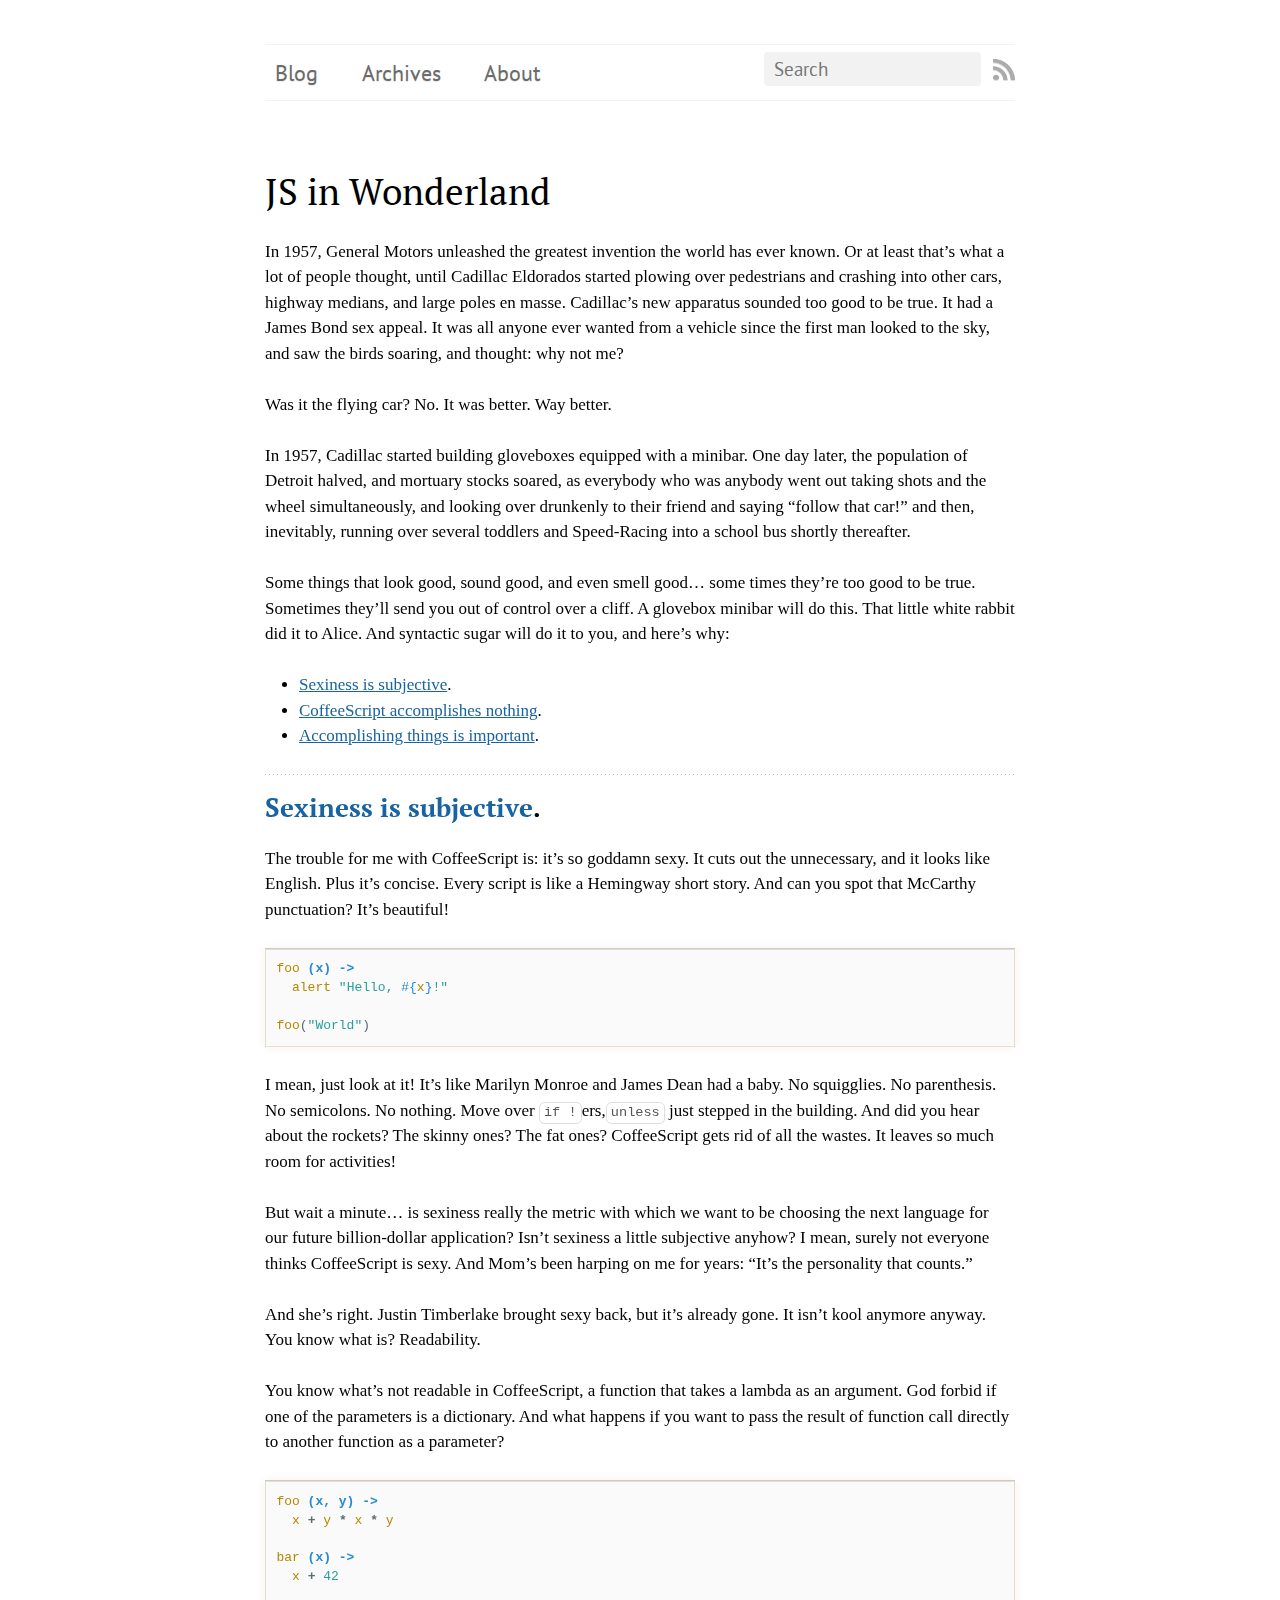
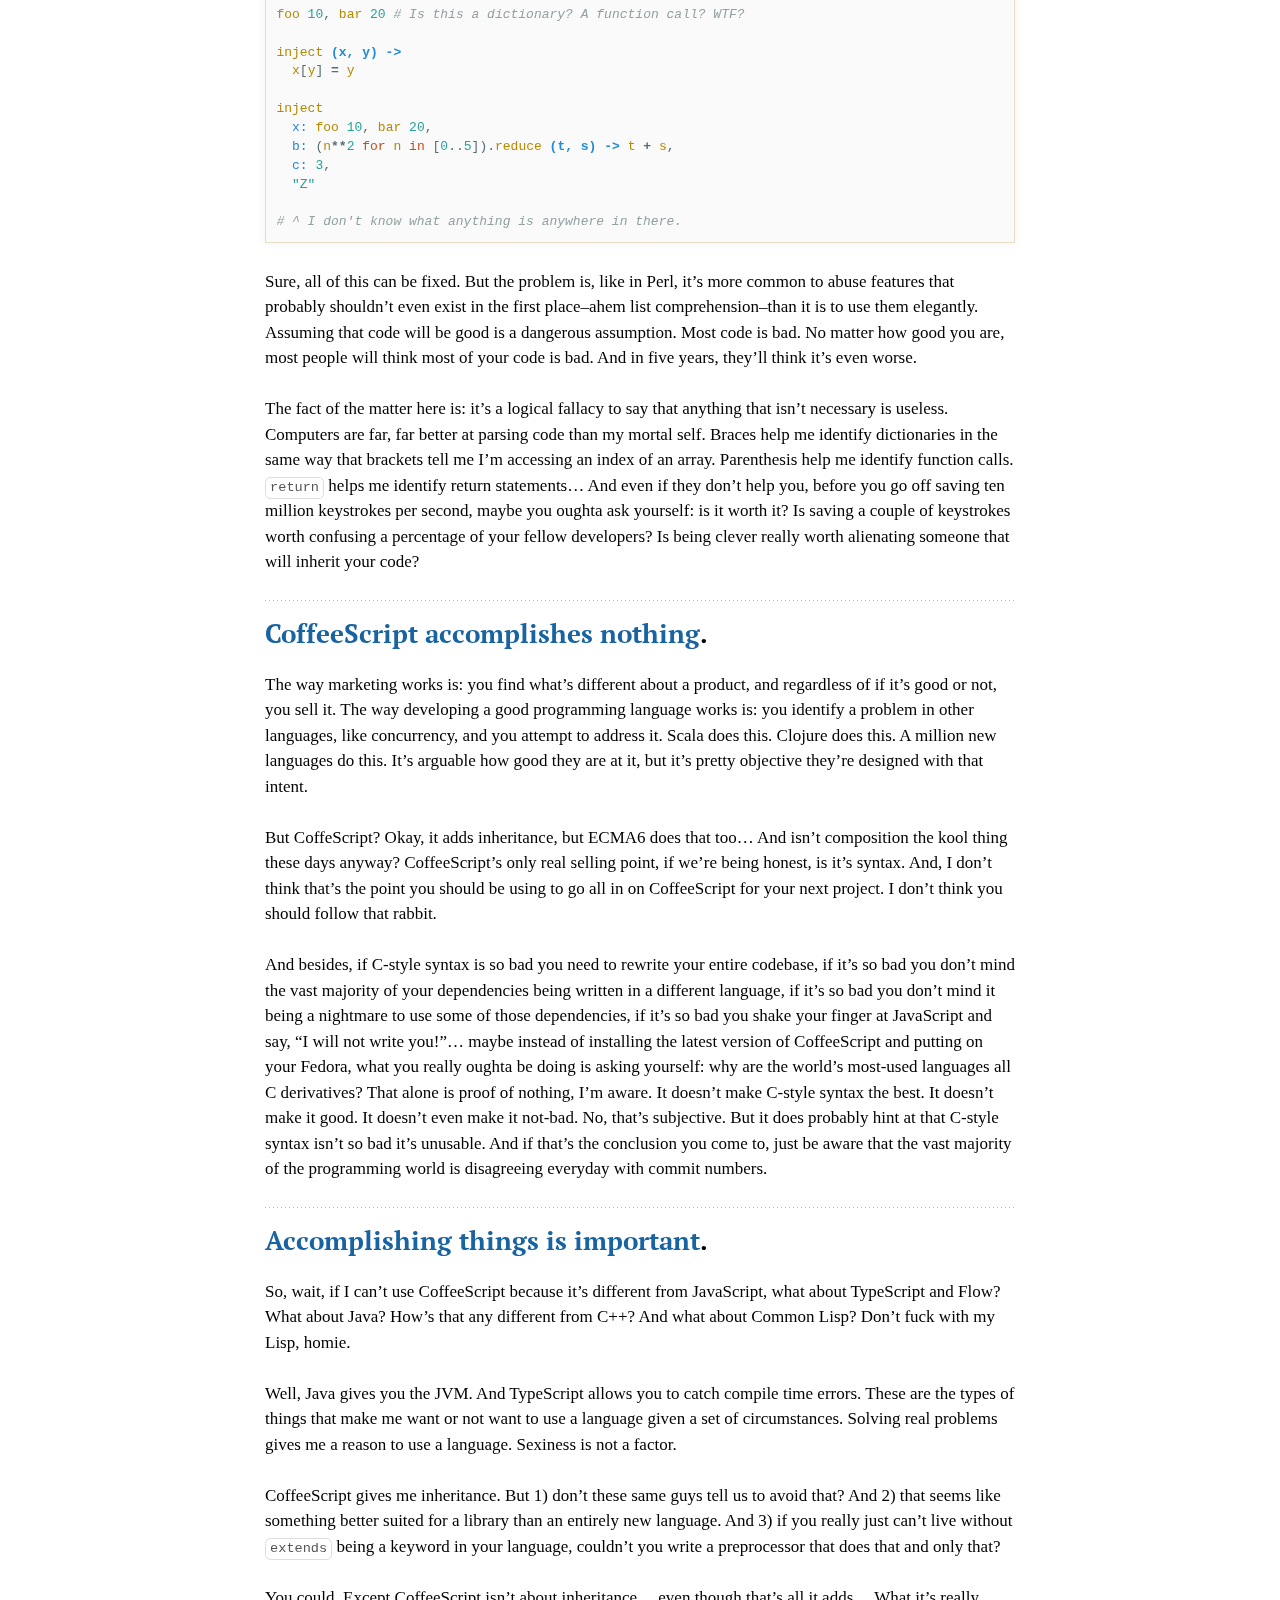
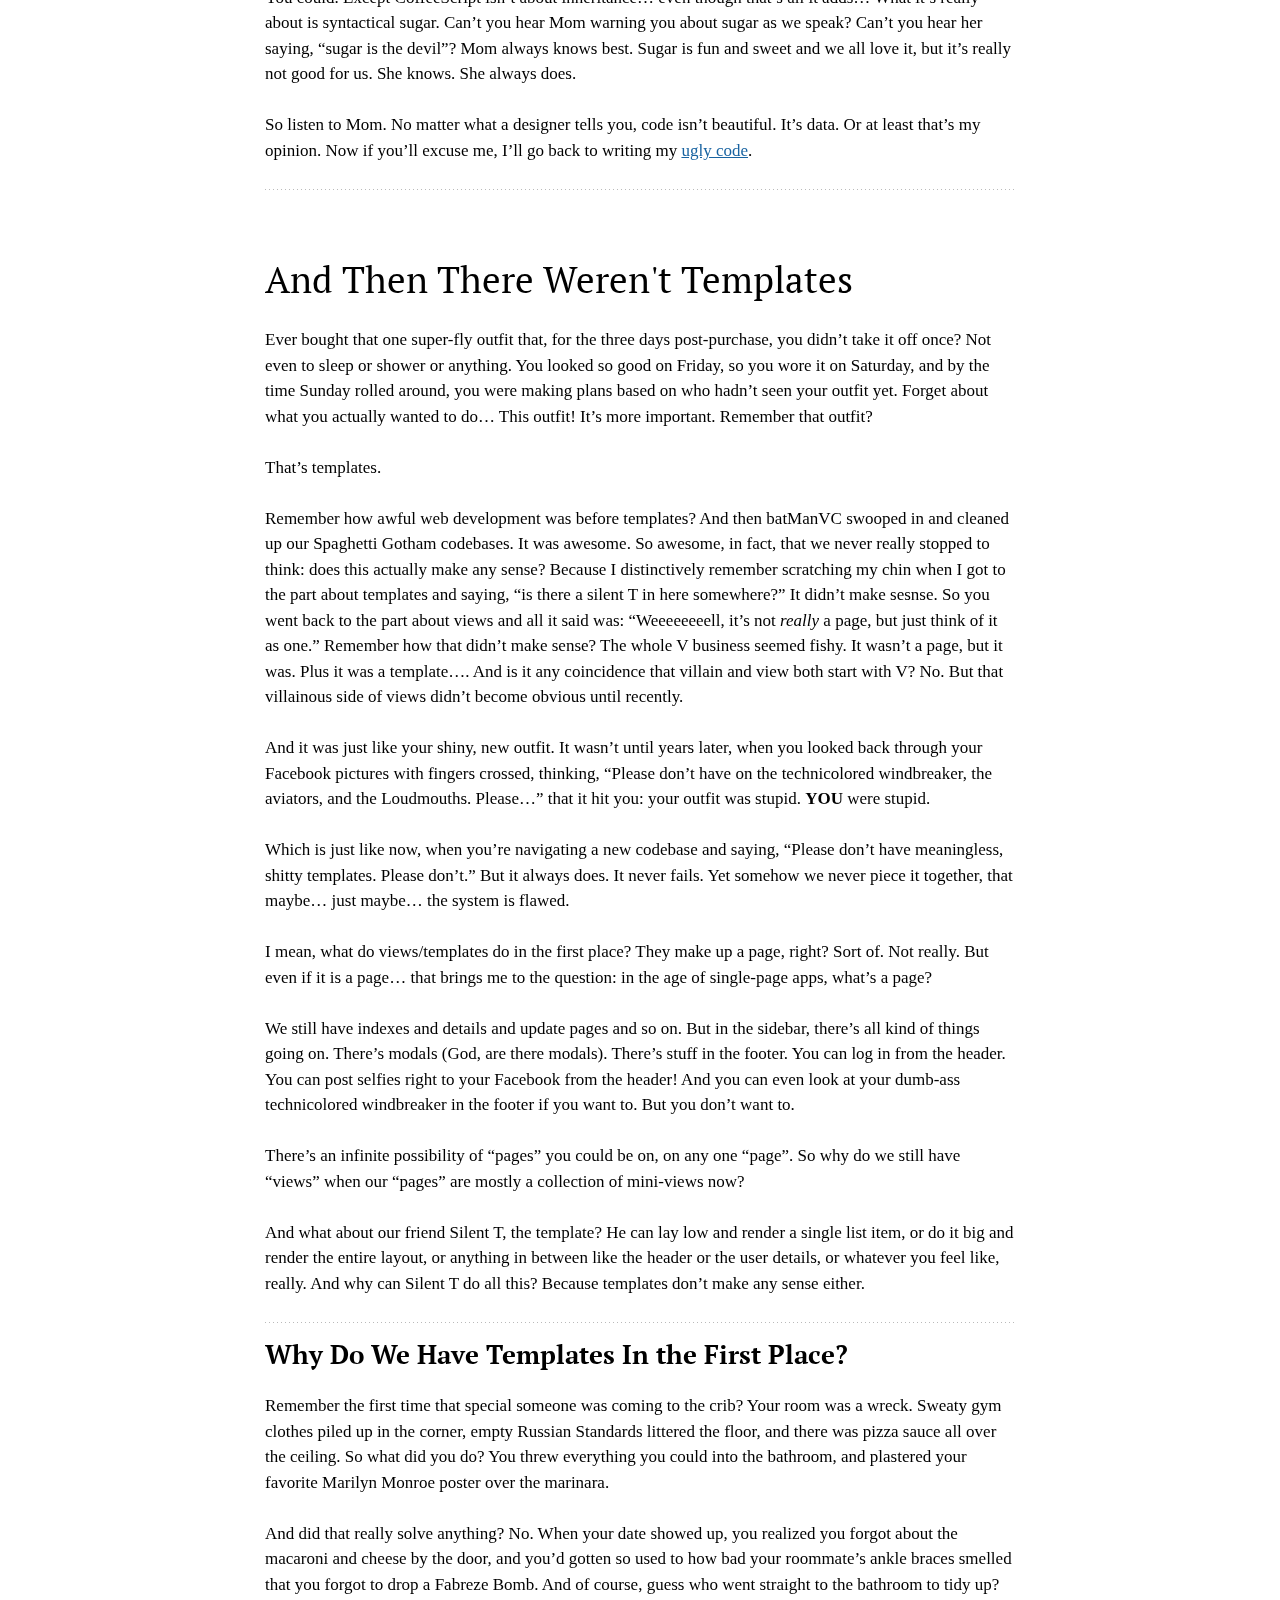
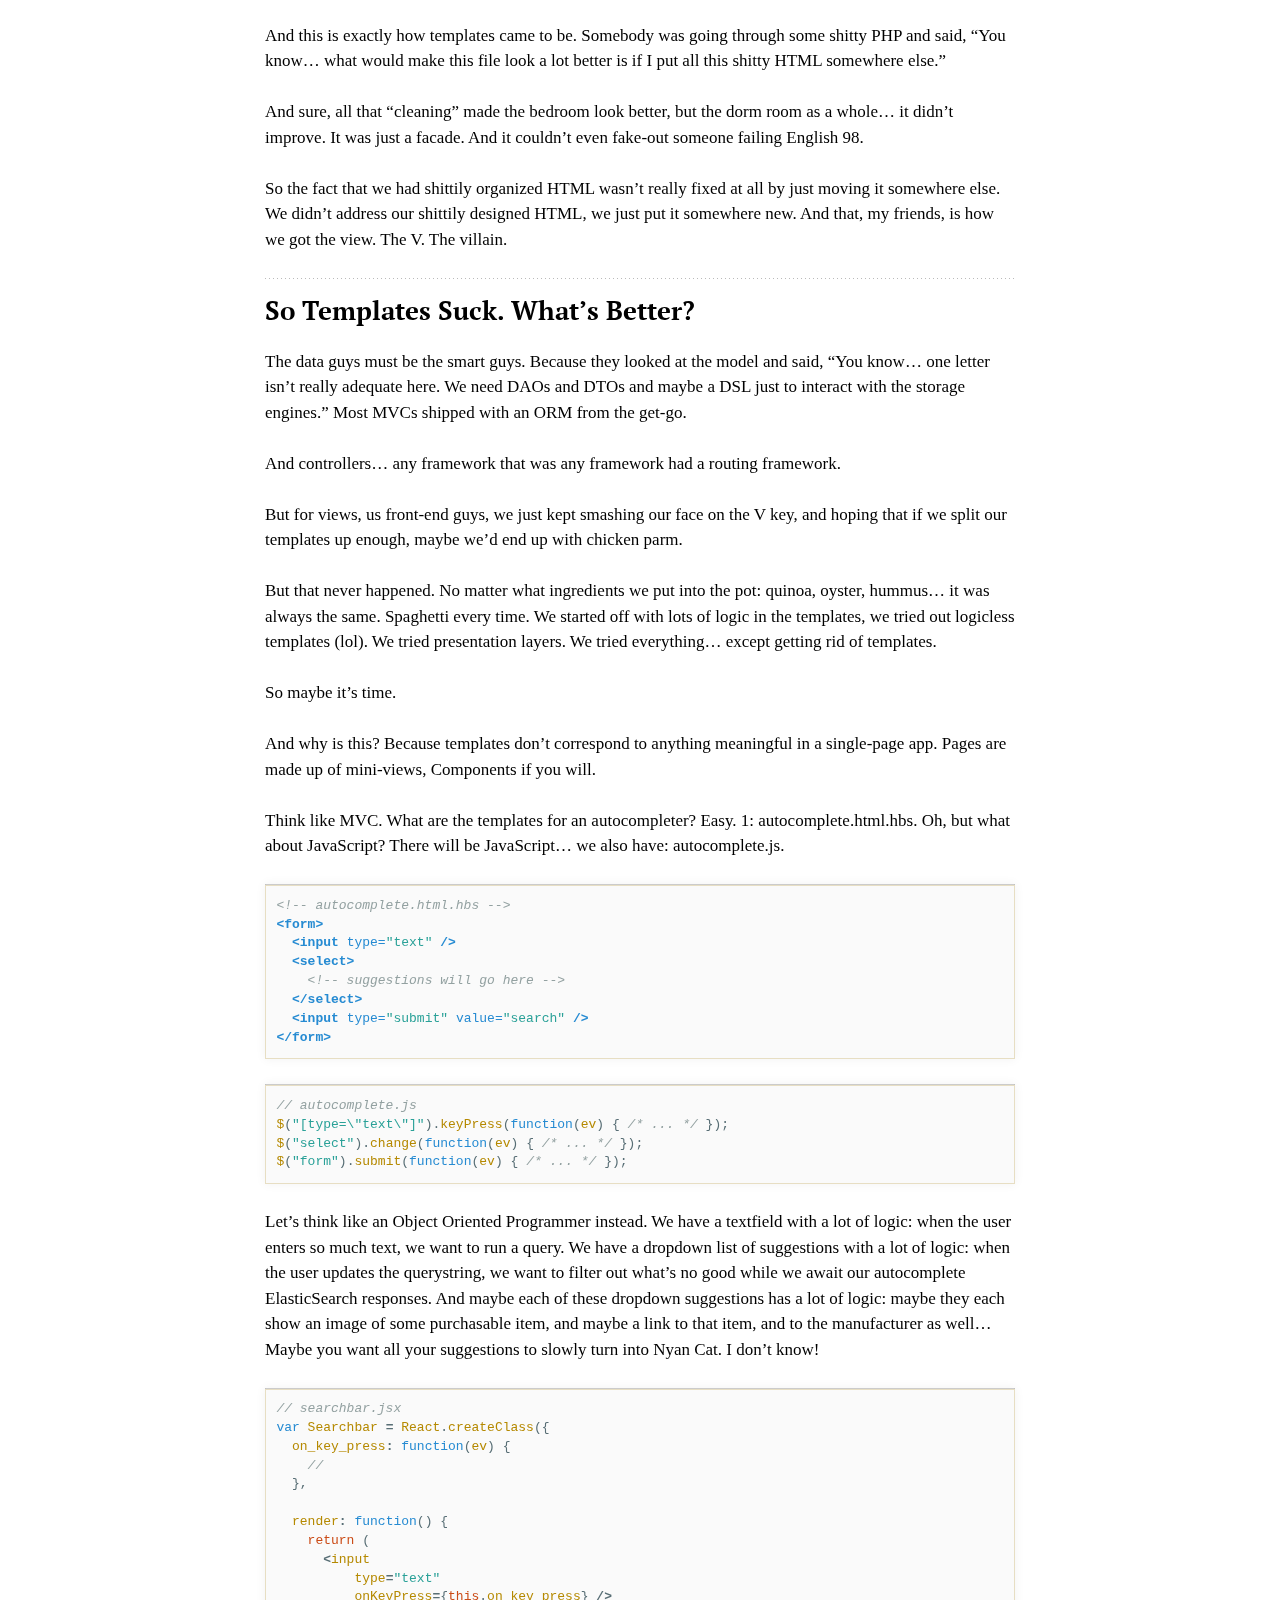
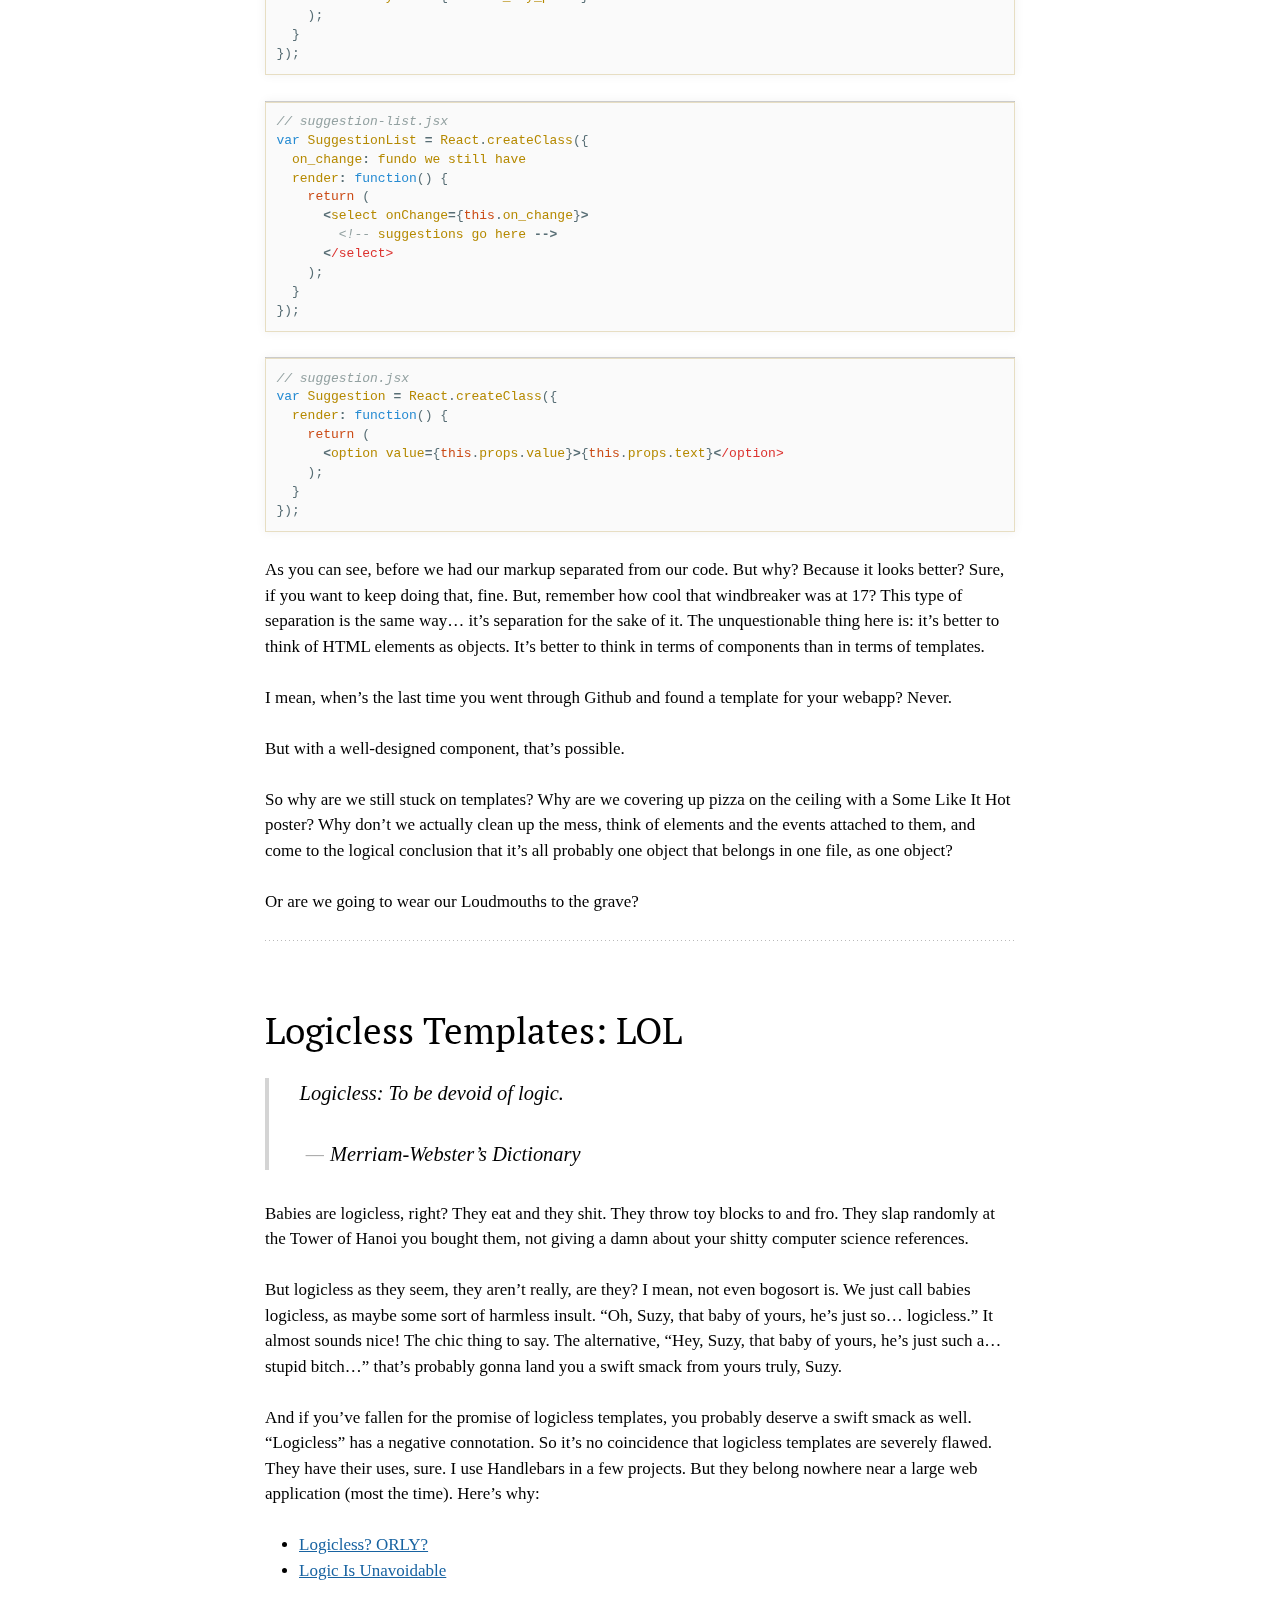
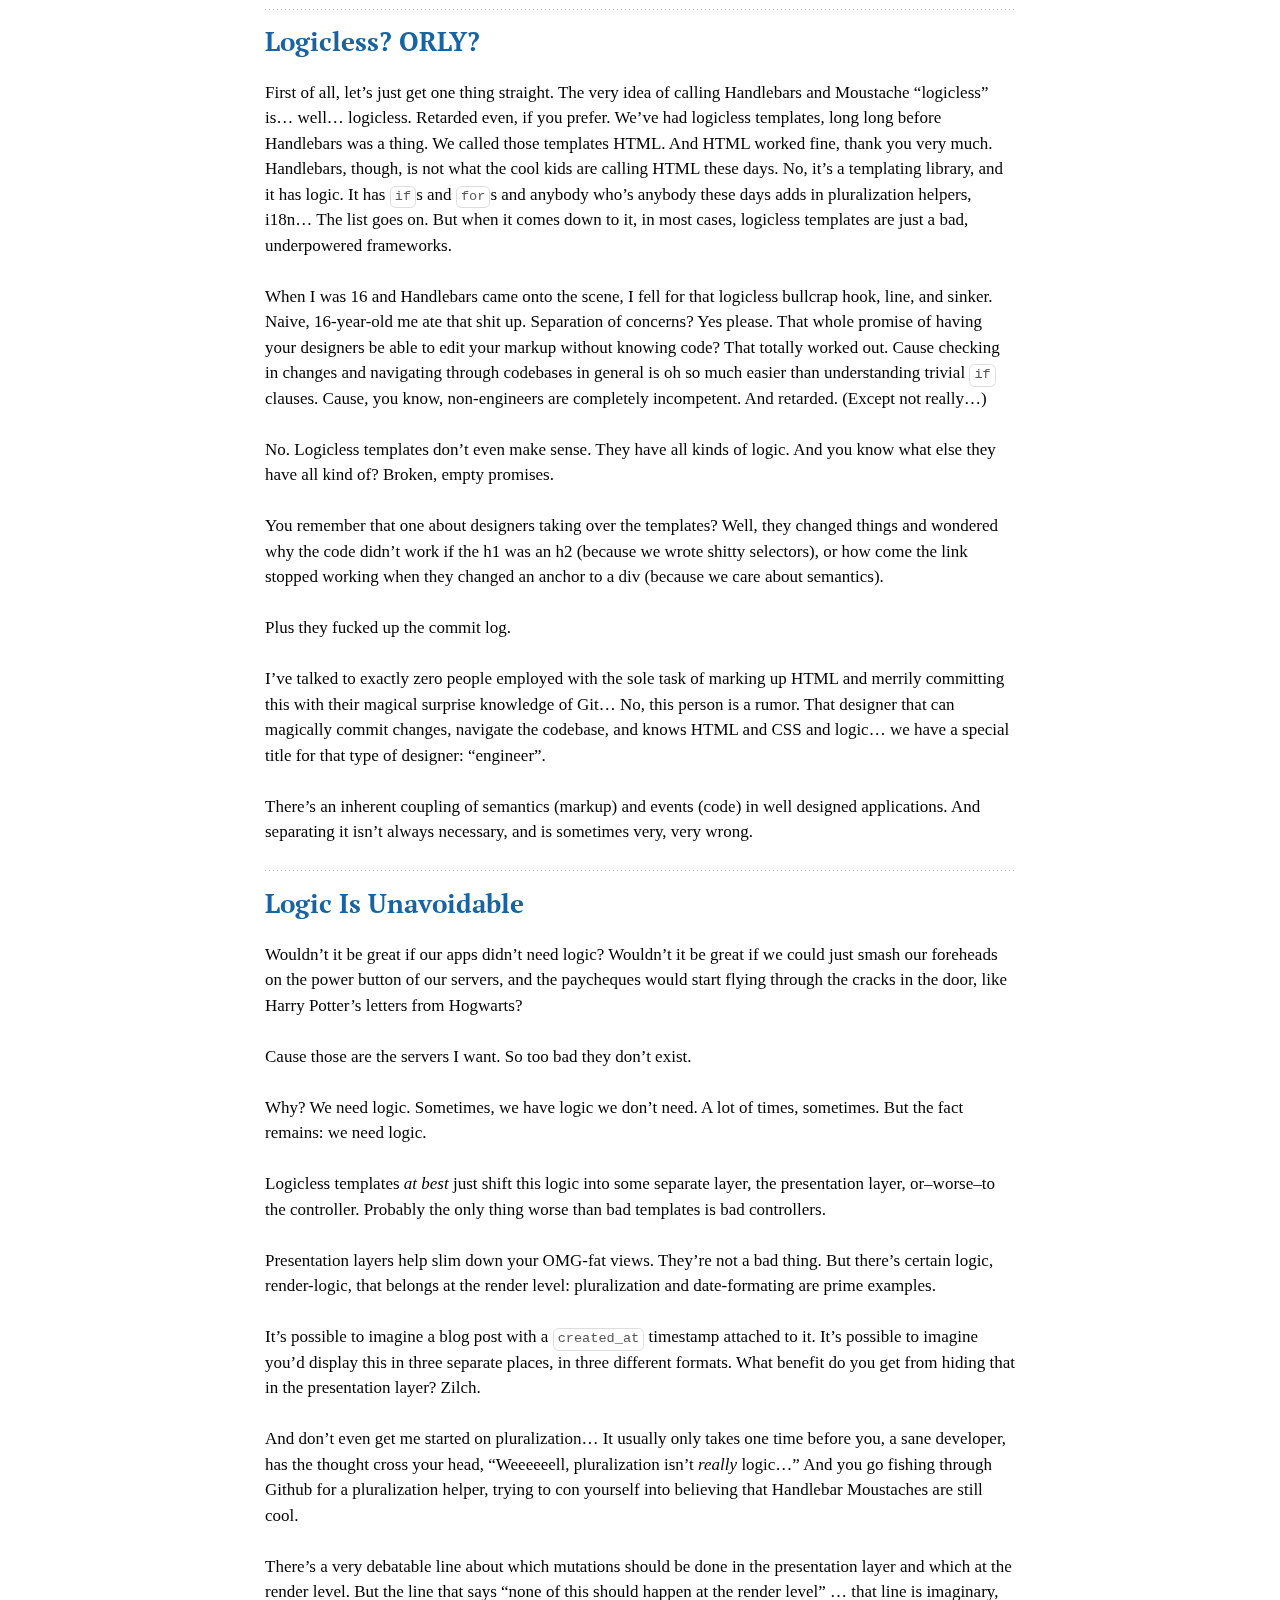
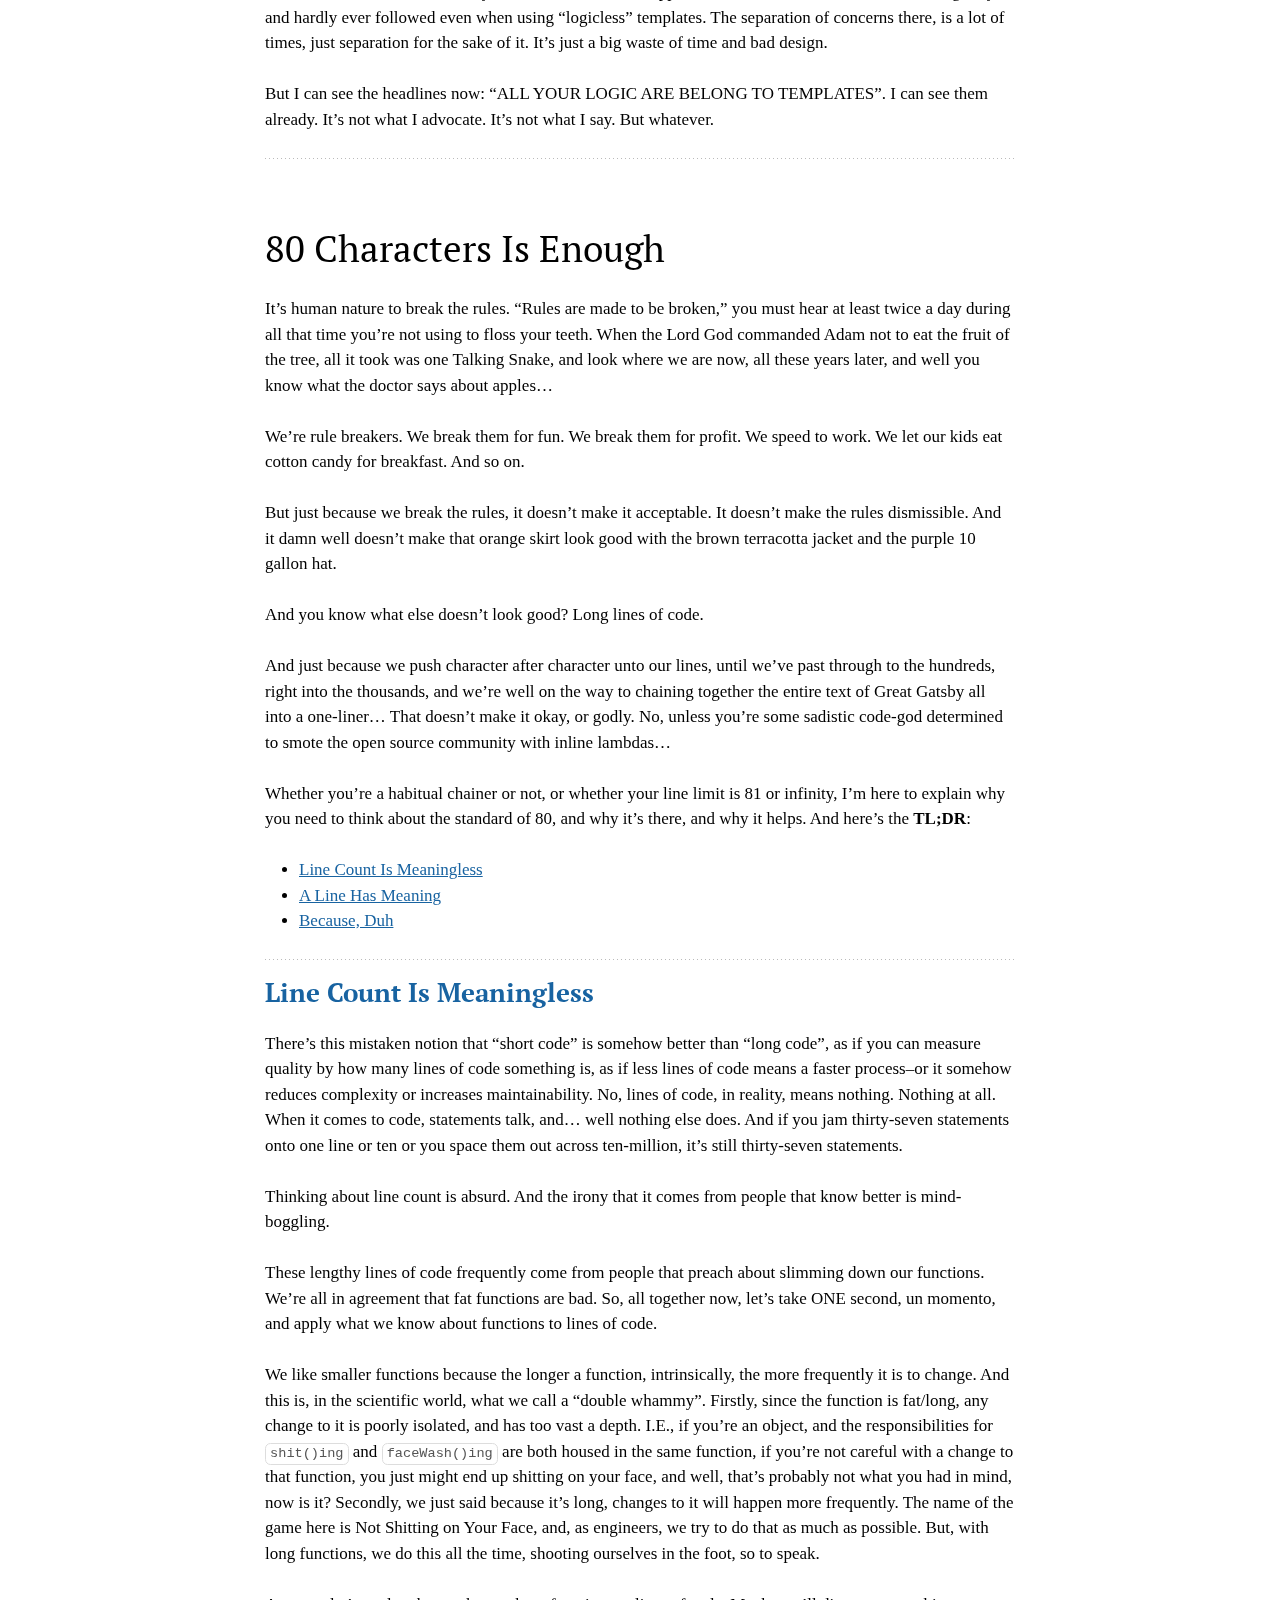
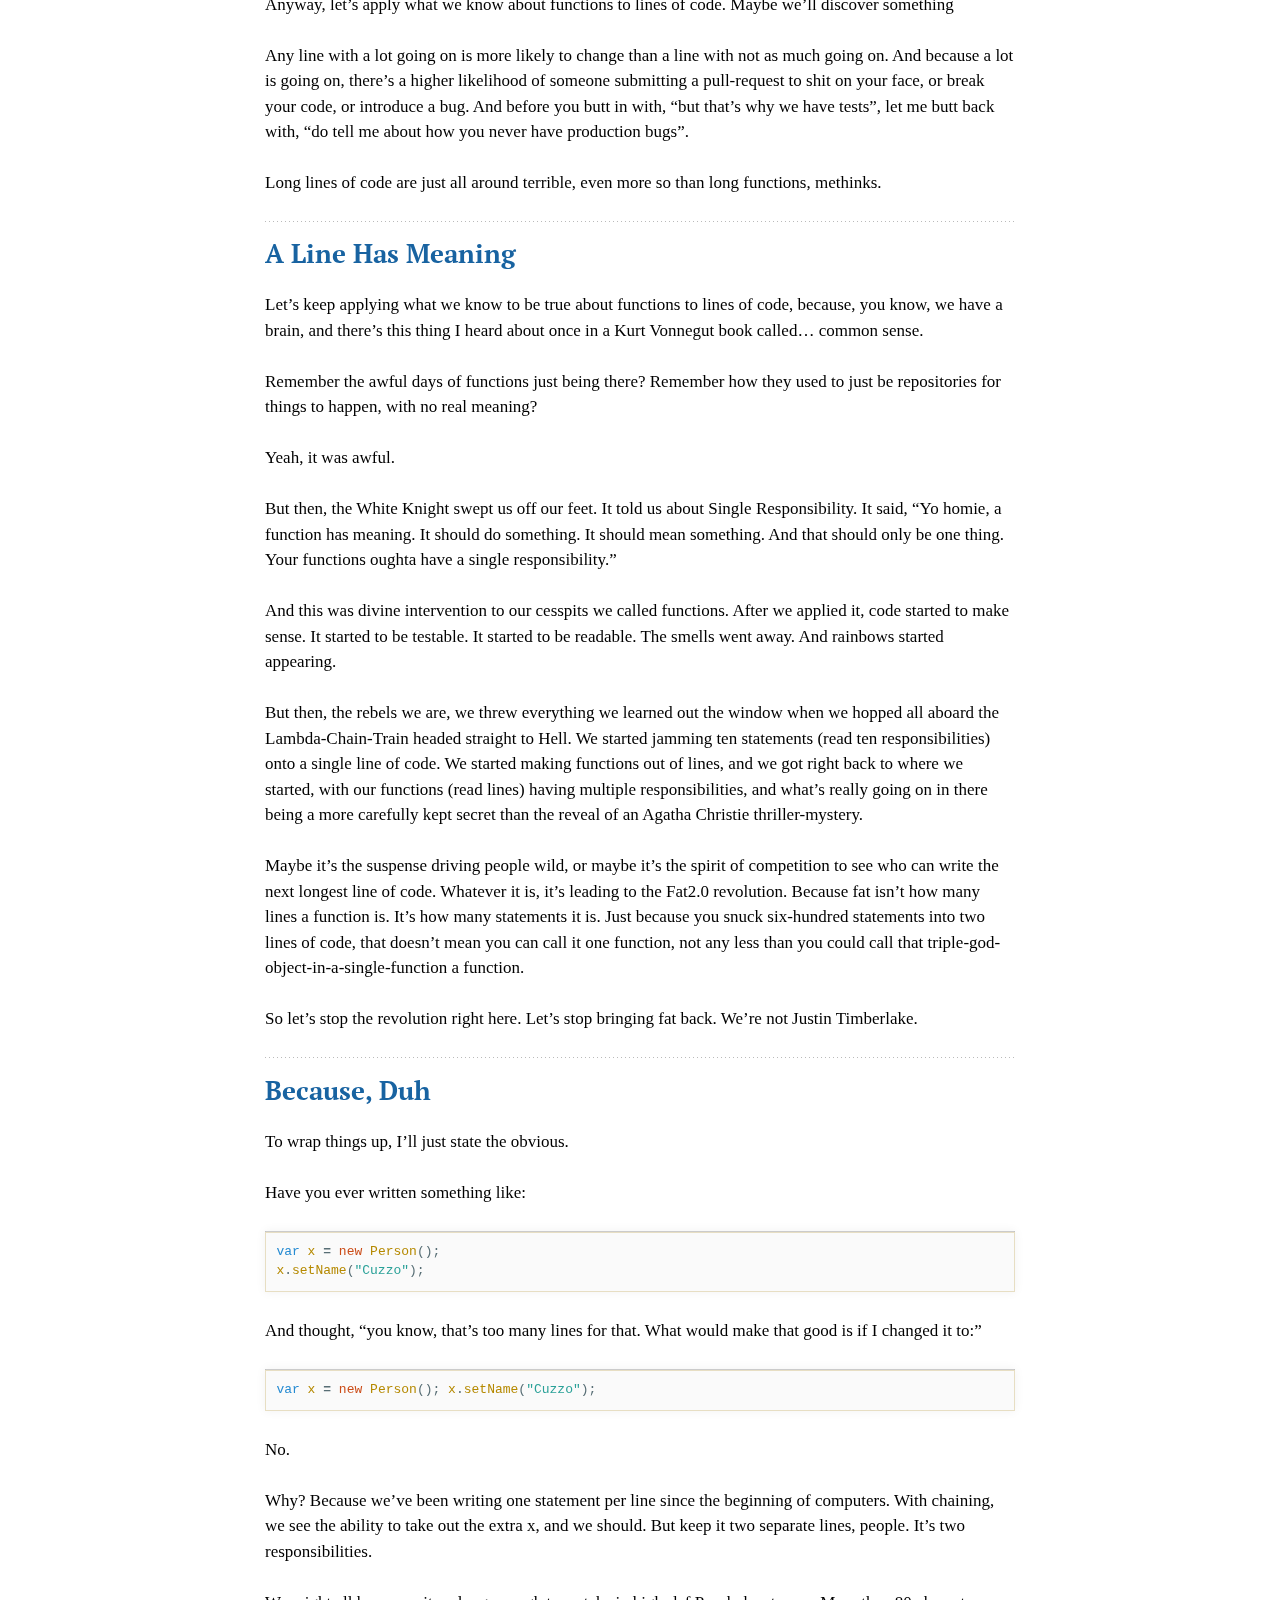
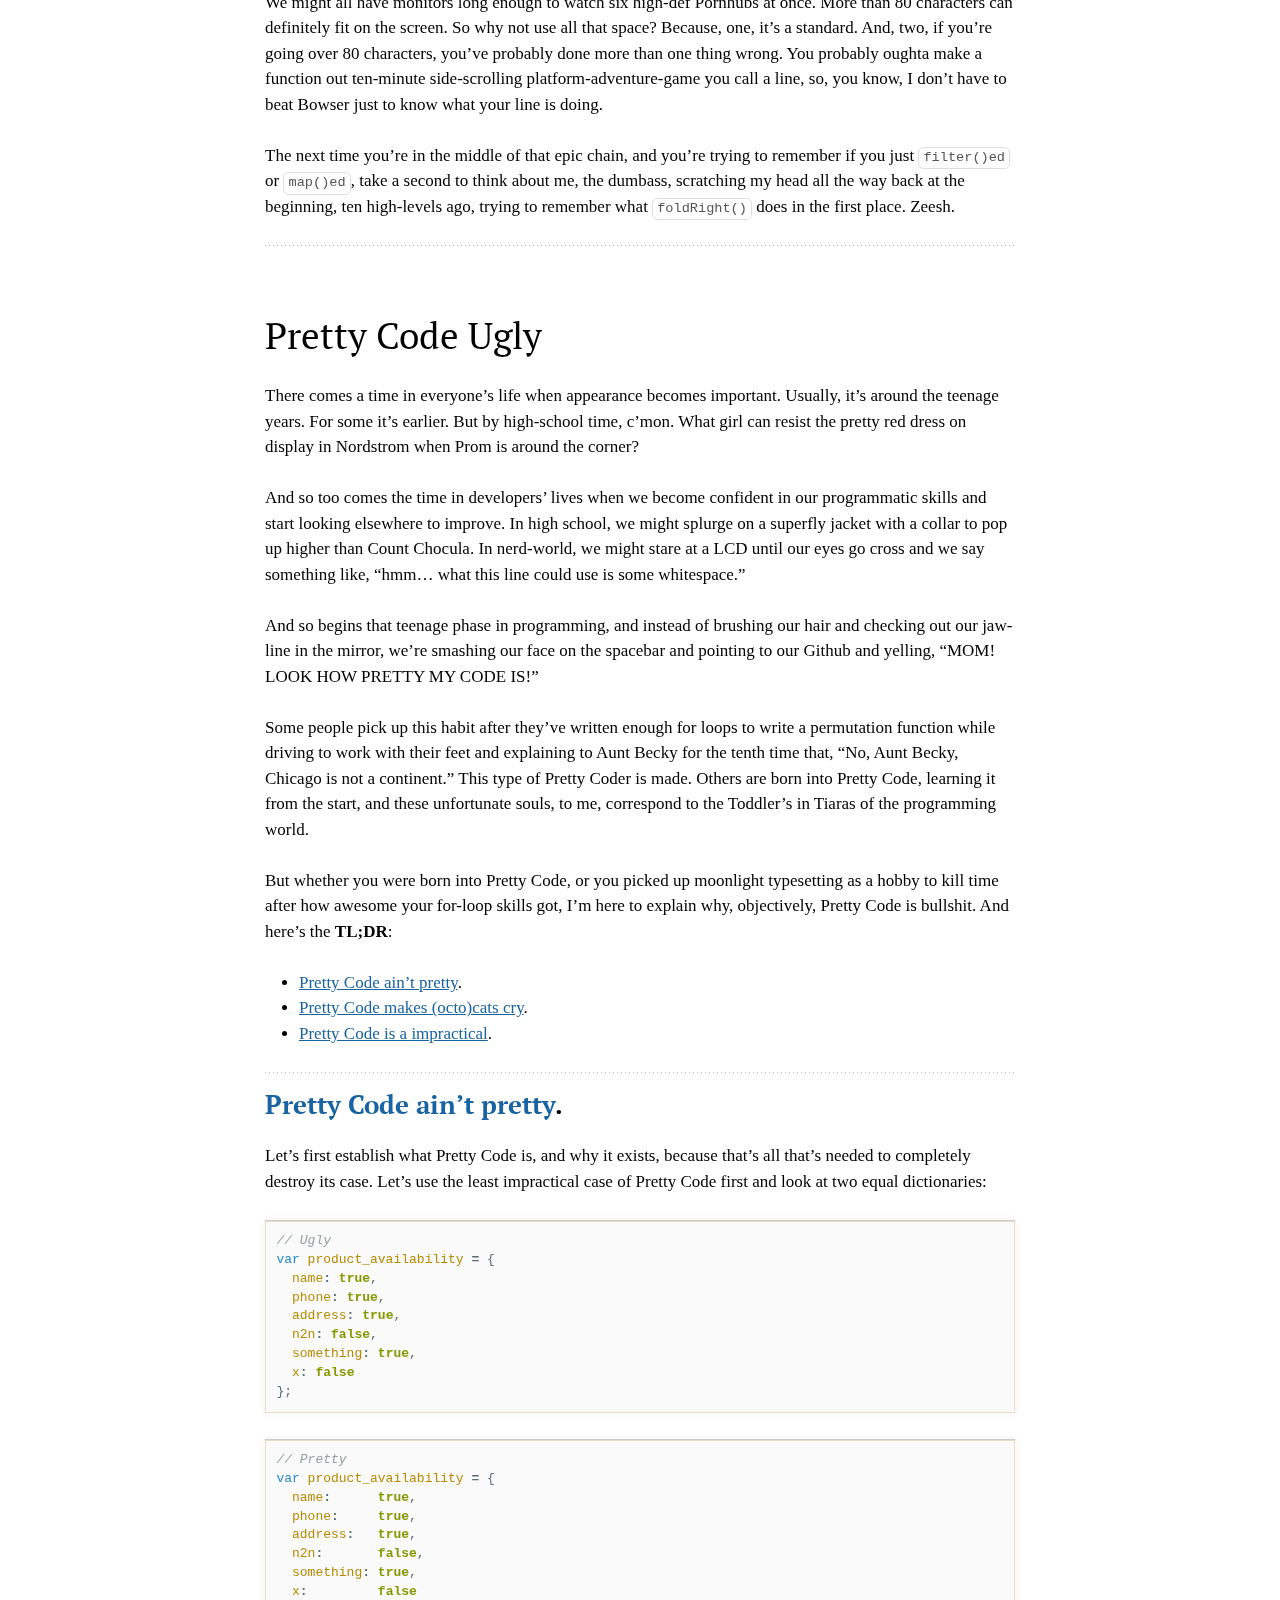
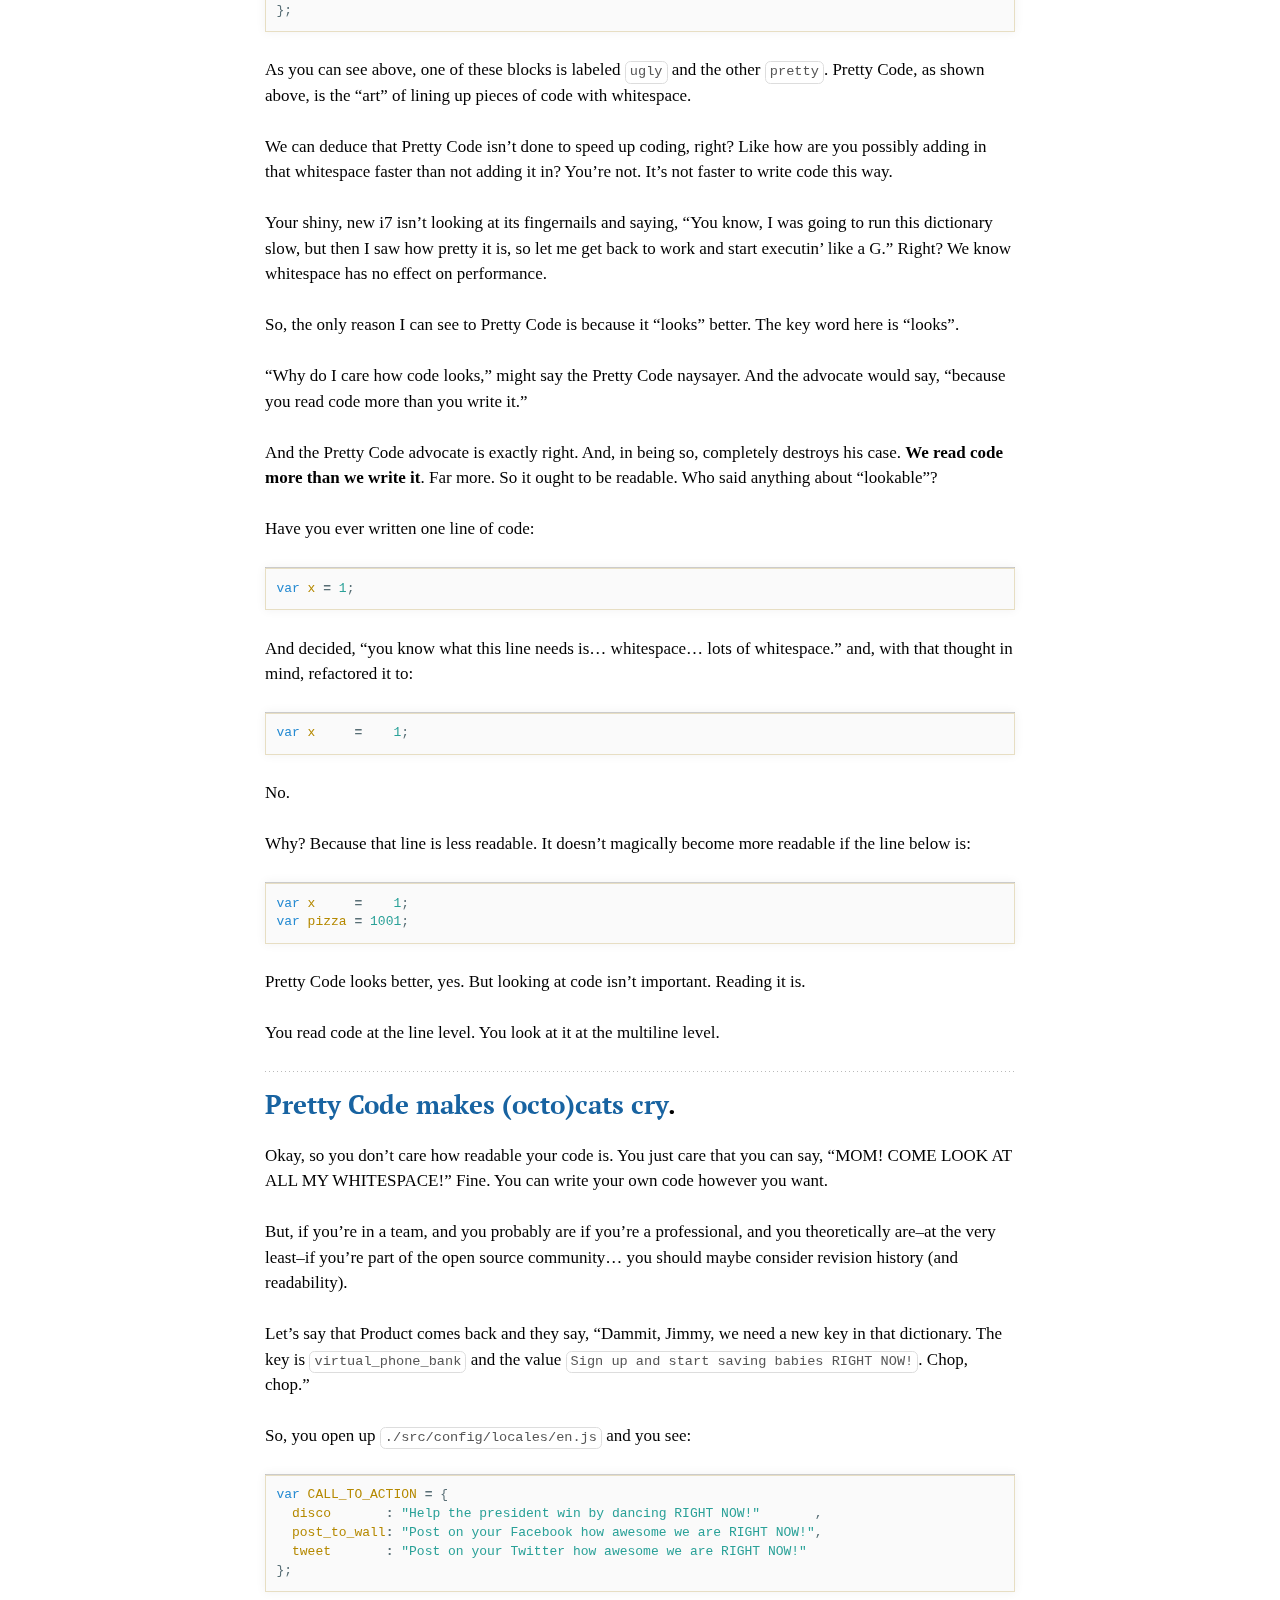
<file: index.html>
<!DOCTYPE html>
<!--[if IEMobile 7 ]><html class="no-js iem7"><![endif]-->
<!--[if lt IE 9]><html class="no-js lte-ie8"><![endif]-->
<!--[if (gt IE 8)|(gt IEMobile 7)|!(IEMobile)|!(IE)]><!--><html class="no-js" lang="en"><!--<![endif]-->
<head>
  <meta charset="utf-8">
  <title>Meditations</title>
  <meta name="author" content="Cuzzo">

  
  <meta name="description" content="In 1957, General Motors unleashed the greatest invention the world has ever known. Or at least that&rsquo;s what a lot of people thought, until &hellip;">
  

  <!-- http://t.co/dKP3o1e -->
  <meta name="HandheldFriendly" content="True">
  <meta name="MobileOptimized" content="320">
  <meta name="viewport" content="width=device-width, initial-scale=1">

  
  <link rel="canonical" href="http://cuzzo.github.io">
  <link href="/favicon.png" rel="icon">
  <link href="/stylesheets/screen.css" media="screen, projection" rel="stylesheet" type="text/css">
  <link href="/atom.xml" rel="alternate" title="Meditations" type="application/atom+xml">
  <script src="/javascripts/modernizr-2.0.js"></script>
  <script src="//ajax.googleapis.com/ajax/libs/jquery/1.9.1/jquery.min.js"></script>
  <script>!window.jQuery && document.write(unescape('%3Cscript src="./javascripts/lib/jquery.min.js"%3E%3C/script%3E'))</script>
  <script src="/javascripts/octopress.js" type="text/javascript"></script>
  <!--Fonts from Google"s Web font directory at http://google.com/webfonts -->
<link href="http://fonts.googleapis.com/css?family=PT+Serif:regular,italic,bold,bolditalic" rel="stylesheet" type="text/css">
<link href="http://fonts.googleapis.com/css?family=PT+Sans:regular,italic,bold,bolditalic" rel="stylesheet" type="text/css">
<link href='http://fonts.googleapis.com/css?family=Open+Sans' rel='stylesheet' type='text/css'>
<link href='http://fonts.googleapis.com/css?family=Fjalla+One' rel='stylesheet' type='text/css'>
  

</head>

<body   class="collapse-sidebar sidebar-footer" >
  <header role="banner">
</header>
  <nav role="navigation"><ul class="subscription" data-subscription="rss">
  <li><a href="/atom.xml" rel="subscribe-rss" title="subscribe via RSS">RSS</a></li>
  
</ul>
  
<form action="https://www.google.com/search" method="get">
  <fieldset role="search">
    <input type="hidden" name="q" value="site:cuzzo.github.io" />
    <input class="search" type="text" name="q" results="0" placeholder="Search"/>
  </fieldset>
</form>
  
<ul class="main-navigation">
  <li><a href="/">Blog</a></li>
  <li><a href="/blog/archives">Archives</a></li>
  <li><a href="/about">About</a></li>
</ul>

</nav>
  <div id="main">
    <div id="content">
      <div class="blog-index">
  
  
  
    <article>
      
  <header>
  
    
      <h1 class="entry-title"><a href="/blog/2014/11/20/js-in-wonderland/">JS in Wonderland</a></h1>
      
      
    
      <p class="meta">
        








  


<time datetime="2014-11-20T12:35:39-08:00" pubdate data-updated="true"></time>
        
      </p>
    
  </header>


  <div class="entry-content"><p>In 1957, General Motors unleashed the greatest invention the world has ever known. Or at least that&rsquo;s what a lot of people thought, until Cadillac Eldorados started plowing over pedestrians and crashing into other cars, highway medians, and large poles en masse. Cadillac&rsquo;s new apparatus sounded too good to be true. It had a James Bond sex appeal. It was all anyone ever wanted from a vehicle since the first man looked to the sky, and saw the birds soaring, and thought: why not me?</p>

<p>Was it the flying car? No. It was better. Way better.</p>

<p>In 1957, Cadillac started building gloveboxes equipped with a minibar. One day later, the population of Detroit halved, and mortuary stocks soared, as everybody who was anybody went out taking shots and the wheel simultaneously, and looking over drunkenly to their friend and saying &ldquo;follow that car!&rdquo; and then, inevitably, running over several toddlers and Speed-Racing into a school bus shortly thereafter.</p>

<p>Some things that look good, sound good, and even smell good&hellip; some times they&rsquo;re too good to be true. Sometimes they&rsquo;ll send you out of control over a cliff. A glovebox minibar will do this. That little white rabbit did it to Alice. And syntactic sugar will do it to you, and here&rsquo;s why:</p>

<ul>
<li><a href="#sexiness-is-subjective">Sexiness is subjective</a>.</li>
<li><a href="#coffeescript-accomplishes-nothing">CoffeeScript accomplishes nothing</a>.</li>
<li><a href="#accomplishing-things-is-important">Accomplishing things is important</a>.</li>
</ul>


<h2><a name="sexiness-is-subjective">Sexiness is subjective</a>.</h2>

<p>The trouble for me with CoffeeScript is: it&rsquo;s so goddamn sexy. It cuts out the unnecessary, and it looks like English. Plus it&rsquo;s concise. Every script is like a Hemingway short story. And can you spot that McCarthy punctuation? It&rsquo;s beautiful!</p>

<figure class='code'><figcaption><span></span></figcaption><div class="highlight"><table><tr><td class="gutter"><pre class="line-numbers"><span class='line-number'>1</span>
<span class='line-number'>2</span>
<span class='line-number'>3</span>
<span class='line-number'>4</span>
</pre></td><td class='code'><pre><code class='CoffeeScript'><span class='line'><span class="nx">foo</span> <span class="nf">(x) -&gt;</span>
</span><span class='line'>  <span class="nx">alert</span> <span class="s">&quot;Hello, </span><span class="si">#{</span><span class="nx">x</span><span class="si">}</span><span class="s">!&quot;</span>
</span><span class='line'>
</span><span class='line'><span class="nx">foo</span><span class="p">(</span><span class="s">&quot;World&quot;</span><span class="p">)</span>
</span></code></pre></td></tr></table></div></figure>


<p>I mean, just look at it! It&rsquo;s like Marilyn Monroe and James Dean had a baby. No squigglies. No parenthesis. No semicolons. No nothing. Move over <code>if !</code>ers,<code>unless</code> just stepped in the building. And did you hear about the rockets? The skinny ones? The fat ones? CoffeeScript gets rid of all the wastes. It leaves so much room for activities!</p>

<p>But wait a minute&hellip; is sexiness really the metric with which we want to be choosing the next language for our future billion-dollar application? Isn&rsquo;t sexiness a little subjective anyhow? I mean, surely not everyone thinks CoffeeScript is sexy. And Mom&rsquo;s been harping on me for years: &ldquo;It&rsquo;s the personality that counts.&rdquo;</p>

<p>And she&rsquo;s right. Justin Timberlake brought sexy back, but it&rsquo;s already gone. It isn&rsquo;t kool anymore anyway. You know what is? Readability.</p>

<p>You know what&rsquo;s not readable in CoffeeScript, a function that takes a lambda as an argument. God forbid if one of the parameters is a dictionary. And what happens if you want to pass the result of function call directly to another function as a parameter?</p>

<figure class='code'><figcaption><span></span></figcaption><div class="highlight"><table><tr><td class="gutter"><pre class="line-numbers"><span class='line-number'>1</span>
<span class='line-number'>2</span>
<span class='line-number'>3</span>
<span class='line-number'>4</span>
<span class='line-number'>5</span>
<span class='line-number'>6</span>
<span class='line-number'>7</span>
<span class='line-number'>8</span>
<span class='line-number'>9</span>
<span class='line-number'>10</span>
<span class='line-number'>11</span>
<span class='line-number'>12</span>
<span class='line-number'>13</span>
<span class='line-number'>14</span>
<span class='line-number'>15</span>
<span class='line-number'>16</span>
<span class='line-number'>17</span>
<span class='line-number'>18</span>
</pre></td><td class='code'><pre><code class='CoffeeScript'><span class='line'><span class="nx">foo</span> <span class="nf">(x, y) -&gt;</span>
</span><span class='line'>  <span class="nx">x</span> <span class="o">+</span> <span class="nx">y</span> <span class="o">*</span> <span class="nx">x</span> <span class="o">*</span> <span class="nx">y</span>
</span><span class='line'>
</span><span class='line'><span class="nx">bar</span> <span class="nf">(x) -&gt;</span>
</span><span class='line'>  <span class="nx">x</span> <span class="o">+</span> <span class="mi">42</span>
</span><span class='line'>
</span><span class='line'><span class="nx">foo</span> <span class="mi">10</span><span class="p">,</span> <span class="nx">bar</span> <span class="mi">20</span> <span class="c1"># Is this a dictionary? A function call? WTF?</span>
</span><span class='line'>
</span><span class='line'><span class="nx">inject</span> <span class="nf">(x, y) -&gt;</span>
</span><span class='line'>  <span class="nx">x</span><span class="p">[</span><span class="nx">y</span><span class="p">]</span> <span class="o">=</span> <span class="nx">y</span>
</span><span class='line'>
</span><span class='line'><span class="nx">inject</span>
</span><span class='line'>  <span class="nv">x: </span><span class="nx">foo</span> <span class="mi">10</span><span class="p">,</span> <span class="nx">bar</span> <span class="mi">20</span><span class="p">,</span>
</span><span class='line'>  <span class="nv">b: </span><span class="p">(</span><span class="nx">n</span><span class="o">**</span><span class="mi">2</span> <span class="k">for</span> <span class="nx">n</span> <span class="k">in</span> <span class="p">[</span><span class="mi">0</span><span class="p">..</span><span class="mi">5</span><span class="p">]).</span><span class="nx">reduce</span> <span class="nf">(t, s) -&gt;</span> <span class="nx">t</span> <span class="o">+</span> <span class="nx">s</span><span class="p">,</span>
</span><span class='line'>  <span class="nv">c: </span><span class="mi">3</span><span class="p">,</span>
</span><span class='line'>  <span class="s">&quot;Z&quot;</span>
</span><span class='line'>
</span><span class='line'><span class="c1"># ^ I don&#39;t know what anything is anywhere in there.</span>
</span></code></pre></td></tr></table></div></figure>


<p>Sure, all of this can be fixed. But the problem is, like in Perl, it&rsquo;s more common to abuse features that probably shouldn&rsquo;t even exist in the first place&ndash;ahem list comprehension&ndash;than it is to use them elegantly. Assuming that code will be good is a dangerous assumption. Most code is bad. No matter how good you are, most people will think most of your code is bad. And in five years, they&rsquo;ll think it&rsquo;s even worse.</p>

<p>The fact of the matter here is: it&rsquo;s a logical fallacy to say that anything that isn&rsquo;t necessary is useless. Computers are far, far better at parsing code than my mortal self. Braces help me identify dictionaries in the same way that brackets tell me I&rsquo;m accessing an index of an array. Parenthesis help me identify function calls. <code>return</code> helps me identify return statements&hellip; And even if they don&rsquo;t help you, before you go off saving ten million keystrokes per second, maybe you oughta ask yourself: is it worth it? Is saving a couple of keystrokes worth confusing a percentage of your fellow developers? Is being clever really worth alienating someone that will inherit your code?</p>

<h2><a name="coffeescript-accomplishes-nothing">CoffeeScript accomplishes nothing</a>.</h2>

<p>The way marketing works is: you find what&rsquo;s different about a product, and regardless of if it&rsquo;s good or not, you sell it. The way developing a good programming language works is: you identify a problem in other languages, like concurrency, and you attempt to address it. Scala does this. Clojure does this. A million new languages do this. It&rsquo;s arguable how good they are at it, but it&rsquo;s pretty objective they&rsquo;re designed with that intent.</p>

<p>But CoffeScript? Okay, it adds inheritance, but ECMA6 does that too&hellip; And isn&rsquo;t composition the kool thing these days anyway? CoffeeScript&rsquo;s only real selling point, if we&rsquo;re being honest, is it&rsquo;s syntax. And, I don&rsquo;t think that&rsquo;s the point you should be using to go all in on CoffeeScript for your next project. I don&rsquo;t think you should follow that rabbit.</p>

<p>And besides, if C-style syntax is so bad you need to rewrite your entire codebase, if it&rsquo;s so bad you don&rsquo;t mind the vast majority of your dependencies being written in a different language, if it&rsquo;s so bad you don&rsquo;t mind it being a nightmare to use some of those dependencies, if it&rsquo;s so bad you shake your finger at JavaScript and say, &ldquo;I will not write you!&rdquo;&hellip; maybe instead of installing the latest version of CoffeeScript and putting on your Fedora, what you really oughta be doing is asking yourself: why are the world&rsquo;s most-used languages all C derivatives? That alone is proof of nothing, I&rsquo;m aware. It doesn&rsquo;t make C-style syntax the best. It doesn&rsquo;t make it good. It doesn&rsquo;t even make it not-bad. No, that&rsquo;s subjective. But it does probably hint at that C-style syntax isn&rsquo;t so bad it&rsquo;s unusable. And if that&rsquo;s the conclusion you come to, just be aware that the vast majority of the programming world is disagreeing everyday with commit numbers.</p>

<h2><a name="accomplishing-things-is-important">Accomplishing things is important</a>.</h2>

<p>So, wait, if I can&rsquo;t use CoffeeScript because it&rsquo;s different from JavaScript, what about TypeScript and Flow? What about Java? How&rsquo;s that any different from C++? And what about Common Lisp? Don&rsquo;t fuck with my Lisp, homie.</p>

<p>Well, Java gives you the JVM. And TypeScript allows you to catch compile time errors. These are the types of things that make me want or not want to use a language given a set of circumstances. Solving real problems gives me a reason to use a language. Sexiness is not a factor.</p>

<p>CoffeeScript gives me inheritance. But 1) don&rsquo;t these same guys tell us to avoid that? And 2) that seems like something better suited for a library than an entirely new language. And 3) if you really just can&rsquo;t live without <code>extends</code> being a keyword in your language, couldn&rsquo;t you write a preprocessor that does that and only that?</p>

<p>You could. Except CoffeeScript isn&rsquo;t about inheritance&hellip; even though that&rsquo;s all it adds&hellip; What it&rsquo;s really about is syntactical sugar. Can&rsquo;t you hear Mom warning you about sugar as we speak? Can&rsquo;t you hear her saying, &ldquo;sugar is the devil&rdquo;? Mom always knows best. Sugar is fun and sweet and we all love it, but it&rsquo;s really not good for us. She knows. She always does.</p>

<p>So listen to Mom. No matter what a designer tells you, code isn&rsquo;t beautiful. It&rsquo;s data. Or at least that&rsquo;s my opinion. Now if you&rsquo;ll excuse me, I&rsquo;ll go back to writing my <a href="/blog/2014/08/25/pretty-code-ugly/">ugly code</a>.</p>
</div>
  
  


    </article>
  
  
    <article>
      
  <header>
  
    
      <h1 class="entry-title"><a href="/blog/2014/09/16/and-then-there-werent-templates/">And Then There Weren't Templates</a></h1>
      
      
    
      <p class="meta">
        








  


<time datetime="2014-09-16T23:41:41-07:00" pubdate data-updated="true"></time>
        
      </p>
    
  </header>


  <div class="entry-content"><p>Ever bought that one super-fly outfit that, for the three days post-purchase, you didn&rsquo;t take it off once? Not even to sleep or shower or anything. You looked so good on Friday, so you wore it on Saturday, and by the time Sunday rolled around, you were making plans based on who hadn&rsquo;t seen your outfit yet. Forget about what you actually wanted to do&hellip; This outfit! It&rsquo;s more important. Remember that outfit?</p>

<p>That&rsquo;s templates.</p>

<p>Remember how awful web development was before templates? And then batManVC swooped in and cleaned up our Spaghetti Gotham codebases. It was awesome. So awesome, in fact, that we never really stopped to think: does this actually make any sense? Because I distinctively remember scratching my chin when I got to the part about templates and saying, &ldquo;is there a silent T in here somewhere?&rdquo; It didn&rsquo;t make sesnse. So you went back to the part about views and all it said was: &ldquo;Weeeeeeeell, it&rsquo;s not <em>really</em> a page, but just think of it as one.&rdquo; Remember how that didn&rsquo;t make sense? The whole V business seemed fishy. It wasn&rsquo;t a page, but it was. Plus it was a template&hellip;. And is it any coincidence that villain and view both start with V? No. But that villainous side of views didn&rsquo;t become obvious until recently.</p>

<p>And it was just like your shiny, new outfit. It wasn&rsquo;t until years later, when you looked back through your Facebook pictures with fingers crossed, thinking, &ldquo;Please don&rsquo;t have on the technicolored windbreaker, the aviators, and the Loudmouths. Please&hellip;&rdquo; that it hit you: your outfit was stupid. <strong>YOU</strong> were stupid.</p>

<p>Which is just like now, when you&rsquo;re navigating a new codebase and saying, &ldquo;Please don&rsquo;t have meaningless, shitty templates. Please don&rsquo;t.&rdquo; But it always does. It never fails. Yet somehow we never piece it together, that maybe&hellip; just maybe&hellip; the system is flawed.</p>

<p>I mean, what do views/templates do in the first place? They make up a page, right? Sort of. Not really. But even if it is a page&hellip; that brings me to the question: in the age of single-page apps, what&rsquo;s a page?</p>

<p>We still have indexes and details and update pages and so on. But in the sidebar, there&rsquo;s all kind of things going on. There&rsquo;s modals (God, are there modals). There&rsquo;s stuff in the footer. You can log in from the header. You can post selfies right to your Facebook from the header! And you can even look at your dumb-ass technicolored windbreaker in the footer if you want to. But you don&rsquo;t want to.</p>

<p>There&rsquo;s an infinite possibility of &ldquo;pages&rdquo; you could be on, on any one &ldquo;page&rdquo;. So why do we still have &ldquo;views&rdquo; when our &ldquo;pages&rdquo; are mostly a collection of mini-views now?</p>

<p>And what about our friend Silent T, the template? He can lay low and render a single list item, or do it big and render the entire layout, or anything in between like the header or the user details, or whatever you feel like, really. And why can Silent T do all this? Because templates don&rsquo;t make any sense either.</p>

<h2>Why Do We Have Templates In the First Place?</h2>

<p>Remember the first time that special someone was coming to the crib? Your room was a wreck. Sweaty gym clothes piled up in the corner, empty Russian Standards littered the floor, and there was pizza sauce all over the ceiling. So what did you do? You threw everything you could into the bathroom, and plastered your favorite Marilyn Monroe poster over the marinara.</p>

<p>And did that really solve anything? No. When your date showed up, you realized you forgot about the macaroni and cheese by the door, and you&rsquo;d gotten so used to how bad your roommate&rsquo;s ankle braces smelled that you forgot to drop a Fabreze Bomb. And of course, guess who went straight to the bathroom to tidy up?</p>

<p>And this is exactly how templates came to be. Somebody was going through some shitty PHP and said, &ldquo;You know&hellip; what would make this file look a lot better is if I put all this shitty HTML somewhere else.&rdquo;</p>

<p>And sure, all that &ldquo;cleaning&rdquo; made the bedroom look better, but the dorm room as a whole&hellip; it didn&rsquo;t improve. It was just a facade. And it couldn&rsquo;t even fake-out someone failing English 98.</p>

<p>So the fact that we had shittily organized HTML wasn&rsquo;t really fixed at all by just moving it somewhere else. We didn&rsquo;t address our shittily designed HTML, we just put it somewhere new. And that, my friends, is how we got the view. The V. The villain.</p>

<h2>So Templates Suck. What&rsquo;s Better?</h2>

<p>The data guys must be the smart guys. Because they looked at the model and said, &ldquo;You know&hellip; one letter isn&rsquo;t really adequate here. We need DAOs and DTOs and maybe a DSL just to interact with the storage engines.&rdquo; Most MVCs shipped with an ORM from the get-go.</p>

<p>And controllers&hellip; any framework that was any framework had a routing framework.</p>

<p>But for views, us front-end guys, we just kept smashing our face on the V key, and hoping that if we split our templates up enough, maybe we&rsquo;d end up with chicken parm.</p>

<p>But that never happened. No matter what ingredients we put into the pot: quinoa, oyster, hummus&hellip; it was always the same. Spaghetti every time. We started off with lots of logic in the templates, we tried out logicless templates (lol). We tried presentation layers. We tried everything&hellip; except getting rid of templates.</p>

<p>So maybe it&rsquo;s time.</p>

<p>And why is this? Because templates don&rsquo;t correspond to anything meaningful in a single-page app. Pages are made up of mini-views, Components if you will.</p>

<p>Think like MVC. What are the templates for an autocompleter? Easy. 1: autocomplete.html.hbs. Oh, but what about JavaScript? There will be JavaScript&hellip; we also have: autocomplete.js.</p>

<figure class='code'><figcaption><span></span></figcaption><div class="highlight"><table><tr><td class="gutter"><pre class="line-numbers"><span class='line-number'>1</span>
<span class='line-number'>2</span>
<span class='line-number'>3</span>
<span class='line-number'>4</span>
<span class='line-number'>5</span>
<span class='line-number'>6</span>
<span class='line-number'>7</span>
<span class='line-number'>8</span>
</pre></td><td class='code'><pre><code class='html'><span class='line'><span class="c">&lt;!-- autocomplete.html.hbs --&gt;</span>
</span><span class='line'><span class="nt">&lt;form&gt;</span>
</span><span class='line'>  <span class="nt">&lt;input</span> <span class="na">type=</span><span class="s">&quot;text&quot;</span> <span class="nt">/&gt;</span>
</span><span class='line'>  <span class="nt">&lt;select&gt;</span>
</span><span class='line'>    <span class="c">&lt;!-- suggestions will go here --&gt;</span>
</span><span class='line'>  <span class="nt">&lt;/select&gt;</span>
</span><span class='line'>  <span class="nt">&lt;input</span> <span class="na">type=</span><span class="s">&quot;submit&quot;</span> <span class="na">value=</span><span class="s">&quot;search&quot;</span> <span class="nt">/&gt;</span>
</span><span class='line'><span class="nt">&lt;/form&gt;</span>
</span></code></pre></td></tr></table></div></figure>




<figure class='code'><figcaption><span></span></figcaption><div class="highlight"><table><tr><td class="gutter"><pre class="line-numbers"><span class='line-number'>1</span>
<span class='line-number'>2</span>
<span class='line-number'>3</span>
<span class='line-number'>4</span>
</pre></td><td class='code'><pre><code class='javascript'><span class='line'><span class="c1">// autocomplete.js</span>
</span><span class='line'><span class="nx">$</span><span class="p">(</span><span class="s2">&quot;[type=\&quot;text\&quot;]&quot;</span><span class="p">).</span><span class="nx">keyPress</span><span class="p">(</span><span class="kd">function</span><span class="p">(</span><span class="nx">ev</span><span class="p">)</span> <span class="p">{</span> <span class="cm">/* ... */</span> <span class="p">});</span>
</span><span class='line'><span class="nx">$</span><span class="p">(</span><span class="s2">&quot;select&quot;</span><span class="p">).</span><span class="nx">change</span><span class="p">(</span><span class="kd">function</span><span class="p">(</span><span class="nx">ev</span><span class="p">)</span> <span class="p">{</span> <span class="cm">/* ... */</span> <span class="p">});</span>
</span><span class='line'><span class="nx">$</span><span class="p">(</span><span class="s2">&quot;form&quot;</span><span class="p">).</span><span class="nx">submit</span><span class="p">(</span><span class="kd">function</span><span class="p">(</span><span class="nx">ev</span><span class="p">)</span> <span class="p">{</span> <span class="cm">/* ... */</span> <span class="p">});</span>
</span></code></pre></td></tr></table></div></figure>


<p>Let&rsquo;s think like an Object Oriented Programmer instead. We have a textfield with a lot of logic: when the user enters so much text, we want to run a query. We have a dropdown list of suggestions with a lot of logic: when the user updates the querystring, we want to filter out what&rsquo;s no good while we await our autocomplete ElasticSearch responses. And maybe each of these dropdown suggestions has a lot of logic: maybe they each show an image of some purchasable item, and maybe a link to that item, and to the manufacturer as well&hellip; Maybe you want all your suggestions to slowly turn into Nyan Cat. I don&rsquo;t know!</p>

<figure class='code'><figcaption><span></span></figcaption><div class="highlight"><table><tr><td class="gutter"><pre class="line-numbers"><span class='line-number'>1</span>
<span class='line-number'>2</span>
<span class='line-number'>3</span>
<span class='line-number'>4</span>
<span class='line-number'>5</span>
<span class='line-number'>6</span>
<span class='line-number'>7</span>
<span class='line-number'>8</span>
<span class='line-number'>9</span>
<span class='line-number'>10</span>
<span class='line-number'>11</span>
<span class='line-number'>12</span>
<span class='line-number'>13</span>
<span class='line-number'>14</span>
</pre></td><td class='code'><pre><code class='javascript'><span class='line'><span class="c1">// searchbar.jsx</span>
</span><span class='line'><span class="kd">var</span> <span class="nx">Searchbar</span> <span class="o">=</span> <span class="nx">React</span><span class="p">.</span><span class="nx">createClass</span><span class="p">({</span>
</span><span class='line'>  <span class="nx">on_key_press</span><span class="o">:</span> <span class="kd">function</span><span class="p">(</span><span class="nx">ev</span><span class="p">)</span> <span class="p">{</span>
</span><span class='line'>    <span class="c1">//</span>
</span><span class='line'>  <span class="p">},</span>
</span><span class='line'>
</span><span class='line'>  <span class="nx">render</span><span class="o">:</span> <span class="kd">function</span><span class="p">()</span> <span class="p">{</span>
</span><span class='line'>    <span class="k">return</span> <span class="p">(</span>
</span><span class='line'>      <span class="o">&lt;</span><span class="nx">input</span>
</span><span class='line'>          <span class="nx">type</span><span class="o">=</span><span class="s2">&quot;text&quot;</span>
</span><span class='line'>          <span class="nx">onKeyPress</span><span class="o">=</span><span class="p">{</span><span class="k">this</span><span class="p">.</span><span class="nx">on_key_press</span><span class="p">}</span> <span class="o">/&gt;</span>
</span><span class='line'>    <span class="p">);</span>
</span><span class='line'>  <span class="p">}</span>
</span><span class='line'><span class="p">});</span>
</span></code></pre></td></tr></table></div></figure>




<figure class='code'><figcaption><span></span></figcaption><div class="highlight"><table><tr><td class="gutter"><pre class="line-numbers"><span class='line-number'>1</span>
<span class='line-number'>2</span>
<span class='line-number'>3</span>
<span class='line-number'>4</span>
<span class='line-number'>5</span>
<span class='line-number'>6</span>
<span class='line-number'>7</span>
<span class='line-number'>8</span>
<span class='line-number'>9</span>
<span class='line-number'>10</span>
<span class='line-number'>11</span>
</pre></td><td class='code'><pre><code class='javascript'><span class='line'><span class="c1">// suggestion-list.jsx</span>
</span><span class='line'><span class="kd">var</span> <span class="nx">SuggestionList</span> <span class="o">=</span> <span class="nx">React</span><span class="p">.</span><span class="nx">createClass</span><span class="p">({</span>
</span><span class='line'>  <span class="nx">on_change</span><span class="o">:</span> <span class="nx">fundo</span> <span class="nx">we</span> <span class="nx">still</span> <span class="nx">have</span>
</span><span class='line'>  <span class="nx">render</span><span class="o">:</span> <span class="kd">function</span><span class="p">()</span> <span class="p">{</span>
</span><span class='line'>    <span class="k">return</span> <span class="p">(</span>
</span><span class='line'>      <span class="o">&lt;</span><span class="nx">select</span> <span class="nx">onChange</span><span class="o">=</span><span class="p">{</span><span class="k">this</span><span class="p">.</span><span class="nx">on_change</span><span class="p">}</span><span class="o">&gt;</span>
</span><span class='line'>        <span class="c">&lt;!--</span> <span class="nx">suggestions</span> <span class="nx">go</span> <span class="nx">here</span> <span class="o">--&gt;</span>
</span><span class='line'>      <span class="o">&lt;</span><span class="err">/select&gt;</span>
</span><span class='line'>    <span class="p">);</span>
</span><span class='line'>  <span class="p">}</span>
</span><span class='line'><span class="p">});</span>
</span></code></pre></td></tr></table></div></figure>




<figure class='code'><figcaption><span></span></figcaption><div class="highlight"><table><tr><td class="gutter"><pre class="line-numbers"><span class='line-number'>1</span>
<span class='line-number'>2</span>
<span class='line-number'>3</span>
<span class='line-number'>4</span>
<span class='line-number'>5</span>
<span class='line-number'>6</span>
<span class='line-number'>7</span>
<span class='line-number'>8</span>
</pre></td><td class='code'><pre><code class='javascript'><span class='line'><span class="c1">// suggestion.jsx</span>
</span><span class='line'><span class="kd">var</span> <span class="nx">Suggestion</span> <span class="o">=</span> <span class="nx">React</span><span class="p">.</span><span class="nx">createClass</span><span class="p">({</span>
</span><span class='line'>  <span class="nx">render</span><span class="o">:</span> <span class="kd">function</span><span class="p">()</span> <span class="p">{</span>
</span><span class='line'>    <span class="k">return</span> <span class="p">(</span>
</span><span class='line'>      <span class="o">&lt;</span><span class="nx">option</span> <span class="nx">value</span><span class="o">=</span><span class="p">{</span><span class="k">this</span><span class="p">.</span><span class="nx">props</span><span class="p">.</span><span class="nx">value</span><span class="p">}</span><span class="o">&gt;</span><span class="p">{</span><span class="k">this</span><span class="p">.</span><span class="nx">props</span><span class="p">.</span><span class="nx">text</span><span class="p">}</span><span class="o">&lt;</span><span class="err">/option&gt;</span>
</span><span class='line'>    <span class="p">);</span>
</span><span class='line'>  <span class="p">}</span>
</span><span class='line'><span class="p">});</span>
</span></code></pre></td></tr></table></div></figure>


<p>As you can see, before we had our markup separated from our code. But why? Because it looks better? Sure, if you want to keep doing that, fine. But, remember how cool that windbreaker was at 17? This type of separation is the same way&hellip; it&rsquo;s separation for the sake of it. The unquestionable thing here is: it&rsquo;s better to think of HTML elements as objects. It&rsquo;s better to think in terms of components than in terms of templates.</p>

<p>I mean, when&rsquo;s the last time you went through Github and found a template for your webapp? Never.</p>

<p>But with a well-designed component, that&rsquo;s possible.</p>

<p>So why are we still stuck on templates? Why are we covering up pizza on the ceiling with a Some Like It Hot poster? Why don&rsquo;t we actually clean up the mess, think of elements and the events attached to them, and come to the logical conclusion that it&rsquo;s all probably one object that belongs in one file, as one object?</p>

<p>Or are we going to wear our Loudmouths to the grave?</p>
</div>
  
  


    </article>
  
  
    <article>
      
  <header>
  
    
      <h1 class="entry-title"><a href="/blog/2014/09/14/logicless-templates-lol/">Logicless Templates: LOL</a></h1>
      
      
    
      <p class="meta">
        








  


<time datetime="2014-09-14T22:02:24-07:00" pubdate data-updated="true"></time>
        
      </p>
    
  </header>


  <div class="entry-content"><blockquote><p>Logicless: To be devoid of logic.</p>

<p><cite>Merriam-Webster&rsquo;s Dictionary</cite></p></blockquote>

<p>Babies are logicless, right? They eat and they shit. They throw toy blocks to and fro. They slap randomly at the Tower of Hanoi you bought them, not giving a damn about your shitty computer science references.</p>

<p>But logicless as they seem, they aren&rsquo;t really, are they? I mean, not even bogosort is. We just call babies logicless, as maybe some sort of harmless insult. &ldquo;Oh, Suzy, that baby of yours, he&rsquo;s just so&hellip; logicless.&rdquo; It almost sounds nice! The chic thing to say. The alternative, &ldquo;Hey, Suzy, that baby of yours, he&rsquo;s just such a&hellip; stupid bitch&hellip;&rdquo; that&rsquo;s probably gonna land you a swift smack from yours truly, Suzy.</p>

<p>And if you&rsquo;ve fallen for the promise of logicless templates, you probably deserve a swift smack as well. &ldquo;Logicless&rdquo; has a negative connotation. So it&rsquo;s no coincidence that logicless templates are severely flawed. They have their uses, sure. I use Handlebars in a few projects. But they belong nowhere near a large web application (most the time). Here&rsquo;s why:</p>

<ul>
<li><a href="#logicless-orly">Logicless? ORLY?</a></li>
<li><a href="#logic-is-unavoidable">Logic Is Unavoidable</a></li>
</ul>


<h2><a name="logicless-orly">Logicless? ORLY?</a></h2>

<p>First of all, let&rsquo;s just get one thing straight. The very idea of calling Handlebars and Moustache &ldquo;logicless&rdquo; is&hellip; well&hellip; logicless. Retarded even, if you prefer. We&rsquo;ve had logicless templates, long long before Handlebars was a thing. We called those templates HTML. And HTML worked fine, thank you very much. Handlebars, though, is not what the cool kids are calling HTML these days. No, it&rsquo;s a templating library, and it has logic. It has <code>if</code>s and <code>for</code>s and anybody who&rsquo;s anybody these days adds in pluralization helpers, i18n&hellip; The list goes on. But when it comes down to it, in most cases, logicless templates are just a bad, underpowered frameworks.</p>

<p>When I was 16 and Handlebars came onto the scene, I fell for that logicless bullcrap hook, line, and sinker. Naive, 16-year-old me ate that shit up. Separation of concerns? Yes please. That whole promise of having your designers be able to edit your markup without knowing code? That totally worked out. Cause checking in changes and navigating through codebases in general is oh so much easier than understanding trivial <code>if</code> clauses. Cause, you know, non-engineers are completely incompetent. And retarded. (Except not really&hellip;)</p>

<p>No. Logicless templates don&rsquo;t even make sense. They have all kinds of logic. And you know what else they have all kind of? Broken, empty promises.</p>

<p>You remember that one about designers taking over the templates? Well, they changed things and wondered why the code didn&rsquo;t work if the h1 was an h2 (because we wrote shitty selectors), or how come the link stopped working when they changed an anchor to a div (because we care about semantics).</p>

<p>Plus they fucked up the commit log.</p>

<p>I&rsquo;ve talked to exactly zero people employed with the sole task of marking up HTML and merrily committing this with their magical surprise knowledge of Git&hellip; No, this person is a rumor. That designer that can magically commit changes, navigate the codebase, and knows HTML and CSS and logic&hellip; we have a special title for that type of designer: &ldquo;engineer&rdquo;.</p>

<p>There&rsquo;s an inherent coupling of semantics (markup) and events (code) in well designed applications. And separating it isn&rsquo;t always necessary, and is sometimes very, very wrong.</p>

<h2><a name="logic-is-unavoidable">Logic Is Unavoidable</a></h2>

<p>Wouldn&rsquo;t it be great if our apps didn&rsquo;t need logic? Wouldn&rsquo;t it be great if we could just smash our foreheads on the power button of our servers, and the paycheques would start flying through the cracks in the door, like Harry Potter&rsquo;s letters from Hogwarts?</p>

<p>Cause those are the servers I want. So too bad they don&rsquo;t exist.</p>

<p>Why? We need logic. Sometimes, we have logic we don&rsquo;t need. A lot of times, sometimes. But the fact remains: we need logic.</p>

<p>Logicless templates <em>at best</em> just shift this logic into some separate layer, the presentation layer, or&ndash;worse&ndash;to the controller. Probably the only thing worse than bad templates is bad controllers.</p>

<p>Presentation layers help slim down your OMG-fat views. They&rsquo;re not a bad thing. But there&rsquo;s certain logic, render-logic, that belongs at the render level: pluralization and date-formating are prime examples.</p>

<p>It&rsquo;s possible to imagine a blog post with a <code>created_at</code> timestamp attached to it. It&rsquo;s possible to imagine you&rsquo;d display this in three separate places, in three different formats. What benefit do you get from hiding that in the presentation layer? Zilch.</p>

<p>And don&rsquo;t even get me started on pluralization&hellip; It usually only takes one time before you, a sane developer, has the thought cross your head, &ldquo;Weeeeeell, pluralization isn&rsquo;t <em>really</em> logic&hellip;&rdquo; And you go fishing through Github for a pluralization helper, trying to con yourself into believing that Handlebar Moustaches are still cool.</p>

<p>There&rsquo;s a very debatable line about which mutations should be done in the presentation layer and which at the render level. But the line that says &ldquo;none of this should happen at the render level&rdquo; &hellip; that line is imaginary, and hardly ever followed even when using &ldquo;logicless&rdquo; templates. The separation of concerns there, is a lot of times, just separation for the sake of it. It&rsquo;s just a big waste of time and bad design.</p>

<p>But I can see the headlines now: &ldquo;ALL YOUR LOGIC ARE BELONG TO TEMPLATES&rdquo;. I can see them already. It&rsquo;s not what I advocate. It&rsquo;s not what I say. But whatever.</p>
</div>
  
  


    </article>
  
  
    <article>
      
  <header>
  
    
      <h1 class="entry-title"><a href="/blog/2014/08/29/80-characters-is-enough/">80 Characters Is Enough</a></h1>
      
      
    
      <p class="meta">
        








  


<time datetime="2014-08-29T10:44:33-07:00" pubdate data-updated="true"></time>
        
      </p>
    
  </header>


  <div class="entry-content"><p>It&rsquo;s human nature to break the rules. &ldquo;Rules are made to be broken,&rdquo; you must hear at least twice a day during all that time you&rsquo;re not using to floss your teeth. When the Lord God commanded Adam not to eat the fruit of the tree, all it took was one Talking Snake, and look where we are now, all these years later, and well you know what the doctor says about apples&hellip;</p>

<p>We&rsquo;re rule breakers. We break them for fun. We break them for profit. We speed to work. We let our kids eat cotton candy for breakfast. And so on.</p>

<p>But just because we break the rules, it doesn&rsquo;t make it acceptable. It doesn&rsquo;t make the rules dismissible. And it damn well doesn&rsquo;t make that orange skirt look good with the brown terracotta jacket and the purple 10 gallon hat.</p>

<p>And you know what else doesn&rsquo;t look good? Long lines of code.</p>

<p>And just because we push character after character unto our lines, until we&rsquo;ve past through to the hundreds, right into the thousands, and we&rsquo;re well on the way to chaining together the entire text of Great Gatsby all into a one-liner&hellip; That doesn&rsquo;t make it okay, or godly. No, unless you&rsquo;re some sadistic code-god determined to smote the open source community with inline lambdas&hellip;</p>

<p>Whether you&rsquo;re a habitual chainer or not, or whether your line limit is 81 or infinity, I&rsquo;m here to explain why you need to think about the standard of 80, and why it&rsquo;s there, and why it helps. And here&rsquo;s the <strong>TL;DR</strong>:</p>

<ul>
<li><a href="#line-count-means-nothing">Line Count Is Meaningless</a></li>
<li><a href="#a-line-means-something">A Line Has Meaning</a></li>
<li><a href="#because-duh">Because, Duh</a></li>
</ul>


<h2><a name="line-count-means-nothing">Line Count Is Meaningless</a></h2>

<p>There&rsquo;s this mistaken notion that &ldquo;short code&rdquo; is somehow better than &ldquo;long code&rdquo;, as if you can measure quality by how many lines of code something is, as if less lines of code means a faster process&ndash;or it somehow reduces complexity or increases maintainability. No, lines of code, in reality, means nothing. Nothing at all. When it comes to code, statements talk, and&hellip; well nothing else does. And if you jam thirty-seven statements onto one line or ten or you space them out across ten-million, it&rsquo;s still thirty-seven statements.</p>

<p>Thinking about line count is absurd. And the irony that it comes from people that know better is mind-boggling.</p>

<p>These lengthy lines of code frequently come from people that preach about slimming down our functions. We&rsquo;re all in agreement that fat functions are bad. So, all together now, let&rsquo;s take ONE second, un momento, and apply what we know about functions to lines of code.</p>

<p>We like smaller functions because the longer a function, intrinsically, the more frequently it is to change. And this is, in the scientific world, what we call a &ldquo;double whammy&rdquo;. Firstly, since the function is fat/long, any change to it is poorly isolated, and has too vast a depth. I.E., if you&rsquo;re an object, and the responsibilities for <code>shit()ing</code> and <code>faceWash()ing</code> are both housed in the same function, if you&rsquo;re not careful with a change to that function, you just might end up shitting on your face, and well, that&rsquo;s probably not what you had in mind, now is it? Secondly, we just said because it&rsquo;s long, changes to it will happen more frequently. The name of the game here is Not Shitting on Your Face, and, as engineers, we try to do that as much as possible. But, with long functions, we do this all the time, shooting ourselves in the foot, so to speak.</p>

<p>Anyway, let&rsquo;s apply what we know about functions to lines of code. Maybe we&rsquo;ll discover something</p>

<p>Any line with a lot going on is more likely to change than a line with not as much going on. And because a lot is going on, there&rsquo;s a higher likelihood of someone submitting a pull-request to shit on your face, or break your code, or introduce a bug. And before you butt in with, &ldquo;but that&rsquo;s why we have tests&rdquo;, let me butt back with, &ldquo;do tell me about how you never have production bugs&rdquo;.</p>

<p>Long lines of code are just all around terrible, even more so than long functions, methinks.</p>

<h2><a name="a-line-means-something">A Line Has Meaning</a></h2>

<p>Let&rsquo;s keep applying what we know to be true about functions to lines of code, because, you know, we have a brain, and there&rsquo;s this thing I heard about once in a Kurt Vonnegut book called&hellip; common sense.</p>

<p>Remember the awful days of functions just being there? Remember how they used to just be repositories for things to happen, with no real meaning?</p>

<p>Yeah, it was awful.</p>

<p>But then, the White Knight swept us off our feet. It told us about Single Responsibility. It said, &ldquo;Yo homie, a function has meaning. It should do something. It should mean something. And that should only be one thing. Your functions oughta have a single responsibility.&rdquo;</p>

<p>And this was divine intervention to our cesspits we called functions. After we applied it, code started to make sense. It started to be testable. It started to be readable. The smells went away. And rainbows started appearing.</p>

<p>But then, the rebels we are, we threw everything we learned out the window when we hopped all aboard the Lambda-Chain-Train headed straight to Hell. We started jamming ten statements (read ten responsibilities) onto a single line of code. We started making functions out of lines, and we got right back to where we started, with our functions (read lines) having multiple responsibilities, and what&rsquo;s really going on in there being a more carefully kept secret than the reveal of an Agatha Christie thriller-mystery.</p>

<p>Maybe it&rsquo;s the suspense driving people wild, or maybe it&rsquo;s the spirit of competition to see who can write the next longest line of code. Whatever it is, it&rsquo;s leading to the Fat2.0 revolution. Because fat isn&rsquo;t how many lines a function is. It&rsquo;s how many statements it is. Just because you snuck six-hundred statements into two lines of code, that doesn&rsquo;t mean you can call it one function, not any less than you could call that triple-god-object-in-a-single-function a function.</p>

<p>So let&rsquo;s stop the revolution right here. Let&rsquo;s stop bringing fat back. We&rsquo;re not Justin Timberlake.</p>

<h2><a name="because-duh">Because, Duh</a></h2>

<p>To wrap things up, I&rsquo;ll just state the obvious.</p>

<p>Have you ever written something like:</p>

<figure class='code'><figcaption><span></span></figcaption><div class="highlight"><table><tr><td class="gutter"><pre class="line-numbers"><span class='line-number'>1</span>
<span class='line-number'>2</span>
</pre></td><td class='code'><pre><code class='javascript'><span class='line'><span class="kd">var</span> <span class="nx">x</span> <span class="o">=</span> <span class="k">new</span> <span class="nx">Person</span><span class="p">();</span>
</span><span class='line'><span class="nx">x</span><span class="p">.</span><span class="nx">setName</span><span class="p">(</span><span class="s2">&quot;Cuzzo&quot;</span><span class="p">);</span>
</span></code></pre></td></tr></table></div></figure>


<p>And thought, &ldquo;you know, that&rsquo;s too many lines for that. What would make that good is if I changed it to:&rdquo;</p>

<figure class='code'><figcaption><span></span></figcaption><div class="highlight"><table><tr><td class="gutter"><pre class="line-numbers"><span class='line-number'>1</span>
</pre></td><td class='code'><pre><code class='javascript'><span class='line'><span class="kd">var</span> <span class="nx">x</span> <span class="o">=</span> <span class="k">new</span> <span class="nx">Person</span><span class="p">();</span> <span class="nx">x</span><span class="p">.</span><span class="nx">setName</span><span class="p">(</span><span class="s2">&quot;Cuzzo&quot;</span><span class="p">);</span>
</span></code></pre></td></tr></table></div></figure>


<p>No.</p>

<p>Why? Because we&rsquo;ve been writing one statement per line since the beginning of computers. With chaining, we see the ability to take out the extra x, and we should. But keep it two separate lines, people. It&rsquo;s two responsibilities.</p>

<p>We might all have monitors long enough to watch six high-def Pornhubs at once. More than 80 characters can definitely fit on the screen. So why not use all that space? Because, one, it&rsquo;s a standard. And, two, if you&rsquo;re going over 80 characters, you&rsquo;ve probably done more than one thing wrong. You probably oughta make a function out ten-minute side-scrolling platform-adventure-game you call a line, so, you know, I don&rsquo;t have to beat Bowser just to know what your line is doing.</p>

<p>The next time you&rsquo;re in the middle of that epic chain, and you&rsquo;re trying to remember if you just <code>filter()ed</code> or <code>map()ed</code>, take a second to think about me, the dumbass, scratching my head all the way back at the beginning, ten high-levels ago, trying to remember what <code>foldRight()</code> does in the first place. Zeesh.</p>
</div>
  
  


    </article>
  
  
    <article>
      
  <header>
  
    
      <h1 class="entry-title"><a href="/blog/2014/08/25/pretty-code-ugly/">Pretty Code Ugly</a></h1>
      
      
    
      <p class="meta">
        








  


<time datetime="2014-08-25T12:02:50-07:00" pubdate data-updated="true"></time>
        
      </p>
    
  </header>


  <div class="entry-content"><p>There comes a time in everyone&rsquo;s life when appearance becomes important. Usually, it&rsquo;s around the teenage years. For some it&rsquo;s earlier. But by high-school time, c&#8217;mon. What girl can resist the pretty red dress on display in Nordstrom when Prom is around the corner?</p>

<p>And so too comes the time in developers&#8217; lives when we become confident in our programmatic skills and start looking elsewhere to improve. In high school, we might splurge on a superfly jacket with a collar to pop up higher than Count Chocula. In nerd-world, we might stare at a LCD until our eyes go cross and we say something like, &ldquo;hmm&hellip; what this line could use is some whitespace.&rdquo;</p>

<p>And so begins that teenage phase in programming, and instead of brushing our hair and checking out our jaw-line in the mirror, we&rsquo;re smashing our face on the spacebar and pointing to our Github and yelling, &ldquo;MOM! LOOK HOW PRETTY MY CODE IS!&rdquo;</p>

<p>Some people pick up this habit after they&rsquo;ve written enough for loops to write a permutation function while driving to work with their feet and explaining to Aunt Becky for the tenth time that, &ldquo;No, Aunt Becky, Chicago is not a continent.&rdquo; This type of Pretty Coder is made. Others are born into Pretty Code, learning it from the start, and these unfortunate souls, to me, correspond to the Toddler&rsquo;s in Tiaras of the programming world.</p>

<p>But whether you were born into Pretty Code, or you picked up moonlight typesetting as a hobby to kill time after how awesome your for-loop skills got, I&rsquo;m here to explain why, objectively, Pretty Code is bullshit. And here&rsquo;s the <strong>TL;DR</strong>:</p>

<ul>
<li><a href="#pretty-code-is-unreadable">Pretty Code ain&rsquo;t pretty</a>.</li>
<li><a href="#pretty-code-ruins-revision-history">Pretty Code makes (octo)cats cry</a>.</li>
<li><a href="#pretty-code-is-impractical">Pretty Code is a impractical</a>.</li>
</ul>


<h2><a name="pretty-code-is-unreadable">Pretty Code ain&rsquo;t pretty</a>.</h2>

<p>Let&rsquo;s first establish what Pretty Code is, and why it exists, because that&rsquo;s all that&rsquo;s needed to completely destroy its case. Let&rsquo;s use the least impractical case of Pretty Code first and look at two equal dictionaries:</p>

<figure class='code'><figcaption><span></span></figcaption><div class="highlight"><table><tr><td class="gutter"><pre class="line-numbers"><span class='line-number'>1</span>
<span class='line-number'>2</span>
<span class='line-number'>3</span>
<span class='line-number'>4</span>
<span class='line-number'>5</span>
<span class='line-number'>6</span>
<span class='line-number'>7</span>
<span class='line-number'>8</span>
<span class='line-number'>9</span>
</pre></td><td class='code'><pre><code class='javascript'><span class='line'><span class="c1">// Ugly</span>
</span><span class='line'><span class="kd">var</span> <span class="nx">product_availability</span> <span class="o">=</span> <span class="p">{</span>
</span><span class='line'>  <span class="nx">name</span><span class="o">:</span> <span class="kc">true</span><span class="p">,</span>
</span><span class='line'>  <span class="nx">phone</span><span class="o">:</span> <span class="kc">true</span><span class="p">,</span>
</span><span class='line'>  <span class="nx">address</span><span class="o">:</span> <span class="kc">true</span><span class="p">,</span>
</span><span class='line'>  <span class="nx">n2n</span><span class="o">:</span> <span class="kc">false</span><span class="p">,</span>
</span><span class='line'>  <span class="nx">something</span><span class="o">:</span> <span class="kc">true</span><span class="p">,</span>
</span><span class='line'>  <span class="nx">x</span><span class="o">:</span> <span class="kc">false</span>
</span><span class='line'><span class="p">};</span>
</span></code></pre></td></tr></table></div></figure>




<figure class='code'><figcaption><span></span></figcaption><div class="highlight"><table><tr><td class="gutter"><pre class="line-numbers"><span class='line-number'>1</span>
<span class='line-number'>2</span>
<span class='line-number'>3</span>
<span class='line-number'>4</span>
<span class='line-number'>5</span>
<span class='line-number'>6</span>
<span class='line-number'>7</span>
<span class='line-number'>8</span>
<span class='line-number'>9</span>
</pre></td><td class='code'><pre><code class='javascript'><span class='line'><span class="c1">// Pretty</span>
</span><span class='line'><span class="kd">var</span> <span class="nx">product_availability</span> <span class="o">=</span> <span class="p">{</span>
</span><span class='line'>  <span class="nx">name</span><span class="o">:</span>      <span class="kc">true</span><span class="p">,</span>
</span><span class='line'>  <span class="nx">phone</span><span class="o">:</span>     <span class="kc">true</span><span class="p">,</span>
</span><span class='line'>  <span class="nx">address</span><span class="o">:</span>   <span class="kc">true</span><span class="p">,</span>
</span><span class='line'>  <span class="nx">n2n</span><span class="o">:</span>       <span class="kc">false</span><span class="p">,</span>
</span><span class='line'>  <span class="nx">something</span><span class="o">:</span> <span class="kc">true</span><span class="p">,</span>
</span><span class='line'>  <span class="nx">x</span><span class="o">:</span>         <span class="kc">false</span>
</span><span class='line'><span class="p">};</span>
</span></code></pre></td></tr></table></div></figure>


<p>As you can see above, one of these blocks is labeled <code>ugly</code> and the other <code>pretty</code>. Pretty Code, as shown above, is the &ldquo;art&rdquo; of lining up pieces of code with whitespace.</p>

<p>We can deduce that Pretty Code isn&rsquo;t done to speed up coding, right? Like how are you possibly adding in that whitespace faster than not adding it in? You&rsquo;re not. It&rsquo;s not faster to write code this way.</p>

<p>Your shiny, new i7 isn&rsquo;t looking at its fingernails and saying, &ldquo;You know, I was going to run this dictionary slow, but then I saw how pretty it is, so let me get back to work and start executin&#8217; like a G.&rdquo; Right? We know whitespace has no effect on performance.</p>

<p>So, the only reason I can see to Pretty Code is because it &ldquo;looks&rdquo; better. The key word here is &ldquo;looks&rdquo;.</p>

<p>&ldquo;Why do I care how code looks,&rdquo; might say the Pretty Code naysayer. And the advocate would say, &ldquo;because you read code more than you write it.&rdquo;</p>

<p>And the Pretty Code advocate is exactly right. And, in being so, completely destroys his case. <strong>We read code more than we write it</strong>. Far more. So it ought to be readable. Who said anything about &ldquo;lookable&rdquo;?</p>

<p>Have you ever written one line of code:</p>

<figure class='code'><figcaption><span></span></figcaption><div class="highlight"><table><tr><td class="gutter"><pre class="line-numbers"><span class='line-number'>1</span>
</pre></td><td class='code'><pre><code class='javascript'><span class='line'><span class="kd">var</span> <span class="nx">x</span> <span class="o">=</span> <span class="mi">1</span><span class="p">;</span>
</span></code></pre></td></tr></table></div></figure>


<p>And decided, &ldquo;you know what this line needs is&hellip; whitespace&hellip; lots of whitespace.&rdquo; and, with that thought in mind, refactored it to:</p>

<figure class='code'><figcaption><span></span></figcaption><div class="highlight"><table><tr><td class="gutter"><pre class="line-numbers"><span class='line-number'>1</span>
</pre></td><td class='code'><pre><code class='javascript'><span class='line'><span class="kd">var</span> <span class="nx">x</span>     <span class="o">=</span>    <span class="mi">1</span><span class="p">;</span>
</span></code></pre></td></tr></table></div></figure>


<p>No.</p>

<p>Why? Because that line is less readable. It doesn&rsquo;t magically become more readable if the line below is:</p>

<figure class='code'><figcaption><span></span></figcaption><div class="highlight"><table><tr><td class="gutter"><pre class="line-numbers"><span class='line-number'>1</span>
<span class='line-number'>2</span>
</pre></td><td class='code'><pre><code class='javascript'><span class='line'><span class="kd">var</span> <span class="nx">x</span>     <span class="o">=</span>    <span class="mi">1</span><span class="p">;</span>
</span><span class='line'><span class="kd">var</span> <span class="nx">pizza</span> <span class="o">=</span> <span class="mi">1001</span><span class="p">;</span>
</span></code></pre></td></tr></table></div></figure>


<p>Pretty Code looks better, yes. But looking at code isn&rsquo;t important. Reading it is.</p>

<p>You read code at the line level. You look at it at the multiline level.</p>

<h2><a name="pretty-code-ruins-revision-history">Pretty Code makes (octo)cats cry</a>.</h2>

<p>Okay, so you don&rsquo;t care how readable your code is. You just care that you can say, &ldquo;MOM! COME LOOK AT ALL MY WHITESPACE!&rdquo; Fine. You can write your own code however you want.</p>

<p>But, if you&rsquo;re in a team, and you probably are if you&rsquo;re a professional, and you theoretically are&ndash;at the very least&ndash;if you&rsquo;re part of the open source community&hellip; you should maybe consider revision history (and readability).</p>

<p>Let&rsquo;s say that Product comes back and they say, &ldquo;Dammit, Jimmy, we need a new key in that dictionary. The key is <code>virtual_phone_bank</code> and the value <code>Sign up and start saving babies RIGHT NOW!</code>. Chop, chop.&rdquo;</p>

<p>So, you open up <code>./src/config/locales/en.js</code> and you see:</p>

<figure class='code'><figcaption><span></span></figcaption><div class="highlight"><table><tr><td class="gutter"><pre class="line-numbers"><span class='line-number'>1</span>
<span class='line-number'>2</span>
<span class='line-number'>3</span>
<span class='line-number'>4</span>
<span class='line-number'>5</span>
</pre></td><td class='code'><pre><code class='javascript'><span class='line'><span class="kd">var</span> <span class="nx">CALL_TO_ACTION</span> <span class="o">=</span> <span class="p">{</span>
</span><span class='line'>  <span class="nx">disco</span>       <span class="o">:</span> <span class="s2">&quot;Help the president win by dancing RIGHT NOW!&quot;</span>       <span class="p">,</span>
</span><span class='line'>  <span class="nx">post_to_wall</span><span class="o">:</span> <span class="s2">&quot;Post on your Facebook how awesome we are RIGHT NOW!&quot;</span><span class="p">,</span>
</span><span class='line'>  <span class="nx">tweet</span>       <span class="o">:</span> <span class="s2">&quot;Post on your Twitter how awesome we are RIGHT NOW!&quot;</span>
</span><span class='line'><span class="p">};</span>
</span></code></pre></td></tr></table></div></figure>


<p>And you stop for a second to admire how beautiful it is, and then you press <code>i</code> and get to work. But quickly, you&rsquo;re stumped:</p>

<figure class='code'><figcaption><span></span></figcaption><div class="highlight"><table><tr><td class="gutter"><pre class="line-numbers"><span class='line-number'>1</span>
<span class='line-number'>2</span>
<span class='line-number'>3</span>
<span class='line-number'>4</span>
<span class='line-number'>5</span>
<span class='line-number'>6</span>
</pre></td><td class='code'><pre><code class='javascript'><span class='line'><span class="kd">var</span> <span class="nx">CALL_TO_ACTION</span> <span class="o">=</span> <span class="p">{</span>
</span><span class='line'>  <span class="nx">disco</span>       <span class="o">:</span> <span class="s2">&quot;Help the president win by dancing RIGHT NOW!&quot;</span>       <span class="p">,</span>
</span><span class='line'>  <span class="nx">post_to_wall</span><span class="o">:</span> <span class="s2">&quot;Post on your Facebook how awesome we are RIGHT NOW!&quot;</span><span class="p">,</span>
</span><span class='line'>  <span class="nx">tweet</span>       <span class="o">:</span> <span class="s2">&quot;Post on your Twitter how awesome we are RIGHT NOW!&quot;</span> <span class="p">,</span>
</span><span class='line'>  <span class="nx">virtual_phone_bank</span><span class="o">:</span> <span class="s2">&quot;Sign up and start saving babies RIGHT NOW!&quot;</span>
</span><span class='line'><span class="p">};</span>
</span></code></pre></td></tr></table></div></figure>


<p>&ldquo;Oh, no!&rdquo; you think, &ldquo;it&rsquo;s so ugly!&rdquo; and after your eyeballs are black and your nose is bloody and you&rsquo;ve slammed your face on the spacebar a grand total of 18 times, you can go back to saying &ldquo;Mirror, Mirror, on the wall, who has the most whitespace of them all?&rdquo; And you&rsquo;ll know the answer is you, because your code now look like:</p>

<figure class='code'><figcaption><span></span></figcaption><div class="highlight"><table><tr><td class="gutter"><pre class="line-numbers"><span class='line-number'>1</span>
<span class='line-number'>2</span>
<span class='line-number'>3</span>
<span class='line-number'>4</span>
<span class='line-number'>5</span>
<span class='line-number'>6</span>
</pre></td><td class='code'><pre><code class='javascript'><span class='line'><span class="kd">var</span> <span class="nx">CALL_TO_ACTION</span> <span class="o">=</span> <span class="p">{</span>
</span><span class='line'>  <span class="nx">disco</span>             <span class="o">:</span> <span class="s2">&quot;Help the president win by dancing RIGHT NOW!&quot;</span>       <span class="p">,</span>
</span><span class='line'>  <span class="nx">post_to_wall</span>      <span class="o">:</span> <span class="s2">&quot;Post on your Facebook how awesome we are RIGHT NOW!&quot;</span><span class="p">,</span>
</span><span class='line'>  <span class="nx">tweet</span>             <span class="o">:</span> <span class="s2">&quot;Post on your Twitter how awesome we are RIGHT NOW!&quot;</span> <span class="p">,</span>
</span><span class='line'>  <span class="nx">virtual_phone_bank</span><span class="o">:</span> <span class="s2">&quot;Sign up and start saving babies RIGHT NOW!&quot;</span>
</span><span class='line'><span class="p">};</span>
</span></code></pre></td></tr></table></div></figure>


<p>And, now that you&rsquo;ve worked your typesetting wonders, not only is there the problem that by the time my eyes get to &ldquo;Help the president&hellip;&rdquo; that they&rsquo;re so far removed from &ldquo;disco&rdquo; that I have to look back to remember what I&rsquo;m even assigning to what&hellip; but also, you&rsquo;ve just changed that line of code, and when Teddy from Product goes through to figure out who to fire for putting a joke line in the code, you&rsquo;re going to have to say, &ldquo;But I didn&rsquo;t even write that line! Swear! I just made it pretty is all!&rdquo;</p>

<p>Yes, modern tools make it easy to see the entire revision history of a line. But, yes, revision history is still important anyway. How code &ldquo;looks&rdquo; is not. How it reads is very important, and this does not read well. No, it does read well at all.</p>

<h2><a name="pretty-code-is-impractical">Pretty Code is impractical</a>.</h2>

<p>Finally, let&rsquo;s explore why pretty code isn&rsquo;t even practical in the first place. Because if you&rsquo;ve gotten this far, and you&rsquo;re still on board the Pretty Code Express, maybe this can totally derail your world.</p>

<figure class='code'><figcaption><span></span></figcaption><div class="highlight"><table><tr><td class="gutter"><pre class="line-numbers"><span class='line-number'>1</span>
<span class='line-number'>2</span>
<span class='line-number'>3</span>
</pre></td><td class='code'><pre><code class='javascript'><span class='line'><span class="nx">render</span><span class="p">(</span><span class="s2">&quot;/views/homepage/header&quot;</span><span class="p">,</span> <span class="p">{</span><span class="nx">title</span><span class="o">:</span> <span class="s2">&quot;Obama for America&quot;</span><span class="p">,</span> <span class="nx">subtitle</span><span class="o">:</span> <span class="s2">&quot;Yes We Can!&quot;</span><span class="p">},</span> <span class="p">{</span><span class="nx">layout</span><span class="o">:</span> <span class="kc">false</span><span class="p">})</span>
</span><span class='line'><span class="nx">render</span><span class="p">(</span><span class="s2">&quot;/views/homepage/hero&quot;</span><span class="p">,</span> <span class="p">{</span><span class="nx">img</span><span class="o">:</span> <span class="s2">&quot;/assets/heros/denver-rally.png&quot;</span><span class="p">,</span> <span class="nx">caption</span><span class="o">:</span> <span class="s2">&quot;A Better America Starts Today.&quot;</span><span class="p">},</span> <span class="p">{</span><span class="nx">layout</span><span class="o">:</span> <span class="kc">true</span><span class="p">})</span>
</span><span class='line'><span class="nx">render</span><span class="p">(</span><span class="s2">&quot;/views/footer&quot;</span><span class="p">,</span> <span class="p">{</span><span class="nx">links</span><span class="o">:</span> <span class="p">[{</span><span class="nx">title</span><span class="o">:</span> <span class="s2">&quot;about&quot;</span><span class="p">,</span> <span class="nx">url</span><span class="o">:</span> <span class="s2">&quot;/about&quot;</span><span class="p">},</span> <span class="p">{</span><span class="nx">title</span><span class="o">:</span> <span class="s2">&quot;privacy&quot;</span><span class="p">,</span> <span class="nx">url</span><span class="o">:</span> <span class="s2">&quot;/privacy&quot;</span><span class="p">}]},</span> <span class="p">{</span><span class="nx">layout</span><span class="o">:</span> <span class="kc">false</span><span class="p">})</span>
</span></code></pre></td></tr></table></div></figure>


<p>If you&rsquo;re not the type of Pretty Coder that lines up similar functions, thank Stroustrup. But let&rsquo;s assume you are, and let&rsquo;s assume you also don&rsquo;t care about character line limits, and all you care about is how your code &ldquo;looks&rdquo;.</p>

<p>You&rsquo;d end up with:</p>

<figure class='code'><figcaption><span></span></figcaption><div class="highlight"><table><tr><td class="gutter"><pre class="line-numbers"><span class='line-number'>1</span>
<span class='line-number'>2</span>
<span class='line-number'>3</span>
</pre></td><td class='code'><pre><code class='javascript'><span class='line'><span class="nx">render</span><span class="p">(</span><span class="s2">&quot;/views/homepage/header&quot;</span><span class="p">,</span> <span class="p">{</span><span class="nx">title</span><span class="o">:</span> <span class="s2">&quot;Obama for America&quot;</span><span class="p">,</span> <span class="nx">subtitle</span><span class="o">:</span> <span class="s2">&quot;Yes We Can!&quot;</span><span class="p">}</span>                             <span class="p">,</span> <span class="p">{</span><span class="nx">layout</span><span class="o">:</span> <span class="kc">false</span><span class="p">})</span>
</span><span class='line'><span class="nx">render</span><span class="p">(</span><span class="s2">&quot;/views/homepage/hero&quot;</span>  <span class="p">,</span> <span class="p">{</span><span class="nx">img</span><span class="o">:</span> <span class="s2">&quot;/assets/heros/denver-rally.png&quot;</span><span class="p">,</span> <span class="nx">caption</span><span class="o">:</span> <span class="s2">&quot;A Better America Starts Today.&quot;</span><span class="p">},</span> <span class="p">{</span><span class="nx">layout</span><span class="o">:</span> <span class="kc">true</span><span class="p">})</span>
</span><span class='line'><span class="nx">render</span><span class="p">(</span><span class="s2">&quot;/views/footer&quot;</span>         <span class="p">,</span> <span class="p">{</span><span class="nx">links</span><span class="o">:</span> <span class="p">[{</span><span class="nx">title</span><span class="o">:</span> <span class="s2">&quot;about&quot;</span><span class="p">,</span> <span class="nx">url</span><span class="o">:</span> <span class="s2">&quot;/about&quot;</span><span class="p">},</span> <span class="p">{</span><span class="nx">title</span><span class="o">:</span> <span class="s2">&quot;privacy&quot;</span><span class="p">,</span> <span class="nx">url</span><span class="o">:</span> <span class="s2">&quot;/privacy&quot;</span><span class="p">}]}</span>   <span class="p">,</span> <span class="p">{</span><span class="nx">layout</span><span class="o">:</span> <span class="kc">false</span><span class="p">})</span>
</span></code></pre></td></tr></table></div></figure>


<p>Which, A) reading that now makes me want to cry, and B) writing that made me want to punch a baby. I mean, I <strong>literally</strong> have three black eyes and two broken noses and my spacebar key doesn&rsquo;t even work anymore. I had to remap it to &ldquo;CAPS LOCK&rdquo; because I already broke all the other ones pretty coding with my face so hard.</p>

<p>Anyway, back on topic&hellip; Imagine adding two more links to the <code>links</code> property in the third <code>render</code>:</p>

<figure class='code'><figcaption><span></span></figcaption><div class="highlight"><table><tr><td class="gutter"><pre class="line-numbers"><span class='line-number'>1</span>
<span class='line-number'>2</span>
<span class='line-number'>3</span>
</pre></td><td class='code'><pre><code class='javascript'><span class='line'><span class="nx">render</span><span class="p">(</span><span class="s2">&quot;/views/homepage/header&quot;</span><span class="p">,</span> <span class="p">{</span><span class="nx">title</span><span class="o">:</span> <span class="s2">&quot;Obama for America&quot;</span><span class="p">,</span> <span class="nx">subtitle</span><span class="o">:</span> <span class="s2">&quot;Yes We Can!&quot;</span><span class="p">}</span>                                                                                               <span class="p">,</span> <span class="p">{</span><span class="nx">layout</span><span class="o">:</span> <span class="kc">false</span><span class="p">})</span>
</span><span class='line'><span class="nx">render</span><span class="p">(</span><span class="s2">&quot;/views/homepage/hero&quot;</span>  <span class="p">,</span> <span class="p">{</span><span class="nx">img</span><span class="o">:</span> <span class="s2">&quot;/assets/heros/denver-rally.png&quot;</span><span class="p">,</span> <span class="nx">caption</span><span class="o">:</span> <span class="s2">&quot;A Better America Starts Today.&quot;</span><span class="p">}</span>                                                                  <span class="p">,</span> <span class="p">{</span><span class="nx">layout</span><span class="o">:</span> <span class="kc">true</span><span class="p">})</span>
</span><span class='line'><span class="nx">render</span><span class="p">(</span><span class="s2">&quot;/views/footer&quot;</span>         <span class="p">,</span> <span class="p">{</span><span class="nx">links</span><span class="o">:</span> <span class="p">[{</span><span class="nx">title</span><span class="o">:</span> <span class="s2">&quot;about&quot;</span><span class="p">,</span> <span class="nx">url</span><span class="o">:</span> <span class="s2">&quot;/about&quot;</span><span class="p">},</span> <span class="p">{</span><span class="nx">title</span><span class="o">:</span> <span class="s2">&quot;privacy&quot;</span><span class="p">,</span> <span class="nx">url</span><span class="o">:</span> <span class="s2">&quot;/privacy&quot;</span><span class="p">},</span> <span class="p">{</span><span class="nx">title</span><span class="o">:</span> <span class="s2">&quot;terms&quot;</span><span class="p">,</span> <span class="nx">url</span><span class="o">:</span> <span class="s2">&quot;/terms&quot;</span><span class="p">},</span> <span class="p">{</span><span class="nx">title</span><span class="o">:</span> <span class="s2">&quot;jobs&quot;</span><span class="p">,</span> <span class="nx">url</span><span class="o">:</span> <span class="s2">&quot;/careers&quot;</span><span class="p">}]}</span>  <span class="p">,</span> <span class="p">{</span><span class="nx">layout</span><span class="o">:</span> <span class="kc">false</span><span class="p">})</span>
</span></code></pre></td></tr></table></div></figure>


<p>Not only can I not read a single line of that code, not only have you shitted on the revision history with gusto (twice now), but&ndash;also&ndash;it looks absurd! And that&rsquo;s what the whole point of Pretty Code is, making code look good.</p>

<p>The bottom line is, <strong>Pretty Code isn&rsquo;t practical</strong>. You can add all the whitespace you want to your dictionaries. But, please, no matter what a typesetter tells you, there is no unnecessary whitespace in the open source world.</p>

<p>So the next time you&rsquo;re bored out of your mind, and you&rsquo;ve got out your hair brush, and you&rsquo;re talking to your mirror, and you&rsquo;re about to Pretty Code&hellip; think about us, the ones reading your code. And, think about the spacebar, poor old Mr. Spacebar.</p>
</div>
  
  


    </article>
  
  <div class="pagination">
    
    <a href="/blog/archives">Blog Archives</a>
    
  </div>
</div>
<aside class="sidebar">
  
    <section>
  <h1>Recent Posts</h1>
  <ul id="recent_posts">
    
      <li class="post">
        <a href="/blog/2014/11/20/js-in-wonderland/">JS in Wonderland</a>
      </li>
    
      <li class="post">
        <a href="/blog/2014/09/16/and-then-there-werent-templates/">And Then There Weren't Templates</a>
      </li>
    
      <li class="post">
        <a href="/blog/2014/09/14/logicless-templates-lol/">Logicless Templates: LOL</a>
      </li>
    
      <li class="post">
        <a href="/blog/2014/08/29/80-characters-is-enough/">80 Characters Is Enough</a>
      </li>
    
      <li class="post">
        <a href="/blog/2014/08/25/pretty-code-ugly/">Pretty Code Ugly</a>
      </li>
    
  </ul>
</section>





  
</aside>

    </div>
  </div>
  <footer role="contentinfo"><p>
  Copyright &copy; 2014 - Cuzzo <br/>
  <span class="credit">Powered by <a href="http://octopress.org">Octopress</a>, customized with <a href="https://github.com/mjhea0/whiterspace">whiterspace</a>.</span>
</p>

</footer>
  







  <script type="text/javascript">
    (function(){
      var twitterWidgets = document.createElement('script');
      twitterWidgets.type = 'text/javascript';
      twitterWidgets.async = true;
      twitterWidgets.src = 'http://platform.twitter.com/widgets.js';
      document.getElementsByTagName('head')[0].appendChild(twitterWidgets);
    })();
  </script>





</body>
</html>
</file>
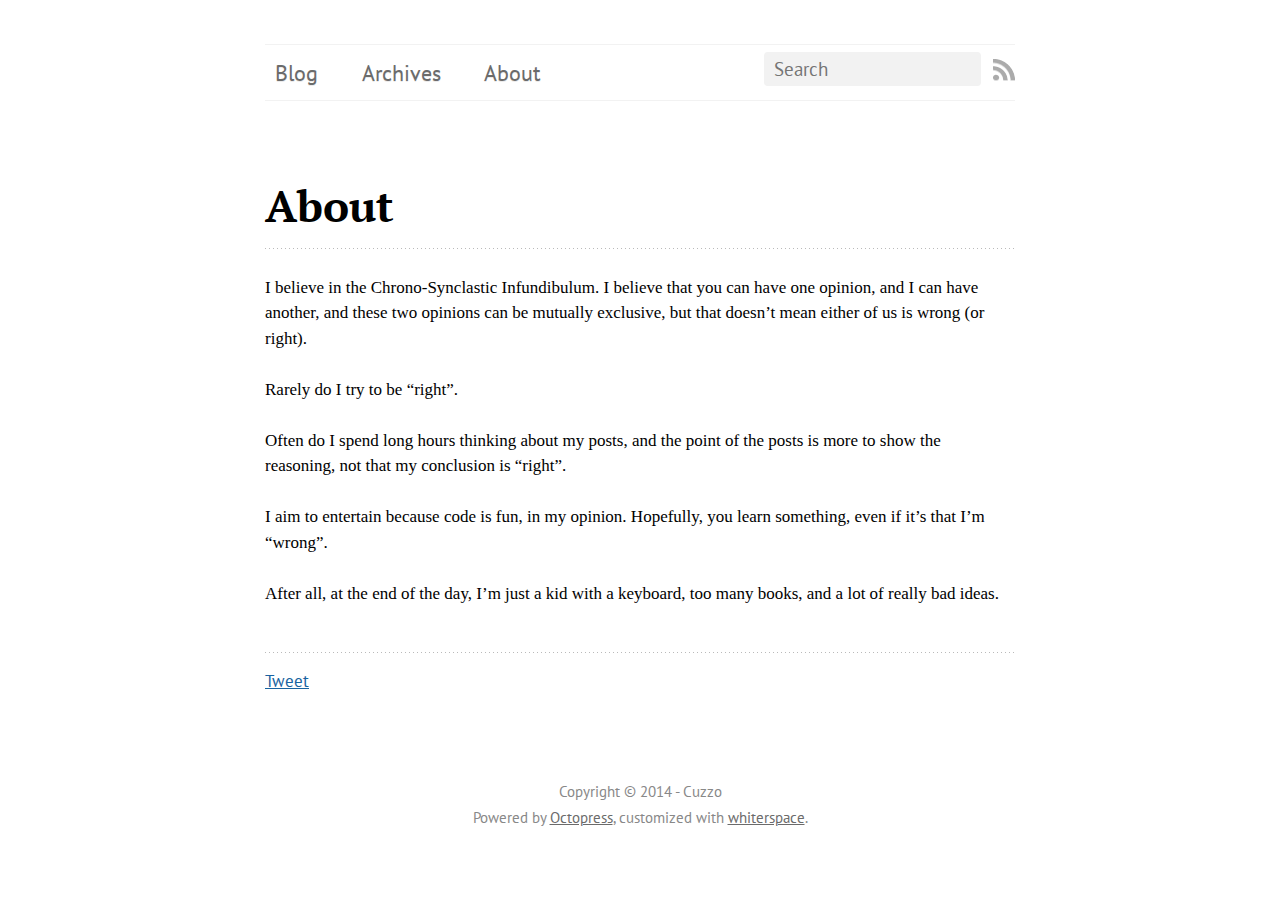
<file: about/index.html>
<!DOCTYPE html>
<!--[if IEMobile 7 ]><html class="no-js iem7"><![endif]-->
<!--[if lt IE 9]><html class="no-js lte-ie8"><![endif]-->
<!--[if (gt IE 8)|(gt IEMobile 7)|!(IEMobile)|!(IE)]><!--><html class="no-js" lang="en"><!--<![endif]-->
<head>
  <meta charset="utf-8">
  <title>About - Meditations</title>
  <meta name="author" content="Cuzzo">

  
  <meta name="description" content="About I believe in the Chrono-Synclastic Infundibulum. I believe that you can have one opinion, and I can have another, and these two opinions can &hellip;">
  

  <!-- http://t.co/dKP3o1e -->
  <meta name="HandheldFriendly" content="True">
  <meta name="MobileOptimized" content="320">
  <meta name="viewport" content="width=device-width, initial-scale=1">

  
  <link rel="canonical" href="http://cuzzo.github.io/about">
  <link href="/favicon.png" rel="icon">
  <link href="/stylesheets/screen.css" media="screen, projection" rel="stylesheet" type="text/css">
  <link href="/atom.xml" rel="alternate" title="Meditations" type="application/atom+xml">
  <script src="/javascripts/modernizr-2.0.js"></script>
  <script src="//ajax.googleapis.com/ajax/libs/jquery/1.9.1/jquery.min.js"></script>
  <script>!window.jQuery && document.write(unescape('%3Cscript src="./javascripts/lib/jquery.min.js"%3E%3C/script%3E'))</script>
  <script src="/javascripts/octopress.js" type="text/javascript"></script>
  <!--Fonts from Google"s Web font directory at http://google.com/webfonts -->
<link href="http://fonts.googleapis.com/css?family=PT+Serif:regular,italic,bold,bolditalic" rel="stylesheet" type="text/css">
<link href="http://fonts.googleapis.com/css?family=PT+Sans:regular,italic,bold,bolditalic" rel="stylesheet" type="text/css">
<link href='http://fonts.googleapis.com/css?family=Open+Sans' rel='stylesheet' type='text/css'>
<link href='http://fonts.googleapis.com/css?family=Fjalla+One' rel='stylesheet' type='text/css'>
  

</head>

<body   class="collapse-sidebar sidebar-footer" >
  <header role="banner">
</header>
  <nav role="navigation"><ul class="subscription" data-subscription="rss">
  <li><a href="/atom.xml" rel="subscribe-rss" title="subscribe via RSS">RSS</a></li>
  
</ul>
  
<form action="https://www.google.com/search" method="get">
  <fieldset role="search">
    <input type="hidden" name="q" value="site:cuzzo.github.io" />
    <input class="search" type="text" name="q" results="0" placeholder="Search"/>
  </fieldset>
</form>
  
<ul class="main-navigation">
  <li><a href="/">Blog</a></li>
  <li><a href="/blog/archives">Archives</a></li>
  <li><a href="/about">About</a></li>
</ul>

</nav>
  <div id="main">
    <div id="content">
      <div>
<article role="article">
  
  <header>
    <h1 class="entry-title">About</h1>
    <p class="meta">








  


<time datetime="2014-09-02T00:16:00-07:00" pubdate data-updated="true"></time></p>
  </header>
  
  <p>I believe in the Chrono-Synclastic Infundibulum. I believe that you can have one opinion, and I can have another, and these two opinions can be mutually exclusive, but that doesn&rsquo;t mean either of us is wrong (or right).</p>

<p>Rarely do I try to be &ldquo;right&rdquo;.</p>

<p>Often do I spend long hours thinking about my posts, and the point of the posts is more to show the reasoning, not that my conclusion is &ldquo;right&rdquo;.</p>

<p>I aim to entertain because code is fun, in my opinion. Hopefully, you learn something, even if it&rsquo;s that I&rsquo;m &ldquo;wrong&rdquo;.</p>

<p>After all, at the end of the day, I&rsquo;m just a kid with a keyboard, too many books, and a lot of really bad ideas.</p>

  
    <footer>
      <p class="meta">
        
        








  


<time datetime="2014-09-02T00:16:00-07:00" pubdate data-updated="true"></time>
        
      </p>
      
        <div class="sharing">
  
  <a href="http://twitter.com/share" class="twitter-share-button" data-url="http://cuzzo.github.io/about/index.html" data-via="" data-counturl="http://cuzzo.github.io/about/index.html" >Tweet</a>
  
  
  
</div>

      
    </footer>
  
</article>

</div>

<aside class="sidebar">
  
    <section>
  <h1>Recent Posts</h1>
  <ul id="recent_posts">
    
      <li class="post">
        <a href="/blog/2014/11/20/js-in-wonderland/">JS in Wonderland</a>
      </li>
    
      <li class="post">
        <a href="/blog/2014/09/16/and-then-there-werent-templates/">And Then There Weren't Templates</a>
      </li>
    
      <li class="post">
        <a href="/blog/2014/09/14/logicless-templates-lol/">Logicless Templates: LOL</a>
      </li>
    
      <li class="post">
        <a href="/blog/2014/08/29/80-characters-is-enough/">80 Characters Is Enough</a>
      </li>
    
      <li class="post">
        <a href="/blog/2014/08/25/pretty-code-ugly/">Pretty Code Ugly</a>
      </li>
    
  </ul>
</section>





  
</aside>


    </div>
  </div>
  <footer role="contentinfo"><p>
  Copyright &copy; 2014 - Cuzzo <br/>
  <span class="credit">Powered by <a href="http://octopress.org">Octopress</a>, customized with <a href="https://github.com/mjhea0/whiterspace">whiterspace</a>.</span>
</p>

</footer>
  





</body>
</html>
</file>
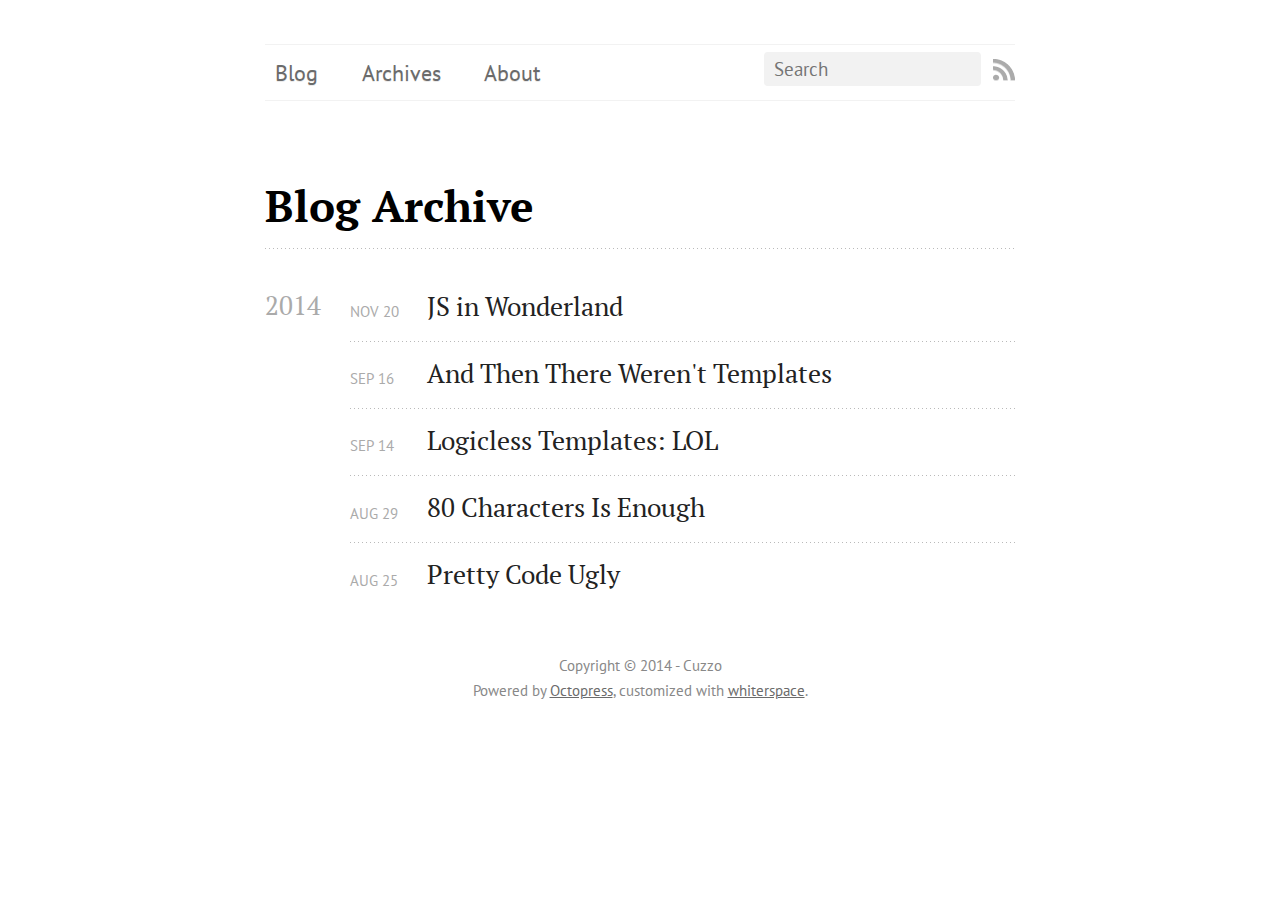
<file: blog/archives/index.html>
<!DOCTYPE html>
<!--[if IEMobile 7 ]><html class="no-js iem7"><![endif]-->
<!--[if lt IE 9]><html class="no-js lte-ie8"><![endif]-->
<!--[if (gt IE 8)|(gt IEMobile 7)|!(IEMobile)|!(IE)]><!--><html class="no-js" lang="en"><!--<![endif]-->
<head>
  <meta charset="utf-8">
  <title>Blog Archive - Meditations</title>
  <meta name="author" content="Cuzzo">

  
  <meta name="description" content="Blog Archive 2014 JS in Wonderland
Nov 20 2014 And Then There Weren't Templates
Sep 16 2014 Logicless Templates: LOL
Sep 14 2014 80 Characters Is &hellip;">
  

  <!-- http://t.co/dKP3o1e -->
  <meta name="HandheldFriendly" content="True">
  <meta name="MobileOptimized" content="320">
  <meta name="viewport" content="width=device-width, initial-scale=1">

  
  <link rel="canonical" href="http://cuzzo.github.io/blog/archives">
  <link href="/favicon.png" rel="icon">
  <link href="/stylesheets/screen.css" media="screen, projection" rel="stylesheet" type="text/css">
  <link href="/atom.xml" rel="alternate" title="Meditations" type="application/atom+xml">
  <script src="/javascripts/modernizr-2.0.js"></script>
  <script src="//ajax.googleapis.com/ajax/libs/jquery/1.9.1/jquery.min.js"></script>
  <script>!window.jQuery && document.write(unescape('%3Cscript src="./javascripts/lib/jquery.min.js"%3E%3C/script%3E'))</script>
  <script src="/javascripts/octopress.js" type="text/javascript"></script>
  <!--Fonts from Google"s Web font directory at http://google.com/webfonts -->
<link href="http://fonts.googleapis.com/css?family=PT+Serif:regular,italic,bold,bolditalic" rel="stylesheet" type="text/css">
<link href="http://fonts.googleapis.com/css?family=PT+Sans:regular,italic,bold,bolditalic" rel="stylesheet" type="text/css">
<link href='http://fonts.googleapis.com/css?family=Open+Sans' rel='stylesheet' type='text/css'>
<link href='http://fonts.googleapis.com/css?family=Fjalla+One' rel='stylesheet' type='text/css'>
  

</head>

<body   class="collapse-sidebar sidebar-footer" >
  <header role="banner">
</header>
  <nav role="navigation"><ul class="subscription" data-subscription="rss">
  <li><a href="/atom.xml" rel="subscribe-rss" title="subscribe via RSS">RSS</a></li>
  
</ul>
  
<form action="https://www.google.com/search" method="get">
  <fieldset role="search">
    <input type="hidden" name="q" value="site:cuzzo.github.io" />
    <input class="search" type="text" name="q" results="0" placeholder="Search"/>
  </fieldset>
</form>
  
<ul class="main-navigation">
  <li><a href="/">Blog</a></li>
  <li><a href="/blog/archives">Archives</a></li>
  <li><a href="/about">About</a></li>
</ul>

</nav>
  <div id="main">
    <div id="content">
      <div>
<article role="article">
  
  <header>
    <h1 class="entry-title">Blog Archive</h1>
    
  </header>
  
  <div id="blog-archives">



  
  <h2>2014</h2>

<article>
  
<h1><a href="/blog/2014/11/20/js-in-wonderland/">JS in Wonderland</a></h1>
<time datetime="2014-11-20T12:35:39-08:00" pubdate><span class='month'>Nov</span> <span class='day'>20</span> <span class='year'>2014</span></time>

</article>



<article>
  
<h1><a href="/blog/2014/09/16/and-then-there-werent-templates/">And Then There Weren't Templates</a></h1>
<time datetime="2014-09-16T23:41:41-07:00" pubdate><span class='month'>Sep</span> <span class='day'>16</span> <span class='year'>2014</span></time>

</article>



<article>
  
<h1><a href="/blog/2014/09/14/logicless-templates-lol/">Logicless Templates: LOL</a></h1>
<time datetime="2014-09-14T22:02:24-07:00" pubdate><span class='month'>Sep</span> <span class='day'>14</span> <span class='year'>2014</span></time>

</article>



<article>
  
<h1><a href="/blog/2014/08/29/80-characters-is-enough/">80 Characters Is Enough</a></h1>
<time datetime="2014-08-29T10:44:33-07:00" pubdate><span class='month'>Aug</span> <span class='day'>29</span> <span class='year'>2014</span></time>

</article>



<article>
  
<h1><a href="/blog/2014/08/25/pretty-code-ugly/">Pretty Code Ugly</a></h1>
<time datetime="2014-08-25T12:02:50-07:00" pubdate><span class='month'>Aug</span> <span class='day'>25</span> <span class='year'>2014</span></time>

</article>

</div>

  
</article>

</div>

<aside class="sidebar">
  
    <section>
  <h1>Recent Posts</h1>
  <ul id="recent_posts">
    
      <li class="post">
        <a href="/blog/2014/11/20/js-in-wonderland/">JS in Wonderland</a>
      </li>
    
      <li class="post">
        <a href="/blog/2014/09/16/and-then-there-werent-templates/">And Then There Weren't Templates</a>
      </li>
    
      <li class="post">
        <a href="/blog/2014/09/14/logicless-templates-lol/">Logicless Templates: LOL</a>
      </li>
    
      <li class="post">
        <a href="/blog/2014/08/29/80-characters-is-enough/">80 Characters Is Enough</a>
      </li>
    
      <li class="post">
        <a href="/blog/2014/08/25/pretty-code-ugly/">Pretty Code Ugly</a>
      </li>
    
  </ul>
</section>





  
</aside>


    </div>
  </div>
  <footer role="contentinfo"><p>
  Copyright &copy; 2014 - Cuzzo <br/>
  <span class="credit">Powered by <a href="http://octopress.org">Octopress</a>, customized with <a href="https://github.com/mjhea0/whiterspace">whiterspace</a>.</span>
</p>

</footer>
  







  <script type="text/javascript">
    (function(){
      var twitterWidgets = document.createElement('script');
      twitterWidgets.type = 'text/javascript';
      twitterWidgets.async = true;
      twitterWidgets.src = 'http://platform.twitter.com/widgets.js';
      document.getElementsByTagName('head')[0].appendChild(twitterWidgets);
    })();
  </script>





</body>
</html>
</file>
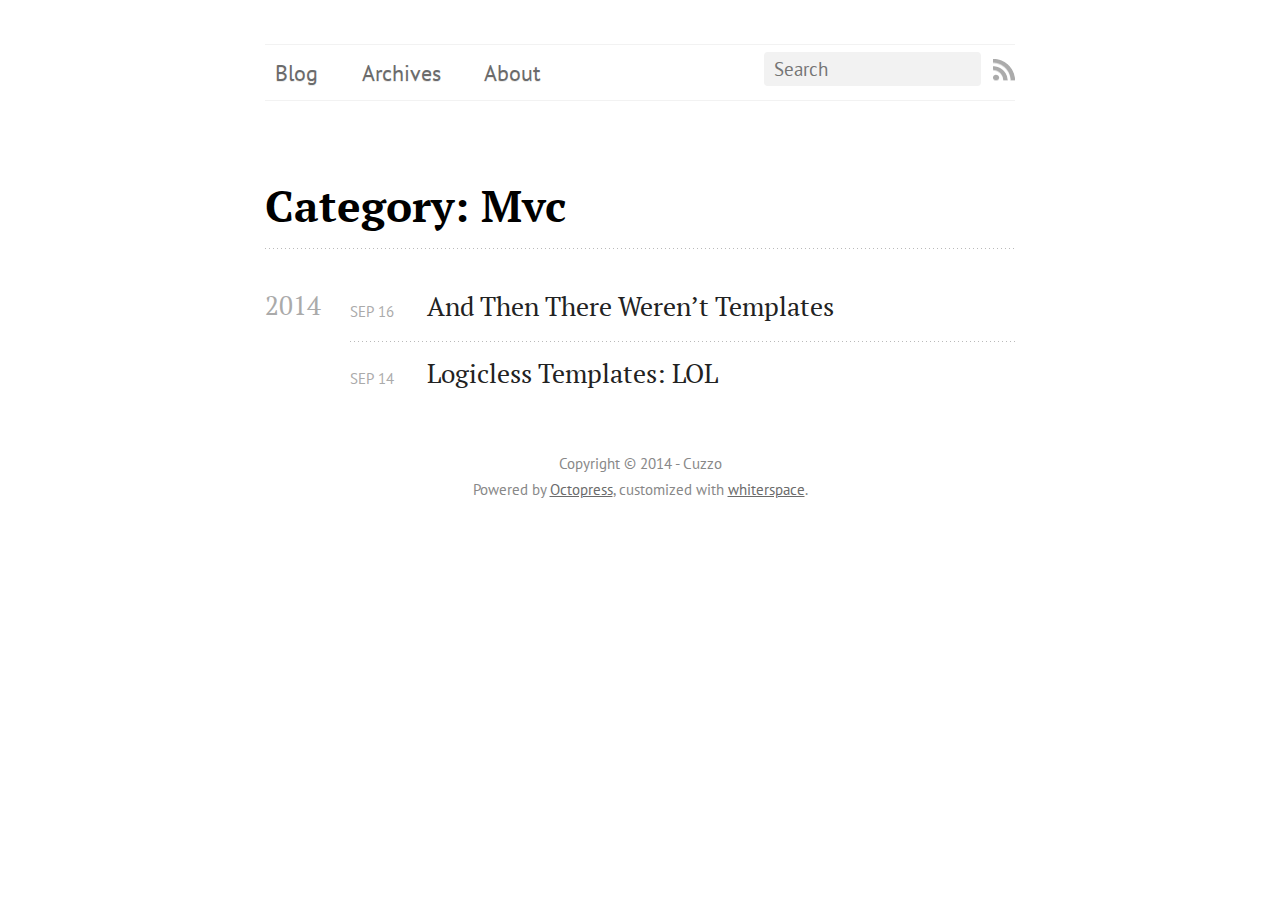
<file: blog/categories/mvc/index.html>
<!DOCTYPE html>
<!--[if IEMobile 7 ]><html class="no-js iem7"><![endif]-->
<!--[if lt IE 9]><html class="no-js lte-ie8"><![endif]-->
<!--[if (gt IE 8)|(gt IEMobile 7)|!(IEMobile)|!(IE)]><!--><html class="no-js" lang="en"><!--<![endif]-->
<head>
  <meta charset="utf-8">
  <title>Category: mvc - Meditations</title>
  <meta name="author" content="Cuzzo">

  
  <meta name="description" content="Category: mvc">
  

  <!-- http://t.co/dKP3o1e -->
  <meta name="HandheldFriendly" content="True">
  <meta name="MobileOptimized" content="320">
  <meta name="viewport" content="width=device-width, initial-scale=1">

  
  <link rel="canonical" href="http://cuzzo.github.io/blog/categories/mvc">
  <link href="/favicon.png" rel="icon">
  <link href="/stylesheets/screen.css" media="screen, projection" rel="stylesheet" type="text/css">
  <link href="/atom.xml" rel="alternate" title="Meditations" type="application/atom+xml">
  <script src="/javascripts/modernizr-2.0.js"></script>
  <script src="//ajax.googleapis.com/ajax/libs/jquery/1.9.1/jquery.min.js"></script>
  <script>!window.jQuery && document.write(unescape('%3Cscript src="./javascripts/lib/jquery.min.js"%3E%3C/script%3E'))</script>
  <script src="/javascripts/octopress.js" type="text/javascript"></script>
  <!--Fonts from Google"s Web font directory at http://google.com/webfonts -->
<link href="http://fonts.googleapis.com/css?family=PT+Serif:regular,italic,bold,bolditalic" rel="stylesheet" type="text/css">
<link href="http://fonts.googleapis.com/css?family=PT+Sans:regular,italic,bold,bolditalic" rel="stylesheet" type="text/css">
<link href='http://fonts.googleapis.com/css?family=Open+Sans' rel='stylesheet' type='text/css'>
<link href='http://fonts.googleapis.com/css?family=Fjalla+One' rel='stylesheet' type='text/css'>
  

</head>

<body   class="collapse-sidebar sidebar-footer" >
  <header role="banner">
</header>
  <nav role="navigation"><ul class="subscription" data-subscription="rss">
  <li><a href="/atom.xml" rel="subscribe-rss" title="subscribe via RSS">RSS</a></li>
  
</ul>
  
<form action="https://www.google.com/search" method="get">
  <fieldset role="search">
    <input type="hidden" name="q" value="site:cuzzo.github.io" />
    <input class="search" type="text" name="q" results="0" placeholder="Search"/>
  </fieldset>
</form>
  
<ul class="main-navigation">
  <li><a href="/">Blog</a></li>
  <li><a href="/blog/archives">Archives</a></li>
  <li><a href="/about">About</a></li>
</ul>

</nav>
  <div id="main">
    <div id="content">
      <div>
<article role="article">
  
  <header>
    <h1 class="entry-title">Category: Mvc</h1>
    
  </header>
  
  <div id="blog-archives" class="category">



  
  <h2>2014</h2>

<article>
  
<h1><a href="/blog/2014/09/16/and-then-there-werent-templates/">And Then There Weren&#8217;t Templates</a></h1>
<time datetime="2014-09-16T23:41:41-07:00" pubdate><span class='month'>Sep</span> <span class='day'>16</span> <span class='year'>2014</span></time>

</article>



<article>
  
<h1><a href="/blog/2014/09/14/logicless-templates-lol/">Logicless Templates: LOL</a></h1>
<time datetime="2014-09-14T22:02:24-07:00" pubdate><span class='month'>Sep</span> <span class='day'>14</span> <span class='year'>2014</span></time>

</article>

</div>

  
</article>

</div>

<aside class="sidebar">
  
    <section>
  <h1>Recent Posts</h1>
  <ul id="recent_posts">
    
      <li class="post">
        <a href="/blog/2014/11/20/js-in-wonderland/">JS in Wonderland</a>
      </li>
    
      <li class="post">
        <a href="/blog/2014/09/16/and-then-there-werent-templates/">And Then There Weren't Templates</a>
      </li>
    
      <li class="post">
        <a href="/blog/2014/09/14/logicless-templates-lol/">Logicless Templates: LOL</a>
      </li>
    
      <li class="post">
        <a href="/blog/2014/08/29/80-characters-is-enough/">80 Characters Is Enough</a>
      </li>
    
      <li class="post">
        <a href="/blog/2014/08/25/pretty-code-ugly/">Pretty Code Ugly</a>
      </li>
    
  </ul>
</section>





  
</aside>


    </div>
  </div>
  <footer role="contentinfo"><p>
  Copyright &copy; 2014 - Cuzzo <br/>
  <span class="credit">Powered by <a href="http://octopress.org">Octopress</a>, customized with <a href="https://github.com/mjhea0/whiterspace">whiterspace</a>.</span>
</p>

</footer>
  







  <script type="text/javascript">
    (function(){
      var twitterWidgets = document.createElement('script');
      twitterWidgets.type = 'text/javascript';
      twitterWidgets.async = true;
      twitterWidgets.src = 'http://platform.twitter.com/widgets.js';
      document.getElementsByTagName('head')[0].appendChild(twitterWidgets);
    })();
  </script>





</body>
</html>
</file>
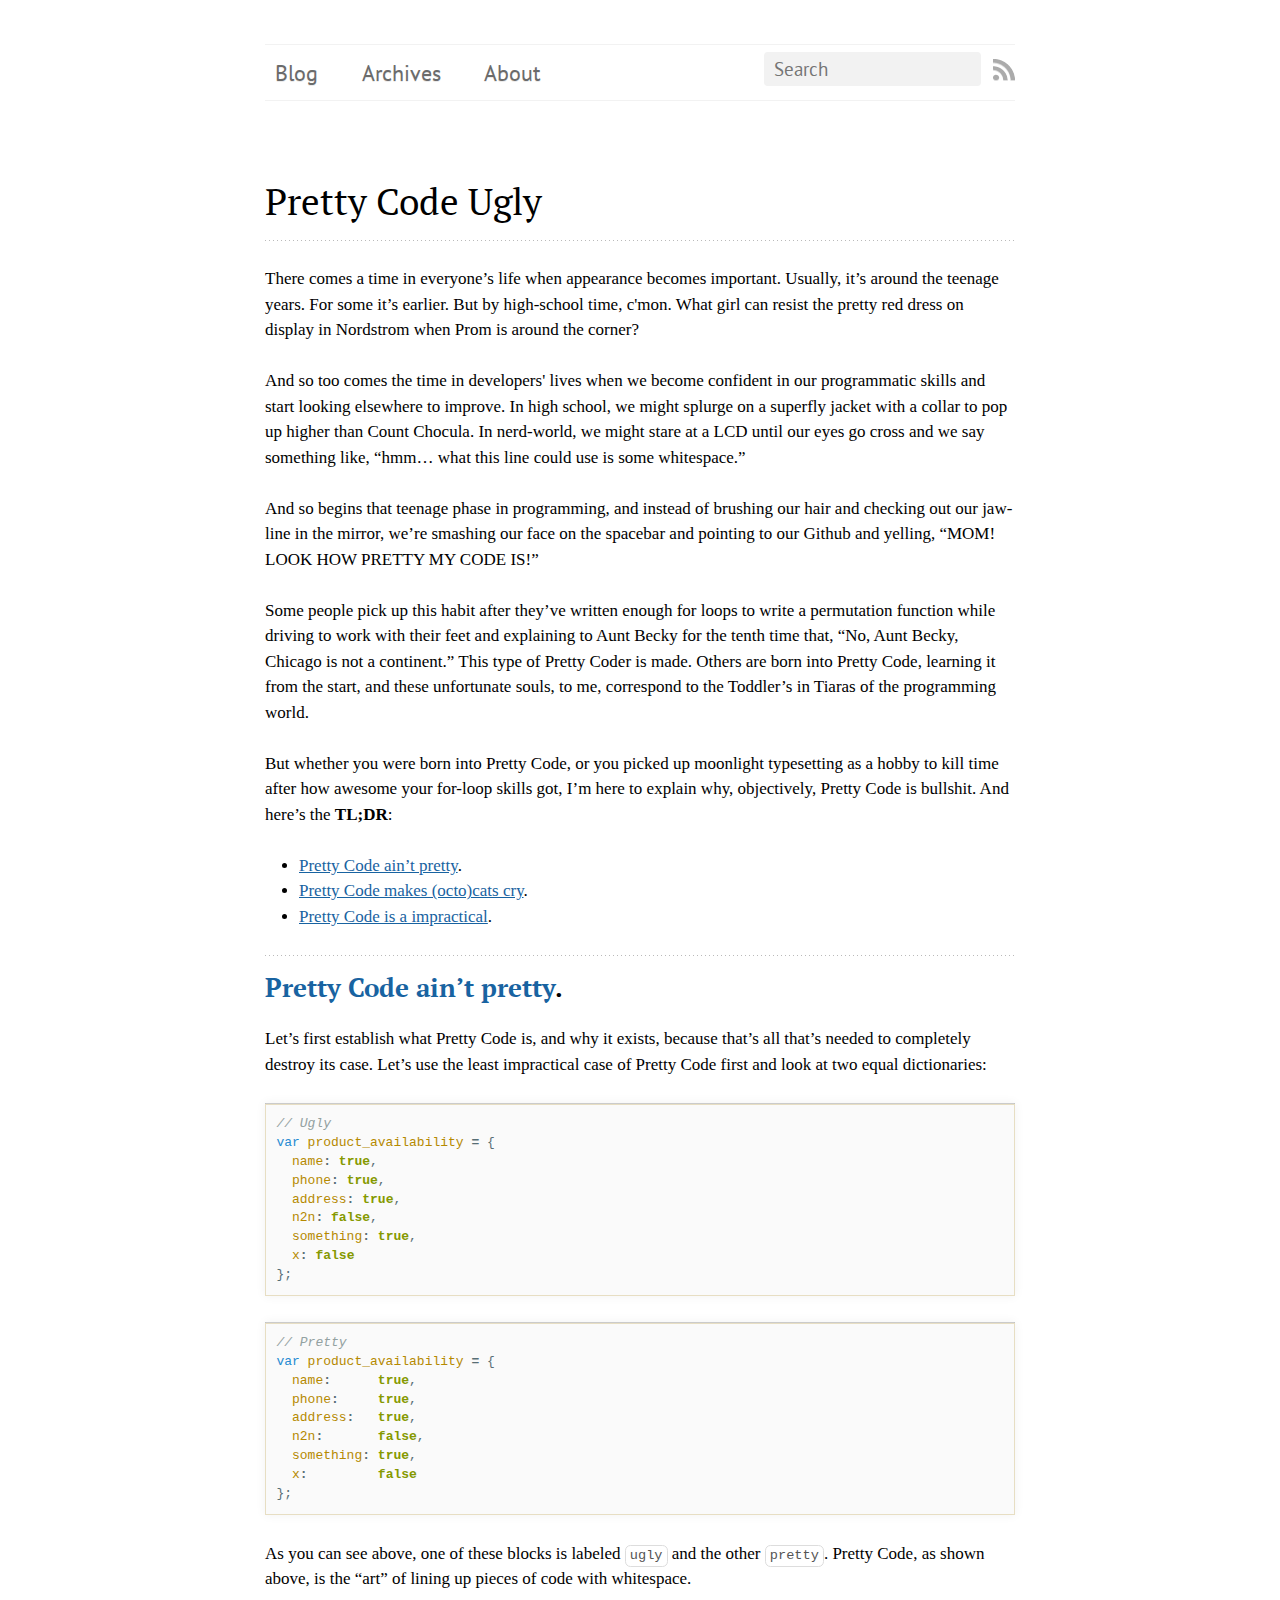
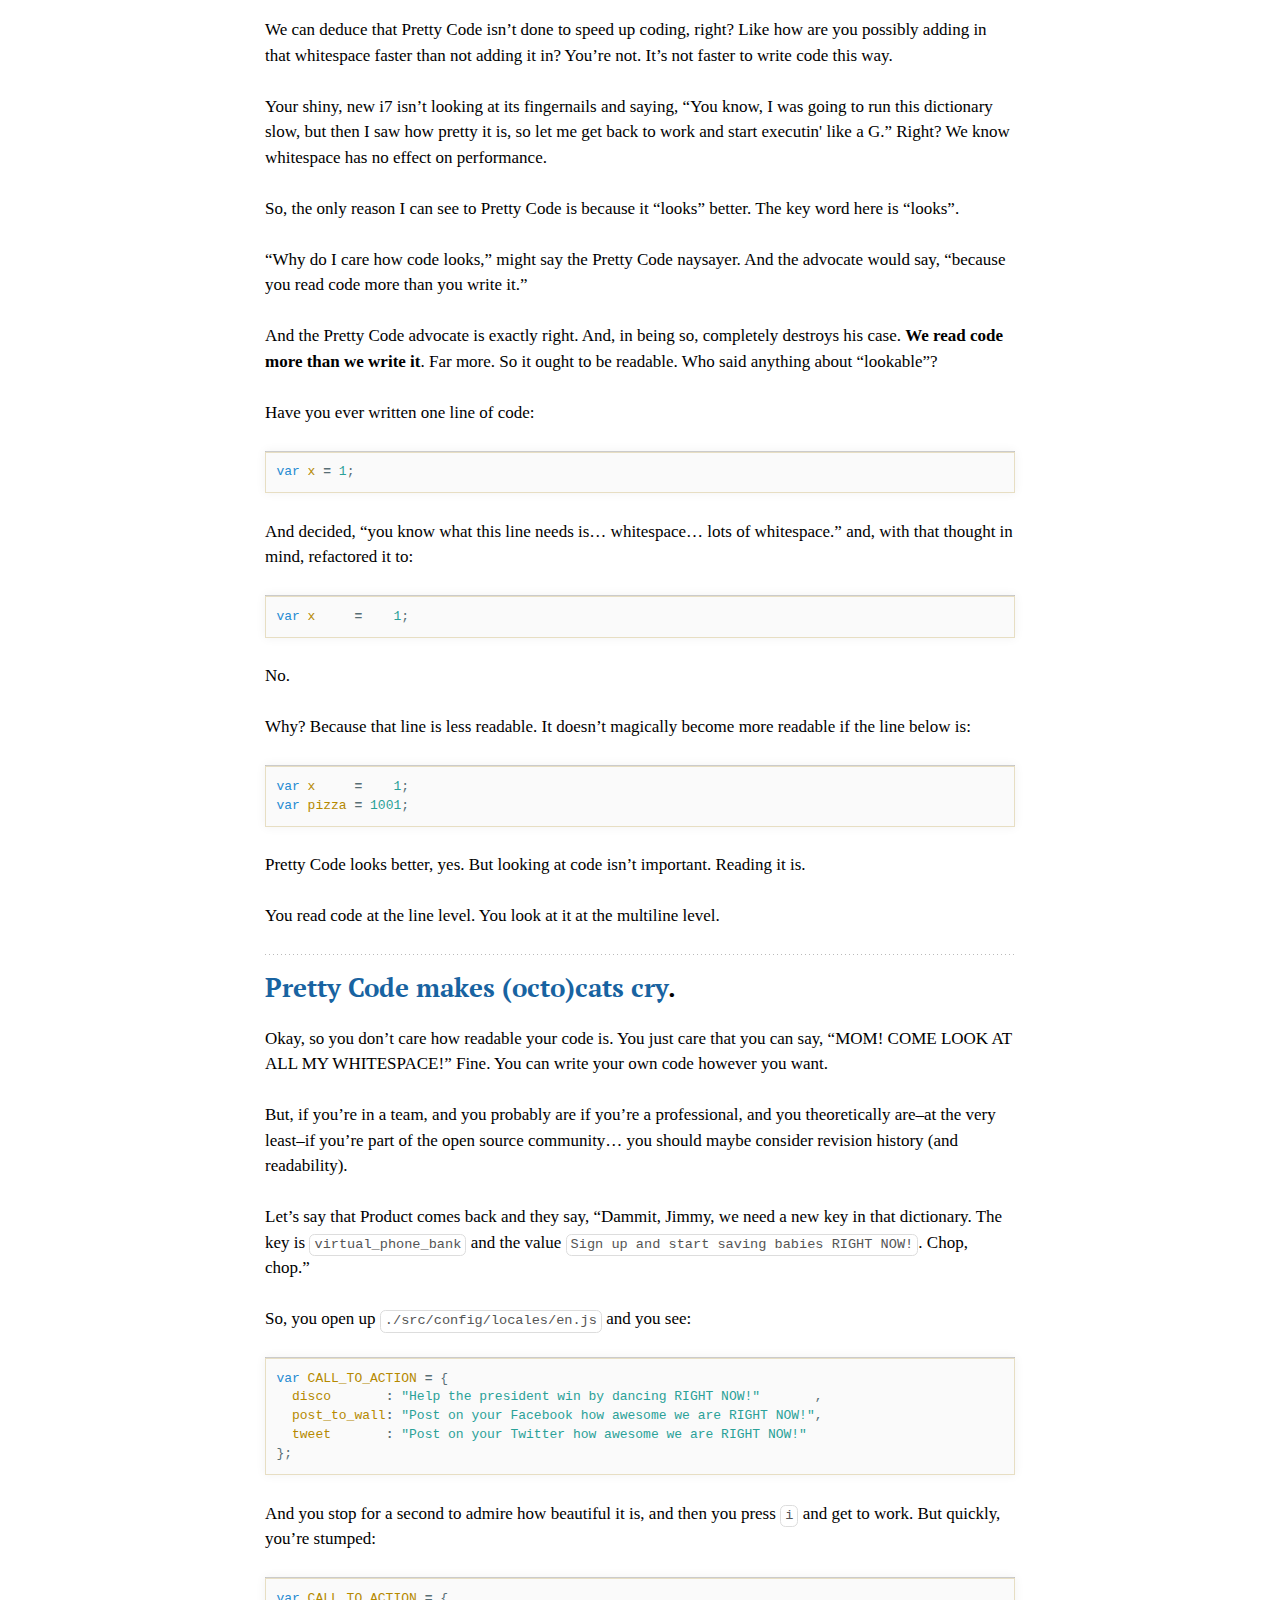
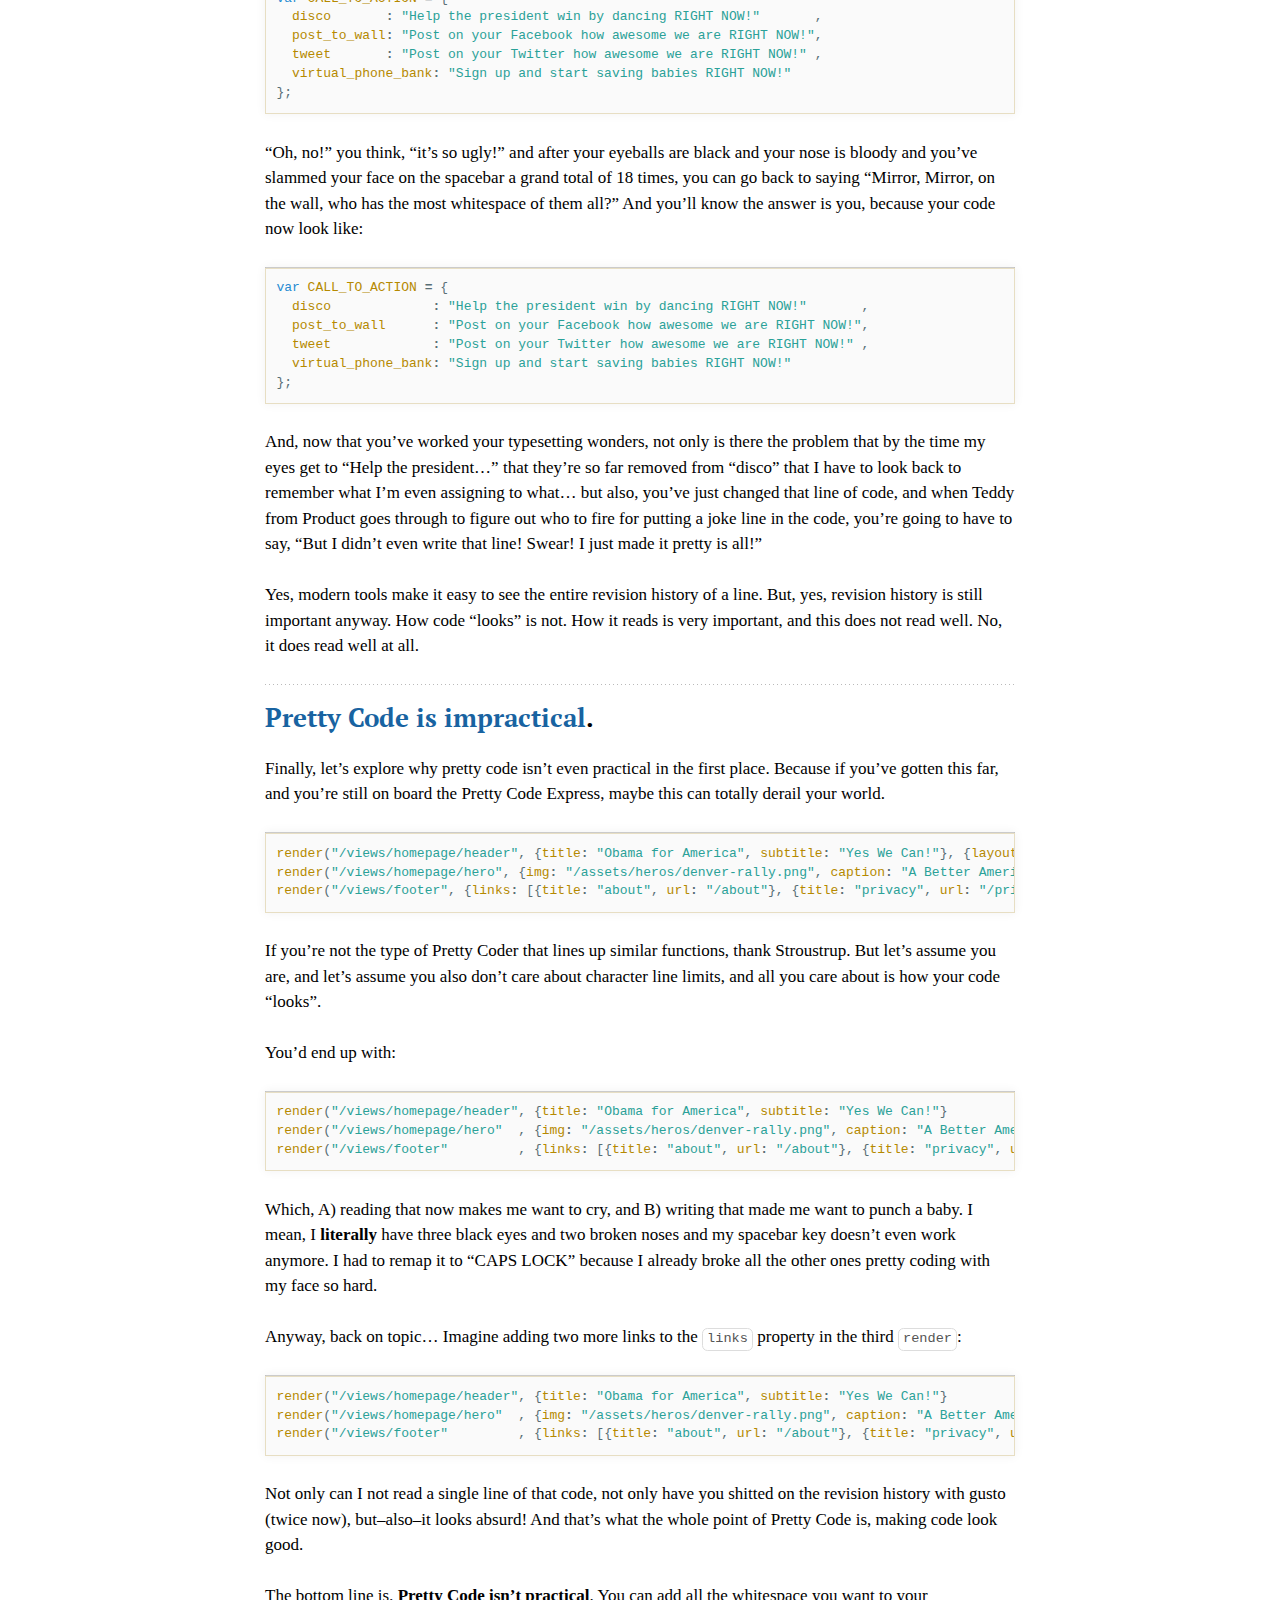
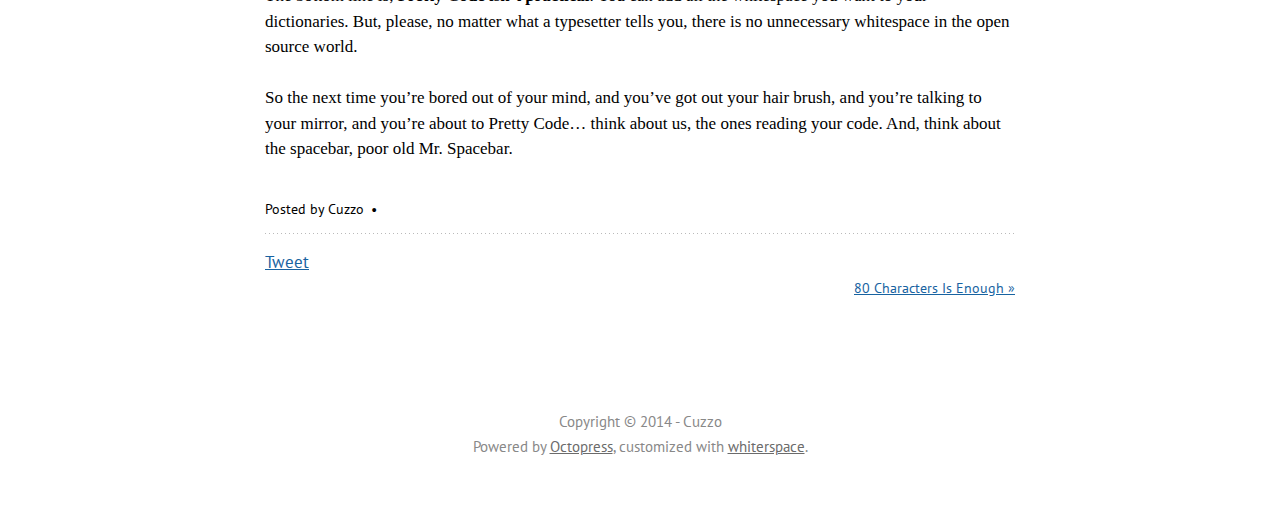
<file: blog/2014/08/25/pretty-code-ugly/index.html>
<!DOCTYPE html>
<!--[if IEMobile 7 ]><html class="no-js iem7"><![endif]-->
<!--[if lt IE 9]><html class="no-js lte-ie8"><![endif]-->
<!--[if (gt IE 8)|(gt IEMobile 7)|!(IEMobile)|!(IE)]><!--><html class="no-js" lang="en"><!--<![endif]-->
<head>
  <meta charset="utf-8">
  <title>Pretty Code Ugly - Meditations</title>
  <meta name="author" content="Cuzzo">

  
  <meta name="description" content="There comes a time in everyone&rsquo;s life when appearance becomes important. Usually, it&rsquo;s around the teenage years. For some it&rsquo;s &hellip;">
  

  <!-- http://t.co/dKP3o1e -->
  <meta name="HandheldFriendly" content="True">
  <meta name="MobileOptimized" content="320">
  <meta name="viewport" content="width=device-width, initial-scale=1">

  
  <link rel="canonical" href="http://cuzzo.github.io/blog/2014/08/25/pretty-code-ugly">
  <link href="/favicon.png" rel="icon">
  <link href="/stylesheets/screen.css" media="screen, projection" rel="stylesheet" type="text/css">
  <link href="/atom.xml" rel="alternate" title="Meditations" type="application/atom+xml">
  <script src="/javascripts/modernizr-2.0.js"></script>
  <script src="//ajax.googleapis.com/ajax/libs/jquery/1.9.1/jquery.min.js"></script>
  <script>!window.jQuery && document.write(unescape('%3Cscript src="./javascripts/lib/jquery.min.js"%3E%3C/script%3E'))</script>
  <script src="/javascripts/octopress.js" type="text/javascript"></script>
  <!--Fonts from Google"s Web font directory at http://google.com/webfonts -->
<link href="http://fonts.googleapis.com/css?family=PT+Serif:regular,italic,bold,bolditalic" rel="stylesheet" type="text/css">
<link href="http://fonts.googleapis.com/css?family=PT+Sans:regular,italic,bold,bolditalic" rel="stylesheet" type="text/css">
<link href='http://fonts.googleapis.com/css?family=Open+Sans' rel='stylesheet' type='text/css'>
<link href='http://fonts.googleapis.com/css?family=Fjalla+One' rel='stylesheet' type='text/css'>
  

</head>

<body   class="collapse-sidebar sidebar-footer" >
  <header role="banner">
</header>
  <nav role="navigation"><ul class="subscription" data-subscription="rss">
  <li><a href="/atom.xml" rel="subscribe-rss" title="subscribe via RSS">RSS</a></li>
  
</ul>
  
<form action="https://www.google.com/search" method="get">
  <fieldset role="search">
    <input type="hidden" name="q" value="site:cuzzo.github.io" />
    <input class="search" type="text" name="q" results="0" placeholder="Search"/>
  </fieldset>
</form>
  
<ul class="main-navigation">
  <li><a href="/">Blog</a></li>
  <li><a href="/blog/archives">Archives</a></li>
  <li><a href="/about">About</a></li>
</ul>

</nav>
  <div id="main">
    <div id="content">
      <div>
<article class="hentry" role="article">
  
  <header>
  
    
      <h1 class="entry-title">Pretty Code Ugly</h1>
    
  
    
      <p class="meta">
        








  


<time datetime="2014-08-25T12:02:50-07:00" pubdate data-updated="true"></time>
        
      </p>
    
  </header>


<div class="entry-content"><p>There comes a time in everyone&rsquo;s life when appearance becomes important. Usually, it&rsquo;s around the teenage years. For some it&rsquo;s earlier. But by high-school time, c'mon. What girl can resist the pretty red dress on display in Nordstrom when Prom is around the corner?</p>

<p>And so too comes the time in developers' lives when we become confident in our programmatic skills and start looking elsewhere to improve. In high school, we might splurge on a superfly jacket with a collar to pop up higher than Count Chocula. In nerd-world, we might stare at a LCD until our eyes go cross and we say something like, &ldquo;hmm&hellip; what this line could use is some whitespace.&rdquo;</p>

<p>And so begins that teenage phase in programming, and instead of brushing our hair and checking out our jaw-line in the mirror, we&rsquo;re smashing our face on the spacebar and pointing to our Github and yelling, &ldquo;MOM! LOOK HOW PRETTY MY CODE IS!&rdquo;</p>

<p>Some people pick up this habit after they&rsquo;ve written enough for loops to write a permutation function while driving to work with their feet and explaining to Aunt Becky for the tenth time that, &ldquo;No, Aunt Becky, Chicago is not a continent.&rdquo; This type of Pretty Coder is made. Others are born into Pretty Code, learning it from the start, and these unfortunate souls, to me, correspond to the Toddler&rsquo;s in Tiaras of the programming world.</p>

<p>But whether you were born into Pretty Code, or you picked up moonlight typesetting as a hobby to kill time after how awesome your for-loop skills got, I&rsquo;m here to explain why, objectively, Pretty Code is bullshit. And here&rsquo;s the <strong>TL;DR</strong>:</p>

<ul>
<li><a href="#pretty-code-is-unreadable">Pretty Code ain&rsquo;t pretty</a>.</li>
<li><a href="#pretty-code-ruins-revision-history">Pretty Code makes (octo)cats cry</a>.</li>
<li><a href="#pretty-code-is-impractical">Pretty Code is a impractical</a>.</li>
</ul>


<h2><a name="pretty-code-is-unreadable">Pretty Code ain&rsquo;t pretty</a>.</h2>

<p>Let&rsquo;s first establish what Pretty Code is, and why it exists, because that&rsquo;s all that&rsquo;s needed to completely destroy its case. Let&rsquo;s use the least impractical case of Pretty Code first and look at two equal dictionaries:</p>

<div class='bogus-wrapper'><notextile><figure class='code'><figcaption><span></span></figcaption><div class="highlight"><table><tr><td class="gutter"><pre class="line-numbers"><span class='line-number'>1</span>
<span class='line-number'>2</span>
<span class='line-number'>3</span>
<span class='line-number'>4</span>
<span class='line-number'>5</span>
<span class='line-number'>6</span>
<span class='line-number'>7</span>
<span class='line-number'>8</span>
<span class='line-number'>9</span>
</pre></td><td class='code'><pre><code class='javascript'><span class='line'><span class="c1">// Ugly</span>
</span><span class='line'><span class="kd">var</span> <span class="nx">product_availability</span> <span class="o">=</span> <span class="p">{</span>
</span><span class='line'>  <span class="nx">name</span><span class="o">:</span> <span class="kc">true</span><span class="p">,</span>
</span><span class='line'>  <span class="nx">phone</span><span class="o">:</span> <span class="kc">true</span><span class="p">,</span>
</span><span class='line'>  <span class="nx">address</span><span class="o">:</span> <span class="kc">true</span><span class="p">,</span>
</span><span class='line'>  <span class="nx">n2n</span><span class="o">:</span> <span class="kc">false</span><span class="p">,</span>
</span><span class='line'>  <span class="nx">something</span><span class="o">:</span> <span class="kc">true</span><span class="p">,</span>
</span><span class='line'>  <span class="nx">x</span><span class="o">:</span> <span class="kc">false</span>
</span><span class='line'><span class="p">};</span>
</span></code></pre></td></tr></table></div></figure></notextile></div>




<div class='bogus-wrapper'><notextile><figure class='code'><figcaption><span></span></figcaption><div class="highlight"><table><tr><td class="gutter"><pre class="line-numbers"><span class='line-number'>1</span>
<span class='line-number'>2</span>
<span class='line-number'>3</span>
<span class='line-number'>4</span>
<span class='line-number'>5</span>
<span class='line-number'>6</span>
<span class='line-number'>7</span>
<span class='line-number'>8</span>
<span class='line-number'>9</span>
</pre></td><td class='code'><pre><code class='javascript'><span class='line'><span class="c1">// Pretty</span>
</span><span class='line'><span class="kd">var</span> <span class="nx">product_availability</span> <span class="o">=</span> <span class="p">{</span>
</span><span class='line'>  <span class="nx">name</span><span class="o">:</span>      <span class="kc">true</span><span class="p">,</span>
</span><span class='line'>  <span class="nx">phone</span><span class="o">:</span>     <span class="kc">true</span><span class="p">,</span>
</span><span class='line'>  <span class="nx">address</span><span class="o">:</span>   <span class="kc">true</span><span class="p">,</span>
</span><span class='line'>  <span class="nx">n2n</span><span class="o">:</span>       <span class="kc">false</span><span class="p">,</span>
</span><span class='line'>  <span class="nx">something</span><span class="o">:</span> <span class="kc">true</span><span class="p">,</span>
</span><span class='line'>  <span class="nx">x</span><span class="o">:</span>         <span class="kc">false</span>
</span><span class='line'><span class="p">};</span>
</span></code></pre></td></tr></table></div></figure></notextile></div>


<p>As you can see above, one of these blocks is labeled <code>ugly</code> and the other <code>pretty</code>. Pretty Code, as shown above, is the &ldquo;art&rdquo; of lining up pieces of code with whitespace.</p>

<p>We can deduce that Pretty Code isn&rsquo;t done to speed up coding, right? Like how are you possibly adding in that whitespace faster than not adding it in? You&rsquo;re not. It&rsquo;s not faster to write code this way.</p>

<p>Your shiny, new i7 isn&rsquo;t looking at its fingernails and saying, &ldquo;You know, I was going to run this dictionary slow, but then I saw how pretty it is, so let me get back to work and start executin' like a G.&rdquo; Right? We know whitespace has no effect on performance.</p>

<p>So, the only reason I can see to Pretty Code is because it &ldquo;looks&rdquo; better. The key word here is &ldquo;looks&rdquo;.</p>

<p>&ldquo;Why do I care how code looks,&rdquo; might say the Pretty Code naysayer. And the advocate would say, &ldquo;because you read code more than you write it.&rdquo;</p>

<p>And the Pretty Code advocate is exactly right. And, in being so, completely destroys his case. <strong>We read code more than we write it</strong>. Far more. So it ought to be readable. Who said anything about &ldquo;lookable&rdquo;?</p>

<p>Have you ever written one line of code:</p>

<div class='bogus-wrapper'><notextile><figure class='code'><figcaption><span></span></figcaption><div class="highlight"><table><tr><td class="gutter"><pre class="line-numbers"><span class='line-number'>1</span>
</pre></td><td class='code'><pre><code class='javascript'><span class='line'><span class="kd">var</span> <span class="nx">x</span> <span class="o">=</span> <span class="mi">1</span><span class="p">;</span>
</span></code></pre></td></tr></table></div></figure></notextile></div>


<p>And decided, &ldquo;you know what this line needs is&hellip; whitespace&hellip; lots of whitespace.&rdquo; and, with that thought in mind, refactored it to:</p>

<div class='bogus-wrapper'><notextile><figure class='code'><figcaption><span></span></figcaption><div class="highlight"><table><tr><td class="gutter"><pre class="line-numbers"><span class='line-number'>1</span>
</pre></td><td class='code'><pre><code class='javascript'><span class='line'><span class="kd">var</span> <span class="nx">x</span>     <span class="o">=</span>    <span class="mi">1</span><span class="p">;</span>
</span></code></pre></td></tr></table></div></figure></notextile></div>


<p>No.</p>

<p>Why? Because that line is less readable. It doesn&rsquo;t magically become more readable if the line below is:</p>

<div class='bogus-wrapper'><notextile><figure class='code'><figcaption><span></span></figcaption><div class="highlight"><table><tr><td class="gutter"><pre class="line-numbers"><span class='line-number'>1</span>
<span class='line-number'>2</span>
</pre></td><td class='code'><pre><code class='javascript'><span class='line'><span class="kd">var</span> <span class="nx">x</span>     <span class="o">=</span>    <span class="mi">1</span><span class="p">;</span>
</span><span class='line'><span class="kd">var</span> <span class="nx">pizza</span> <span class="o">=</span> <span class="mi">1001</span><span class="p">;</span>
</span></code></pre></td></tr></table></div></figure></notextile></div>


<p>Pretty Code looks better, yes. But looking at code isn&rsquo;t important. Reading it is.</p>

<p>You read code at the line level. You look at it at the multiline level.</p>

<h2><a name="pretty-code-ruins-revision-history">Pretty Code makes (octo)cats cry</a>.</h2>

<p>Okay, so you don&rsquo;t care how readable your code is. You just care that you can say, &ldquo;MOM! COME LOOK AT ALL MY WHITESPACE!&rdquo; Fine. You can write your own code however you want.</p>

<p>But, if you&rsquo;re in a team, and you probably are if you&rsquo;re a professional, and you theoretically are&ndash;at the very least&ndash;if you&rsquo;re part of the open source community&hellip; you should maybe consider revision history (and readability).</p>

<p>Let&rsquo;s say that Product comes back and they say, &ldquo;Dammit, Jimmy, we need a new key in that dictionary. The key is <code>virtual_phone_bank</code> and the value <code>Sign up and start saving babies RIGHT NOW!</code>. Chop, chop.&rdquo;</p>

<p>So, you open up <code>./src/config/locales/en.js</code> and you see:</p>

<div class='bogus-wrapper'><notextile><figure class='code'><figcaption><span></span></figcaption><div class="highlight"><table><tr><td class="gutter"><pre class="line-numbers"><span class='line-number'>1</span>
<span class='line-number'>2</span>
<span class='line-number'>3</span>
<span class='line-number'>4</span>
<span class='line-number'>5</span>
</pre></td><td class='code'><pre><code class='javascript'><span class='line'><span class="kd">var</span> <span class="nx">CALL_TO_ACTION</span> <span class="o">=</span> <span class="p">{</span>
</span><span class='line'>  <span class="nx">disco</span>       <span class="o">:</span> <span class="s2">&quot;Help the president win by dancing RIGHT NOW!&quot;</span>       <span class="p">,</span>
</span><span class='line'>  <span class="nx">post_to_wall</span><span class="o">:</span> <span class="s2">&quot;Post on your Facebook how awesome we are RIGHT NOW!&quot;</span><span class="p">,</span>
</span><span class='line'>  <span class="nx">tweet</span>       <span class="o">:</span> <span class="s2">&quot;Post on your Twitter how awesome we are RIGHT NOW!&quot;</span>
</span><span class='line'><span class="p">};</span>
</span></code></pre></td></tr></table></div></figure></notextile></div>


<p>And you stop for a second to admire how beautiful it is, and then you press <code>i</code> and get to work. But quickly, you&rsquo;re stumped:</p>

<div class='bogus-wrapper'><notextile><figure class='code'><figcaption><span></span></figcaption><div class="highlight"><table><tr><td class="gutter"><pre class="line-numbers"><span class='line-number'>1</span>
<span class='line-number'>2</span>
<span class='line-number'>3</span>
<span class='line-number'>4</span>
<span class='line-number'>5</span>
<span class='line-number'>6</span>
</pre></td><td class='code'><pre><code class='javascript'><span class='line'><span class="kd">var</span> <span class="nx">CALL_TO_ACTION</span> <span class="o">=</span> <span class="p">{</span>
</span><span class='line'>  <span class="nx">disco</span>       <span class="o">:</span> <span class="s2">&quot;Help the president win by dancing RIGHT NOW!&quot;</span>       <span class="p">,</span>
</span><span class='line'>  <span class="nx">post_to_wall</span><span class="o">:</span> <span class="s2">&quot;Post on your Facebook how awesome we are RIGHT NOW!&quot;</span><span class="p">,</span>
</span><span class='line'>  <span class="nx">tweet</span>       <span class="o">:</span> <span class="s2">&quot;Post on your Twitter how awesome we are RIGHT NOW!&quot;</span> <span class="p">,</span>
</span><span class='line'>  <span class="nx">virtual_phone_bank</span><span class="o">:</span> <span class="s2">&quot;Sign up and start saving babies RIGHT NOW!&quot;</span>
</span><span class='line'><span class="p">};</span>
</span></code></pre></td></tr></table></div></figure></notextile></div>


<p>&ldquo;Oh, no!&rdquo; you think, &ldquo;it&rsquo;s so ugly!&rdquo; and after your eyeballs are black and your nose is bloody and you&rsquo;ve slammed your face on the spacebar a grand total of 18 times, you can go back to saying &ldquo;Mirror, Mirror, on the wall, who has the most whitespace of them all?&rdquo; And you&rsquo;ll know the answer is you, because your code now look like:</p>

<div class='bogus-wrapper'><notextile><figure class='code'><figcaption><span></span></figcaption><div class="highlight"><table><tr><td class="gutter"><pre class="line-numbers"><span class='line-number'>1</span>
<span class='line-number'>2</span>
<span class='line-number'>3</span>
<span class='line-number'>4</span>
<span class='line-number'>5</span>
<span class='line-number'>6</span>
</pre></td><td class='code'><pre><code class='javascript'><span class='line'><span class="kd">var</span> <span class="nx">CALL_TO_ACTION</span> <span class="o">=</span> <span class="p">{</span>
</span><span class='line'>  <span class="nx">disco</span>             <span class="o">:</span> <span class="s2">&quot;Help the president win by dancing RIGHT NOW!&quot;</span>       <span class="p">,</span>
</span><span class='line'>  <span class="nx">post_to_wall</span>      <span class="o">:</span> <span class="s2">&quot;Post on your Facebook how awesome we are RIGHT NOW!&quot;</span><span class="p">,</span>
</span><span class='line'>  <span class="nx">tweet</span>             <span class="o">:</span> <span class="s2">&quot;Post on your Twitter how awesome we are RIGHT NOW!&quot;</span> <span class="p">,</span>
</span><span class='line'>  <span class="nx">virtual_phone_bank</span><span class="o">:</span> <span class="s2">&quot;Sign up and start saving babies RIGHT NOW!&quot;</span>
</span><span class='line'><span class="p">};</span>
</span></code></pre></td></tr></table></div></figure></notextile></div>


<p>And, now that you&rsquo;ve worked your typesetting wonders, not only is there the problem that by the time my eyes get to &ldquo;Help the president&hellip;&rdquo; that they&rsquo;re so far removed from &ldquo;disco&rdquo; that I have to look back to remember what I&rsquo;m even assigning to what&hellip; but also, you&rsquo;ve just changed that line of code, and when Teddy from Product goes through to figure out who to fire for putting a joke line in the code, you&rsquo;re going to have to say, &ldquo;But I didn&rsquo;t even write that line! Swear! I just made it pretty is all!&rdquo;</p>

<p>Yes, modern tools make it easy to see the entire revision history of a line. But, yes, revision history is still important anyway. How code &ldquo;looks&rdquo; is not. How it reads is very important, and this does not read well. No, it does read well at all.</p>

<h2><a name="pretty-code-is-impractical">Pretty Code is impractical</a>.</h2>

<p>Finally, let&rsquo;s explore why pretty code isn&rsquo;t even practical in the first place. Because if you&rsquo;ve gotten this far, and you&rsquo;re still on board the Pretty Code Express, maybe this can totally derail your world.</p>

<div class='bogus-wrapper'><notextile><figure class='code'><figcaption><span></span></figcaption><div class="highlight"><table><tr><td class="gutter"><pre class="line-numbers"><span class='line-number'>1</span>
<span class='line-number'>2</span>
<span class='line-number'>3</span>
</pre></td><td class='code'><pre><code class='javascript'><span class='line'><span class="nx">render</span><span class="p">(</span><span class="s2">&quot;/views/homepage/header&quot;</span><span class="p">,</span> <span class="p">{</span><span class="nx">title</span><span class="o">:</span> <span class="s2">&quot;Obama for America&quot;</span><span class="p">,</span> <span class="nx">subtitle</span><span class="o">:</span> <span class="s2">&quot;Yes We Can!&quot;</span><span class="p">},</span> <span class="p">{</span><span class="nx">layout</span><span class="o">:</span> <span class="kc">false</span><span class="p">})</span>
</span><span class='line'><span class="nx">render</span><span class="p">(</span><span class="s2">&quot;/views/homepage/hero&quot;</span><span class="p">,</span> <span class="p">{</span><span class="nx">img</span><span class="o">:</span> <span class="s2">&quot;/assets/heros/denver-rally.png&quot;</span><span class="p">,</span> <span class="nx">caption</span><span class="o">:</span> <span class="s2">&quot;A Better America Starts Today.&quot;</span><span class="p">},</span> <span class="p">{</span><span class="nx">layout</span><span class="o">:</span> <span class="kc">true</span><span class="p">})</span>
</span><span class='line'><span class="nx">render</span><span class="p">(</span><span class="s2">&quot;/views/footer&quot;</span><span class="p">,</span> <span class="p">{</span><span class="nx">links</span><span class="o">:</span> <span class="p">[{</span><span class="nx">title</span><span class="o">:</span> <span class="s2">&quot;about&quot;</span><span class="p">,</span> <span class="nx">url</span><span class="o">:</span> <span class="s2">&quot;/about&quot;</span><span class="p">},</span> <span class="p">{</span><span class="nx">title</span><span class="o">:</span> <span class="s2">&quot;privacy&quot;</span><span class="p">,</span> <span class="nx">url</span><span class="o">:</span> <span class="s2">&quot;/privacy&quot;</span><span class="p">}]},</span> <span class="p">{</span><span class="nx">layout</span><span class="o">:</span> <span class="kc">false</span><span class="p">})</span>
</span></code></pre></td></tr></table></div></figure></notextile></div>


<p>If you&rsquo;re not the type of Pretty Coder that lines up similar functions, thank Stroustrup. But let&rsquo;s assume you are, and let&rsquo;s assume you also don&rsquo;t care about character line limits, and all you care about is how your code &ldquo;looks&rdquo;.</p>

<p>You&rsquo;d end up with:</p>

<div class='bogus-wrapper'><notextile><figure class='code'><figcaption><span></span></figcaption><div class="highlight"><table><tr><td class="gutter"><pre class="line-numbers"><span class='line-number'>1</span>
<span class='line-number'>2</span>
<span class='line-number'>3</span>
</pre></td><td class='code'><pre><code class='javascript'><span class='line'><span class="nx">render</span><span class="p">(</span><span class="s2">&quot;/views/homepage/header&quot;</span><span class="p">,</span> <span class="p">{</span><span class="nx">title</span><span class="o">:</span> <span class="s2">&quot;Obama for America&quot;</span><span class="p">,</span> <span class="nx">subtitle</span><span class="o">:</span> <span class="s2">&quot;Yes We Can!&quot;</span><span class="p">}</span>                             <span class="p">,</span> <span class="p">{</span><span class="nx">layout</span><span class="o">:</span> <span class="kc">false</span><span class="p">})</span>
</span><span class='line'><span class="nx">render</span><span class="p">(</span><span class="s2">&quot;/views/homepage/hero&quot;</span>  <span class="p">,</span> <span class="p">{</span><span class="nx">img</span><span class="o">:</span> <span class="s2">&quot;/assets/heros/denver-rally.png&quot;</span><span class="p">,</span> <span class="nx">caption</span><span class="o">:</span> <span class="s2">&quot;A Better America Starts Today.&quot;</span><span class="p">},</span> <span class="p">{</span><span class="nx">layout</span><span class="o">:</span> <span class="kc">true</span><span class="p">})</span>
</span><span class='line'><span class="nx">render</span><span class="p">(</span><span class="s2">&quot;/views/footer&quot;</span>         <span class="p">,</span> <span class="p">{</span><span class="nx">links</span><span class="o">:</span> <span class="p">[{</span><span class="nx">title</span><span class="o">:</span> <span class="s2">&quot;about&quot;</span><span class="p">,</span> <span class="nx">url</span><span class="o">:</span> <span class="s2">&quot;/about&quot;</span><span class="p">},</span> <span class="p">{</span><span class="nx">title</span><span class="o">:</span> <span class="s2">&quot;privacy&quot;</span><span class="p">,</span> <span class="nx">url</span><span class="o">:</span> <span class="s2">&quot;/privacy&quot;</span><span class="p">}]}</span>   <span class="p">,</span> <span class="p">{</span><span class="nx">layout</span><span class="o">:</span> <span class="kc">false</span><span class="p">})</span>
</span></code></pre></td></tr></table></div></figure></notextile></div>


<p>Which, A) reading that now makes me want to cry, and B) writing that made me want to punch a baby. I mean, I <strong>literally</strong> have three black eyes and two broken noses and my spacebar key doesn&rsquo;t even work anymore. I had to remap it to &ldquo;CAPS LOCK&rdquo; because I already broke all the other ones pretty coding with my face so hard.</p>

<p>Anyway, back on topic&hellip; Imagine adding two more links to the <code>links</code> property in the third <code>render</code>:</p>

<div class='bogus-wrapper'><notextile><figure class='code'><figcaption><span></span></figcaption><div class="highlight"><table><tr><td class="gutter"><pre class="line-numbers"><span class='line-number'>1</span>
<span class='line-number'>2</span>
<span class='line-number'>3</span>
</pre></td><td class='code'><pre><code class='javascript'><span class='line'><span class="nx">render</span><span class="p">(</span><span class="s2">&quot;/views/homepage/header&quot;</span><span class="p">,</span> <span class="p">{</span><span class="nx">title</span><span class="o">:</span> <span class="s2">&quot;Obama for America&quot;</span><span class="p">,</span> <span class="nx">subtitle</span><span class="o">:</span> <span class="s2">&quot;Yes We Can!&quot;</span><span class="p">}</span>                                                                                               <span class="p">,</span> <span class="p">{</span><span class="nx">layout</span><span class="o">:</span> <span class="kc">false</span><span class="p">})</span>
</span><span class='line'><span class="nx">render</span><span class="p">(</span><span class="s2">&quot;/views/homepage/hero&quot;</span>  <span class="p">,</span> <span class="p">{</span><span class="nx">img</span><span class="o">:</span> <span class="s2">&quot;/assets/heros/denver-rally.png&quot;</span><span class="p">,</span> <span class="nx">caption</span><span class="o">:</span> <span class="s2">&quot;A Better America Starts Today.&quot;</span><span class="p">}</span>                                                                  <span class="p">,</span> <span class="p">{</span><span class="nx">layout</span><span class="o">:</span> <span class="kc">true</span><span class="p">})</span>
</span><span class='line'><span class="nx">render</span><span class="p">(</span><span class="s2">&quot;/views/footer&quot;</span>         <span class="p">,</span> <span class="p">{</span><span class="nx">links</span><span class="o">:</span> <span class="p">[{</span><span class="nx">title</span><span class="o">:</span> <span class="s2">&quot;about&quot;</span><span class="p">,</span> <span class="nx">url</span><span class="o">:</span> <span class="s2">&quot;/about&quot;</span><span class="p">},</span> <span class="p">{</span><span class="nx">title</span><span class="o">:</span> <span class="s2">&quot;privacy&quot;</span><span class="p">,</span> <span class="nx">url</span><span class="o">:</span> <span class="s2">&quot;/privacy&quot;</span><span class="p">},</span> <span class="p">{</span><span class="nx">title</span><span class="o">:</span> <span class="s2">&quot;terms&quot;</span><span class="p">,</span> <span class="nx">url</span><span class="o">:</span> <span class="s2">&quot;/terms&quot;</span><span class="p">},</span> <span class="p">{</span><span class="nx">title</span><span class="o">:</span> <span class="s2">&quot;jobs&quot;</span><span class="p">,</span> <span class="nx">url</span><span class="o">:</span> <span class="s2">&quot;/careers&quot;</span><span class="p">}]}</span>  <span class="p">,</span> <span class="p">{</span><span class="nx">layout</span><span class="o">:</span> <span class="kc">false</span><span class="p">})</span>
</span></code></pre></td></tr></table></div></figure></notextile></div>


<p>Not only can I not read a single line of that code, not only have you shitted on the revision history with gusto (twice now), but&ndash;also&ndash;it looks absurd! And that&rsquo;s what the whole point of Pretty Code is, making code look good.</p>

<p>The bottom line is, <strong>Pretty Code isn&rsquo;t practical</strong>. You can add all the whitespace you want to your dictionaries. But, please, no matter what a typesetter tells you, there is no unnecessary whitespace in the open source world.</p>

<p>So the next time you&rsquo;re bored out of your mind, and you&rsquo;ve got out your hair brush, and you&rsquo;re talking to your mirror, and you&rsquo;re about to Pretty Code&hellip; think about us, the ones reading your code. And, think about the spacebar, poor old Mr. Spacebar.</p>
</div>


  <footer>
    <p class="meta">
      
  

<span class="byline author vcard">Posted by <span class="fn">Cuzzo</span></span>

      








  


<time datetime="2014-08-25T12:02:50-07:00" pubdate data-updated="true"></time>
      


    </p>
    
      <div class="sharing">
  
  <a href="http://twitter.com/share" class="twitter-share-button" data-url="http://cuzzo.github.io/blog/2014/08/25/pretty-code-ugly/" data-via="" data-counturl="http://cuzzo.github.io/blog/2014/08/25/pretty-code-ugly/" >Tweet</a>
  
  
  
</div>

    
    <p class="meta">
      
      
        <a class="basic-alignment right" href="/blog/2014/08/29/80-characters-is-enough/" title="Next Post: 80 Characters Is Enough">80 Characters Is Enough &raquo;</a>
      
    </p>
  </footer>
</article>

</div>

<aside class="sidebar">
  
    <section>
  <h1>Recent Posts</h1>
  <ul id="recent_posts">
    
      <li class="post">
        <a href="/blog/2014/11/20/js-in-wonderland/">JS in Wonderland</a>
      </li>
    
      <li class="post">
        <a href="/blog/2014/09/16/and-then-there-werent-templates/">And Then There Weren't Templates</a>
      </li>
    
      <li class="post">
        <a href="/blog/2014/09/14/logicless-templates-lol/">Logicless Templates: LOL</a>
      </li>
    
      <li class="post">
        <a href="/blog/2014/08/29/80-characters-is-enough/">80 Characters Is Enough</a>
      </li>
    
      <li class="post">
        <a href="/blog/2014/08/25/pretty-code-ugly/">Pretty Code Ugly</a>
      </li>
    
  </ul>
</section>





  
</aside>


    </div>
  </div>
  <footer role="contentinfo"><p>
  Copyright &copy; 2014 - Cuzzo <br/>
  <span class="credit">Powered by <a href="http://octopress.org">Octopress</a>, customized with <a href="https://github.com/mjhea0/whiterspace">whiterspace</a>.</span>
</p>

</footer>
  







  <script type="text/javascript">
    (function(){
      var twitterWidgets = document.createElement('script');
      twitterWidgets.type = 'text/javascript';
      twitterWidgets.async = true;
      twitterWidgets.src = 'http://platform.twitter.com/widgets.js';
      document.getElementsByTagName('head')[0].appendChild(twitterWidgets);
    })();
  </script>





</body>
</html>
</file>
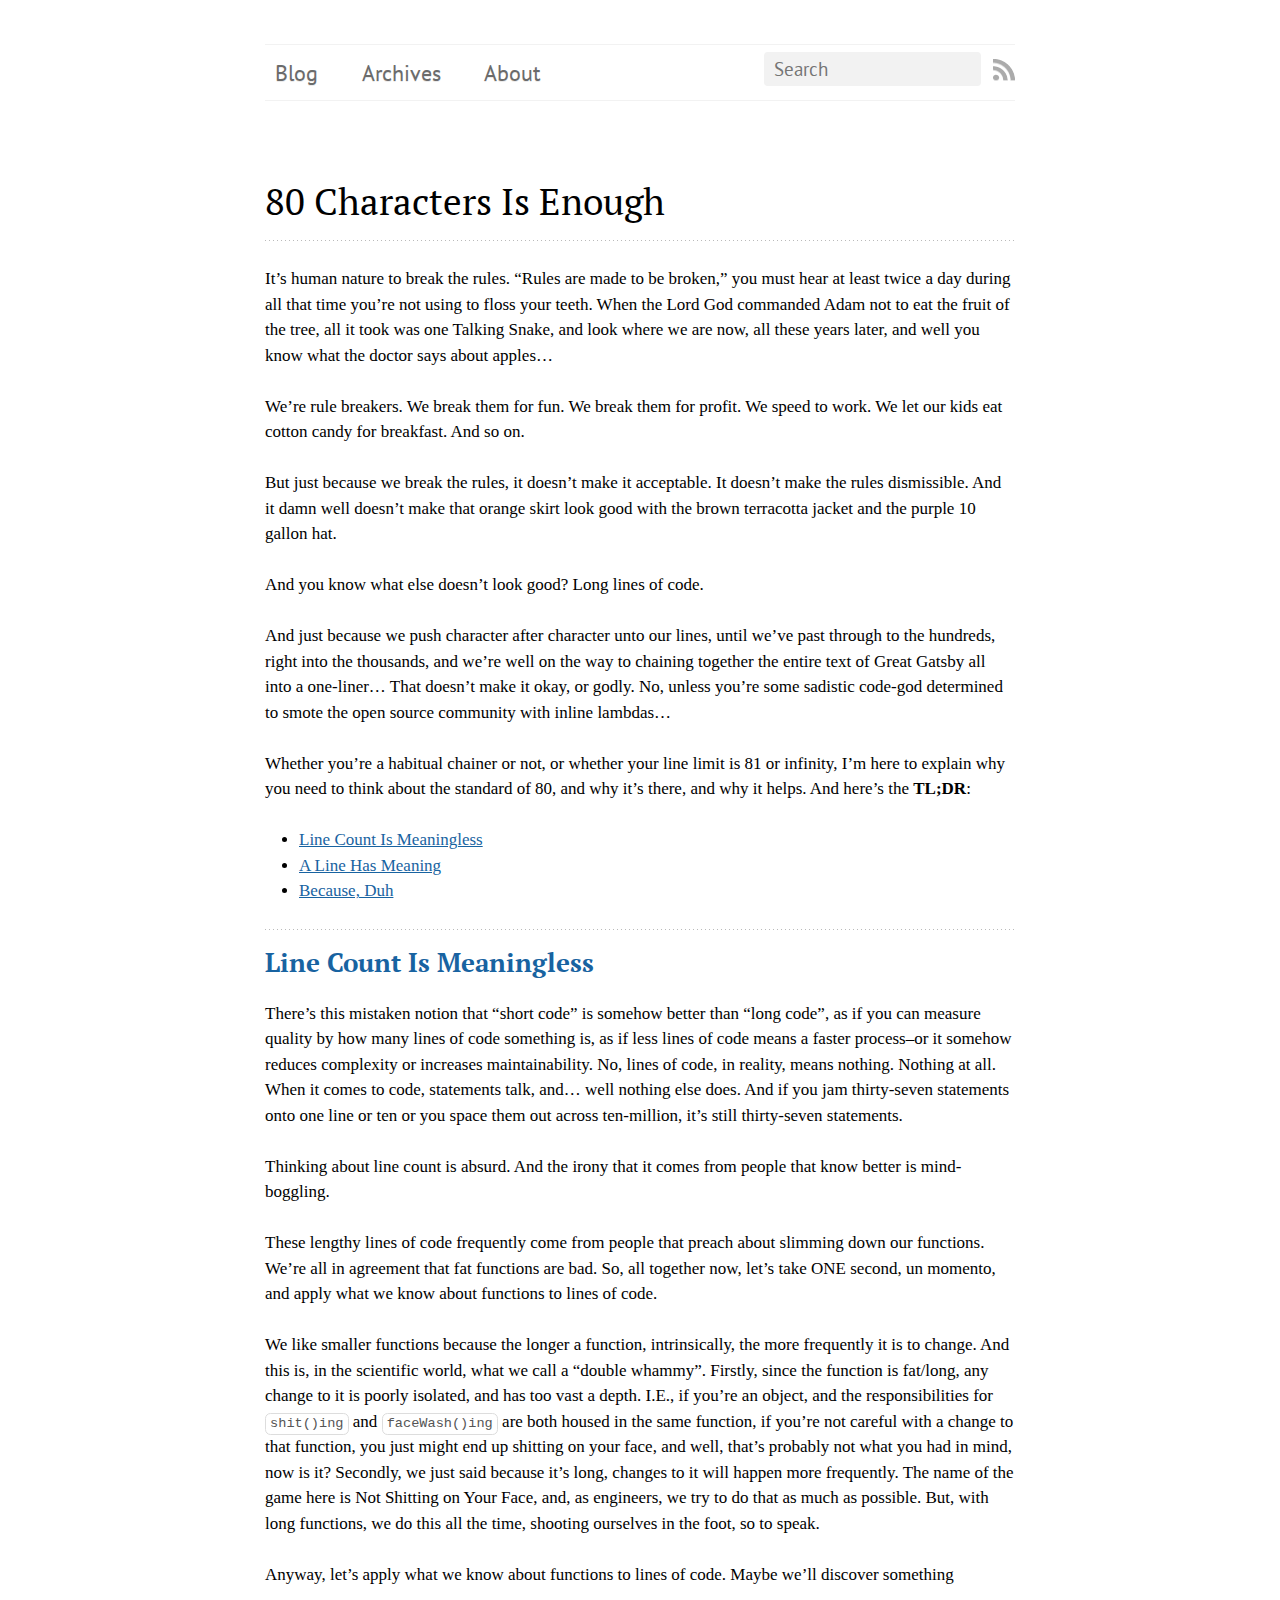
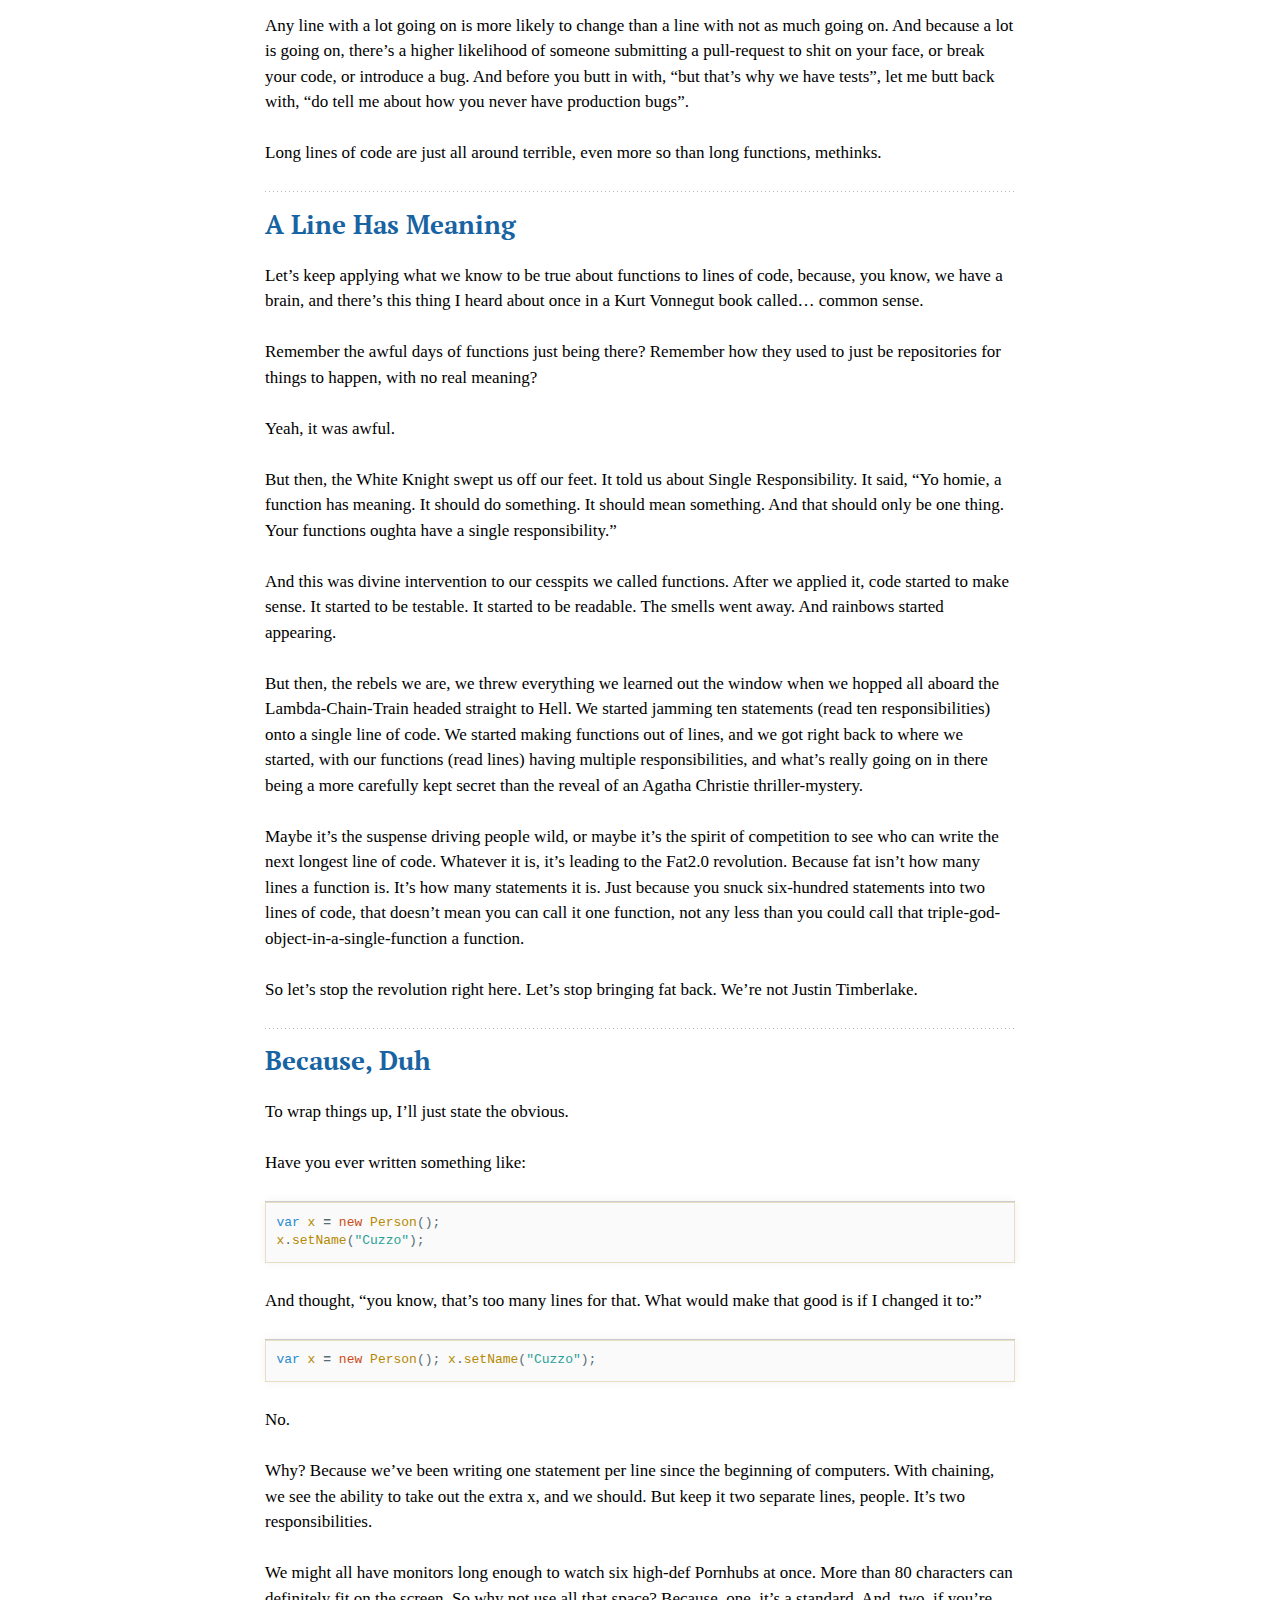
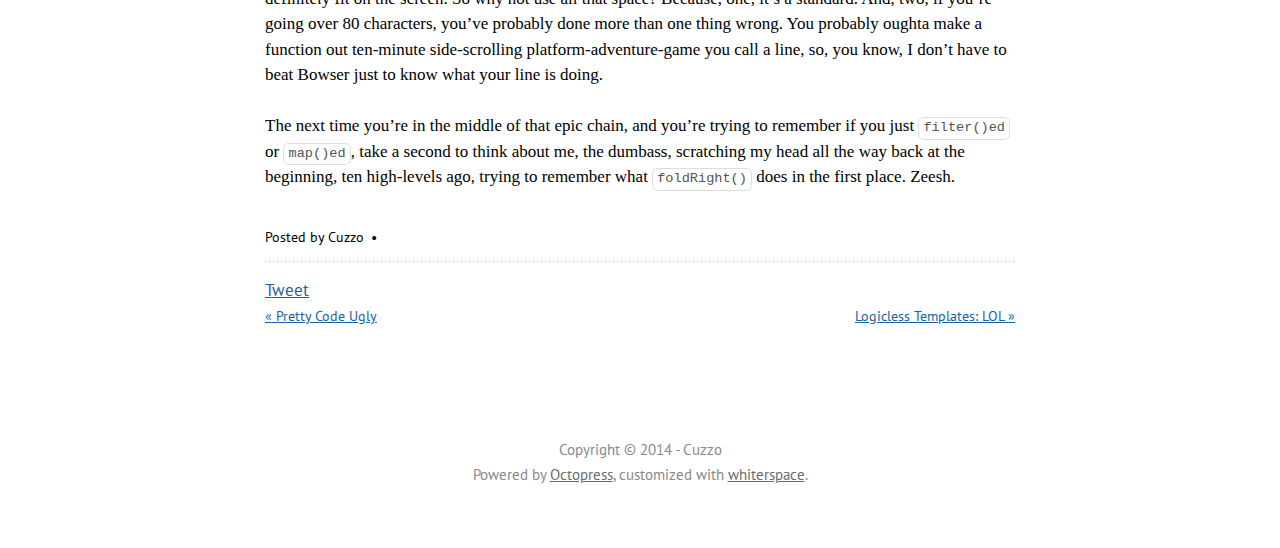
<file: blog/2014/08/29/80-characters-is-enough/index.html>
<!DOCTYPE html>
<!--[if IEMobile 7 ]><html class="no-js iem7"><![endif]-->
<!--[if lt IE 9]><html class="no-js lte-ie8"><![endif]-->
<!--[if (gt IE 8)|(gt IEMobile 7)|!(IEMobile)|!(IE)]><!--><html class="no-js" lang="en"><!--<![endif]-->
<head>
  <meta charset="utf-8">
  <title>80 Characters Is Enough - Meditations</title>
  <meta name="author" content="Cuzzo">

  
  <meta name="description" content="It&rsquo;s human nature to break the rules. &ldquo;Rules are made to be broken,&rdquo; you must hear at least twice a day during all that time you& &hellip;">
  

  <!-- http://t.co/dKP3o1e -->
  <meta name="HandheldFriendly" content="True">
  <meta name="MobileOptimized" content="320">
  <meta name="viewport" content="width=device-width, initial-scale=1">

  
  <link rel="canonical" href="http://cuzzo.github.io/blog/2014/08/29/80-characters-is-enough">
  <link href="/favicon.png" rel="icon">
  <link href="/stylesheets/screen.css" media="screen, projection" rel="stylesheet" type="text/css">
  <link href="/atom.xml" rel="alternate" title="Meditations" type="application/atom+xml">
  <script src="/javascripts/modernizr-2.0.js"></script>
  <script src="//ajax.googleapis.com/ajax/libs/jquery/1.9.1/jquery.min.js"></script>
  <script>!window.jQuery && document.write(unescape('%3Cscript src="./javascripts/lib/jquery.min.js"%3E%3C/script%3E'))</script>
  <script src="/javascripts/octopress.js" type="text/javascript"></script>
  <!--Fonts from Google"s Web font directory at http://google.com/webfonts -->
<link href="http://fonts.googleapis.com/css?family=PT+Serif:regular,italic,bold,bolditalic" rel="stylesheet" type="text/css">
<link href="http://fonts.googleapis.com/css?family=PT+Sans:regular,italic,bold,bolditalic" rel="stylesheet" type="text/css">
<link href='http://fonts.googleapis.com/css?family=Open+Sans' rel='stylesheet' type='text/css'>
<link href='http://fonts.googleapis.com/css?family=Fjalla+One' rel='stylesheet' type='text/css'>
  

</head>

<body   class="collapse-sidebar sidebar-footer" >
  <header role="banner">
</header>
  <nav role="navigation"><ul class="subscription" data-subscription="rss">
  <li><a href="/atom.xml" rel="subscribe-rss" title="subscribe via RSS">RSS</a></li>
  
</ul>
  
<form action="https://www.google.com/search" method="get">
  <fieldset role="search">
    <input type="hidden" name="q" value="site:cuzzo.github.io" />
    <input class="search" type="text" name="q" results="0" placeholder="Search"/>
  </fieldset>
</form>
  
<ul class="main-navigation">
  <li><a href="/">Blog</a></li>
  <li><a href="/blog/archives">Archives</a></li>
  <li><a href="/about">About</a></li>
</ul>

</nav>
  <div id="main">
    <div id="content">
      <div>
<article class="hentry" role="article">
  
  <header>
  
    
      <h1 class="entry-title">80 Characters Is Enough</h1>
    
  
    
      <p class="meta">
        








  


<time datetime="2014-08-29T10:44:33-07:00" pubdate data-updated="true"></time>
        
      </p>
    
  </header>


<div class="entry-content"><p>It&rsquo;s human nature to break the rules. &ldquo;Rules are made to be broken,&rdquo; you must hear at least twice a day during all that time you&rsquo;re not using to floss your teeth. When the Lord God commanded Adam not to eat the fruit of the tree, all it took was one Talking Snake, and look where we are now, all these years later, and well you know what the doctor says about apples&hellip;</p>

<p>We&rsquo;re rule breakers. We break them for fun. We break them for profit. We speed to work. We let our kids eat cotton candy for breakfast. And so on.</p>

<p>But just because we break the rules, it doesn&rsquo;t make it acceptable. It doesn&rsquo;t make the rules dismissible. And it damn well doesn&rsquo;t make that orange skirt look good with the brown terracotta jacket and the purple 10 gallon hat.</p>

<p>And you know what else doesn&rsquo;t look good? Long lines of code.</p>

<p>And just because we push character after character unto our lines, until we&rsquo;ve past through to the hundreds, right into the thousands, and we&rsquo;re well on the way to chaining together the entire text of Great Gatsby all into a one-liner&hellip; That doesn&rsquo;t make it okay, or godly. No, unless you&rsquo;re some sadistic code-god determined to smote the open source community with inline lambdas&hellip;</p>

<p>Whether you&rsquo;re a habitual chainer or not, or whether your line limit is 81 or infinity, I&rsquo;m here to explain why you need to think about the standard of 80, and why it&rsquo;s there, and why it helps. And here&rsquo;s the <strong>TL;DR</strong>:</p>

<ul>
<li><a href="#line-count-means-nothing">Line Count Is Meaningless</a></li>
<li><a href="#a-line-means-something">A Line Has Meaning</a></li>
<li><a href="#because-duh">Because, Duh</a></li>
</ul>


<h2><a name="line-count-means-nothing">Line Count Is Meaningless</a></h2>

<p>There&rsquo;s this mistaken notion that &ldquo;short code&rdquo; is somehow better than &ldquo;long code&rdquo;, as if you can measure quality by how many lines of code something is, as if less lines of code means a faster process&ndash;or it somehow reduces complexity or increases maintainability. No, lines of code, in reality, means nothing. Nothing at all. When it comes to code, statements talk, and&hellip; well nothing else does. And if you jam thirty-seven statements onto one line or ten or you space them out across ten-million, it&rsquo;s still thirty-seven statements.</p>

<p>Thinking about line count is absurd. And the irony that it comes from people that know better is mind-boggling.</p>

<p>These lengthy lines of code frequently come from people that preach about slimming down our functions. We&rsquo;re all in agreement that fat functions are bad. So, all together now, let&rsquo;s take ONE second, un momento, and apply what we know about functions to lines of code.</p>

<p>We like smaller functions because the longer a function, intrinsically, the more frequently it is to change. And this is, in the scientific world, what we call a &ldquo;double whammy&rdquo;. Firstly, since the function is fat/long, any change to it is poorly isolated, and has too vast a depth. I.E., if you&rsquo;re an object, and the responsibilities for <code>shit()ing</code> and <code>faceWash()ing</code> are both housed in the same function, if you&rsquo;re not careful with a change to that function, you just might end up shitting on your face, and well, that&rsquo;s probably not what you had in mind, now is it? Secondly, we just said because it&rsquo;s long, changes to it will happen more frequently. The name of the game here is Not Shitting on Your Face, and, as engineers, we try to do that as much as possible. But, with long functions, we do this all the time, shooting ourselves in the foot, so to speak.</p>

<p>Anyway, let&rsquo;s apply what we know about functions to lines of code. Maybe we&rsquo;ll discover something</p>

<p>Any line with a lot going on is more likely to change than a line with not as much going on. And because a lot is going on, there&rsquo;s a higher likelihood of someone submitting a pull-request to shit on your face, or break your code, or introduce a bug. And before you butt in with, &ldquo;but that&rsquo;s why we have tests&rdquo;, let me butt back with, &ldquo;do tell me about how you never have production bugs&rdquo;.</p>

<p>Long lines of code are just all around terrible, even more so than long functions, methinks.</p>

<h2><a name="a-line-means-something">A Line Has Meaning</a></h2>

<p>Let&rsquo;s keep applying what we know to be true about functions to lines of code, because, you know, we have a brain, and there&rsquo;s this thing I heard about once in a Kurt Vonnegut book called&hellip; common sense.</p>

<p>Remember the awful days of functions just being there? Remember how they used to just be repositories for things to happen, with no real meaning?</p>

<p>Yeah, it was awful.</p>

<p>But then, the White Knight swept us off our feet. It told us about Single Responsibility. It said, &ldquo;Yo homie, a function has meaning. It should do something. It should mean something. And that should only be one thing. Your functions oughta have a single responsibility.&rdquo;</p>

<p>And this was divine intervention to our cesspits we called functions. After we applied it, code started to make sense. It started to be testable. It started to be readable. The smells went away. And rainbows started appearing.</p>

<p>But then, the rebels we are, we threw everything we learned out the window when we hopped all aboard the Lambda-Chain-Train headed straight to Hell. We started jamming ten statements (read ten responsibilities) onto a single line of code. We started making functions out of lines, and we got right back to where we started, with our functions (read lines) having multiple responsibilities, and what&rsquo;s really going on in there being a more carefully kept secret than the reveal of an Agatha Christie thriller-mystery.</p>

<p>Maybe it&rsquo;s the suspense driving people wild, or maybe it&rsquo;s the spirit of competition to see who can write the next longest line of code. Whatever it is, it&rsquo;s leading to the Fat2.0 revolution. Because fat isn&rsquo;t how many lines a function is. It&rsquo;s how many statements it is. Just because you snuck six-hundred statements into two lines of code, that doesn&rsquo;t mean you can call it one function, not any less than you could call that triple-god-object-in-a-single-function a function.</p>

<p>So let&rsquo;s stop the revolution right here. Let&rsquo;s stop bringing fat back. We&rsquo;re not Justin Timberlake.</p>

<h2><a name="because-duh">Because, Duh</a></h2>

<p>To wrap things up, I&rsquo;ll just state the obvious.</p>

<p>Have you ever written something like:</p>

<div class='bogus-wrapper'><notextile><figure class='code'><figcaption><span></span></figcaption><div class="highlight"><table><tr><td class="gutter"><pre class="line-numbers"><span class='line-number'>1</span>
<span class='line-number'>2</span>
</pre></td><td class='code'><pre><code class='javascript'><span class='line'><span class="kd">var</span> <span class="nx">x</span> <span class="o">=</span> <span class="k">new</span> <span class="nx">Person</span><span class="p">();</span>
</span><span class='line'><span class="nx">x</span><span class="p">.</span><span class="nx">setName</span><span class="p">(</span><span class="s2">&quot;Cuzzo&quot;</span><span class="p">);</span>
</span></code></pre></td></tr></table></div></figure></notextile></div>


<p>And thought, &ldquo;you know, that&rsquo;s too many lines for that. What would make that good is if I changed it to:&rdquo;</p>

<div class='bogus-wrapper'><notextile><figure class='code'><figcaption><span></span></figcaption><div class="highlight"><table><tr><td class="gutter"><pre class="line-numbers"><span class='line-number'>1</span>
</pre></td><td class='code'><pre><code class='javascript'><span class='line'><span class="kd">var</span> <span class="nx">x</span> <span class="o">=</span> <span class="k">new</span> <span class="nx">Person</span><span class="p">();</span> <span class="nx">x</span><span class="p">.</span><span class="nx">setName</span><span class="p">(</span><span class="s2">&quot;Cuzzo&quot;</span><span class="p">);</span>
</span></code></pre></td></tr></table></div></figure></notextile></div>


<p>No.</p>

<p>Why? Because we&rsquo;ve been writing one statement per line since the beginning of computers. With chaining, we see the ability to take out the extra x, and we should. But keep it two separate lines, people. It&rsquo;s two responsibilities.</p>

<p>We might all have monitors long enough to watch six high-def Pornhubs at once. More than 80 characters can definitely fit on the screen. So why not use all that space? Because, one, it&rsquo;s a standard. And, two, if you&rsquo;re going over 80 characters, you&rsquo;ve probably done more than one thing wrong. You probably oughta make a function out ten-minute side-scrolling platform-adventure-game you call a line, so, you know, I don&rsquo;t have to beat Bowser just to know what your line is doing.</p>

<p>The next time you&rsquo;re in the middle of that epic chain, and you&rsquo;re trying to remember if you just <code>filter()ed</code> or <code>map()ed</code>, take a second to think about me, the dumbass, scratching my head all the way back at the beginning, ten high-levels ago, trying to remember what <code>foldRight()</code> does in the first place. Zeesh.</p>
</div>


  <footer>
    <p class="meta">
      
  

<span class="byline author vcard">Posted by <span class="fn">Cuzzo</span></span>

      








  


<time datetime="2014-08-29T10:44:33-07:00" pubdate data-updated="true"></time>
      


    </p>
    
      <div class="sharing">
  
  <a href="http://twitter.com/share" class="twitter-share-button" data-url="http://cuzzo.github.io/blog/2014/08/29/80-characters-is-enough/" data-via="" data-counturl="http://cuzzo.github.io/blog/2014/08/29/80-characters-is-enough/" >Tweet</a>
  
  
  
</div>

    
    <p class="meta">
      
        <a class="basic-alignment left" href="/blog/2014/08/25/pretty-code-ugly/" title="Previous Post: Pretty Code Ugly">&laquo; Pretty Code Ugly</a>
      
      
        <a class="basic-alignment right" href="/blog/2014/09/14/logicless-templates-lol/" title="Next Post: Logicless Templates: LOL">Logicless Templates: LOL &raquo;</a>
      
    </p>
  </footer>
</article>

</div>

<aside class="sidebar">
  
    <section>
  <h1>Recent Posts</h1>
  <ul id="recent_posts">
    
      <li class="post">
        <a href="/blog/2014/11/20/js-in-wonderland/">JS in Wonderland</a>
      </li>
    
      <li class="post">
        <a href="/blog/2014/09/16/and-then-there-werent-templates/">And Then There Weren't Templates</a>
      </li>
    
      <li class="post">
        <a href="/blog/2014/09/14/logicless-templates-lol/">Logicless Templates: LOL</a>
      </li>
    
      <li class="post">
        <a href="/blog/2014/08/29/80-characters-is-enough/">80 Characters Is Enough</a>
      </li>
    
      <li class="post">
        <a href="/blog/2014/08/25/pretty-code-ugly/">Pretty Code Ugly</a>
      </li>
    
  </ul>
</section>





  
</aside>


    </div>
  </div>
  <footer role="contentinfo"><p>
  Copyright &copy; 2014 - Cuzzo <br/>
  <span class="credit">Powered by <a href="http://octopress.org">Octopress</a>, customized with <a href="https://github.com/mjhea0/whiterspace">whiterspace</a>.</span>
</p>

</footer>
  







  <script type="text/javascript">
    (function(){
      var twitterWidgets = document.createElement('script');
      twitterWidgets.type = 'text/javascript';
      twitterWidgets.async = true;
      twitterWidgets.src = 'http://platform.twitter.com/widgets.js';
      document.getElementsByTagName('head')[0].appendChild(twitterWidgets);
    })();
  </script>





</body>
</html>
</file>
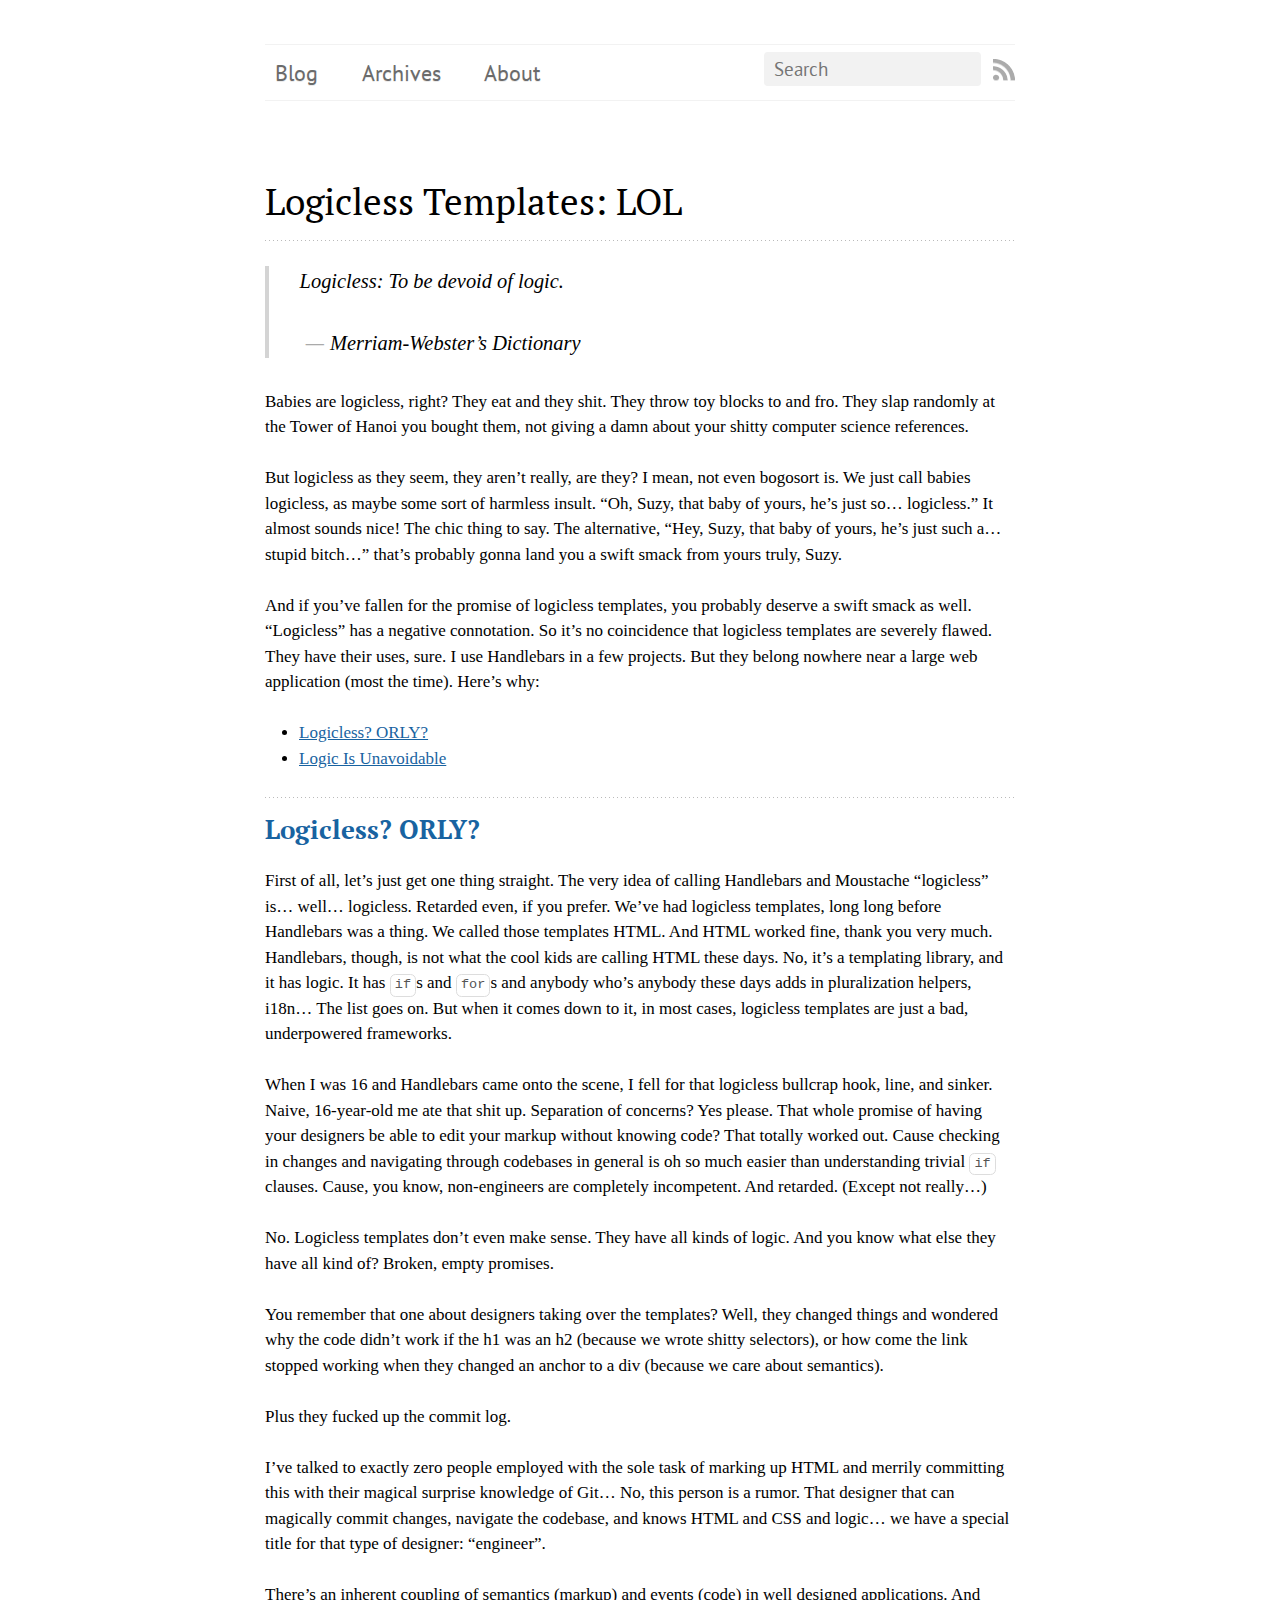
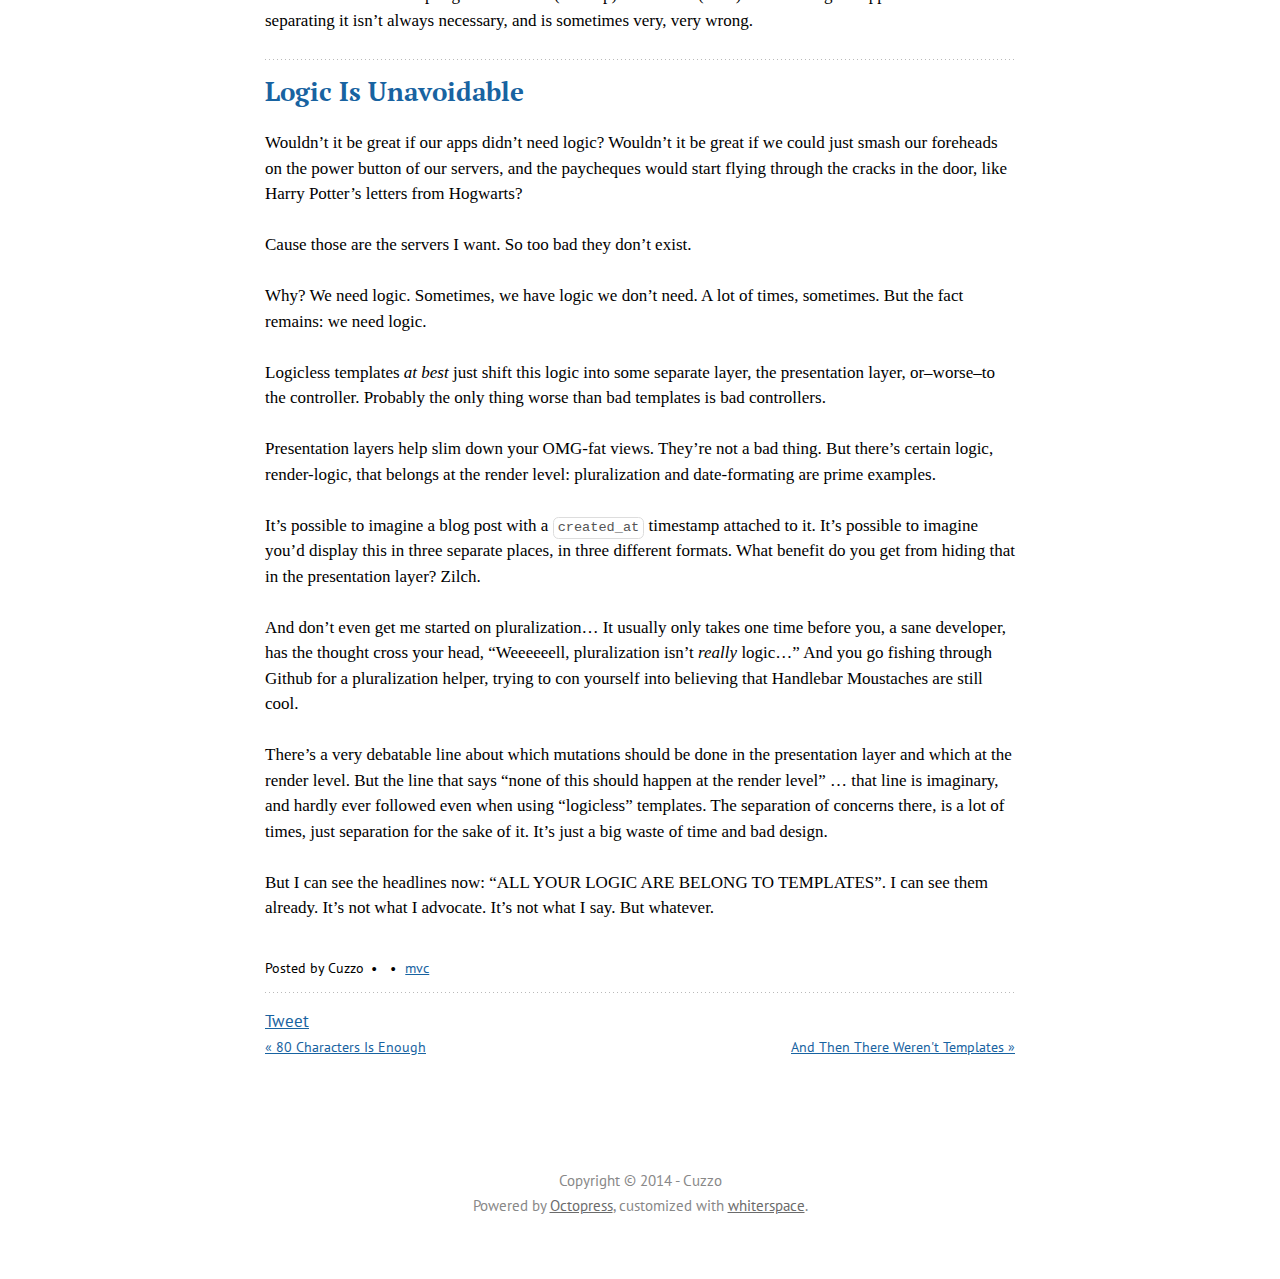
<file: blog/2014/09/14/logicless-templates-lol/index.html>
<!DOCTYPE html>
<!--[if IEMobile 7 ]><html class="no-js iem7"><![endif]-->
<!--[if lt IE 9]><html class="no-js lte-ie8"><![endif]-->
<!--[if (gt IE 8)|(gt IEMobile 7)|!(IEMobile)|!(IE)]><!--><html class="no-js" lang="en"><!--<![endif]-->
<head>
  <meta charset="utf-8">
  <title>Logicless Templates: LOL - Meditations</title>
  <meta name="author" content="Cuzzo">

  
  <meta name="description" content="Logicless: To be devoid of logic. Merriam-Webster&rsquo;s Dictionary Babies are logicless, right? They eat and they shit. They throw toy blocks to &hellip;">
  

  <!-- http://t.co/dKP3o1e -->
  <meta name="HandheldFriendly" content="True">
  <meta name="MobileOptimized" content="320">
  <meta name="viewport" content="width=device-width, initial-scale=1">

  
  <link rel="canonical" href="http://cuzzo.github.io/blog/2014/09/14/logicless-templates-lol">
  <link href="/favicon.png" rel="icon">
  <link href="/stylesheets/screen.css" media="screen, projection" rel="stylesheet" type="text/css">
  <link href="/atom.xml" rel="alternate" title="Meditations" type="application/atom+xml">
  <script src="/javascripts/modernizr-2.0.js"></script>
  <script src="//ajax.googleapis.com/ajax/libs/jquery/1.9.1/jquery.min.js"></script>
  <script>!window.jQuery && document.write(unescape('%3Cscript src="./javascripts/lib/jquery.min.js"%3E%3C/script%3E'))</script>
  <script src="/javascripts/octopress.js" type="text/javascript"></script>
  <!--Fonts from Google"s Web font directory at http://google.com/webfonts -->
<link href="http://fonts.googleapis.com/css?family=PT+Serif:regular,italic,bold,bolditalic" rel="stylesheet" type="text/css">
<link href="http://fonts.googleapis.com/css?family=PT+Sans:regular,italic,bold,bolditalic" rel="stylesheet" type="text/css">
<link href='http://fonts.googleapis.com/css?family=Open+Sans' rel='stylesheet' type='text/css'>
<link href='http://fonts.googleapis.com/css?family=Fjalla+One' rel='stylesheet' type='text/css'>
  

</head>

<body   class="collapse-sidebar sidebar-footer" >
  <header role="banner">
</header>
  <nav role="navigation"><ul class="subscription" data-subscription="rss">
  <li><a href="/atom.xml" rel="subscribe-rss" title="subscribe via RSS">RSS</a></li>
  
</ul>
  
<form action="https://www.google.com/search" method="get">
  <fieldset role="search">
    <input type="hidden" name="q" value="site:cuzzo.github.io" />
    <input class="search" type="text" name="q" results="0" placeholder="Search"/>
  </fieldset>
</form>
  
<ul class="main-navigation">
  <li><a href="/">Blog</a></li>
  <li><a href="/blog/archives">Archives</a></li>
  <li><a href="/about">About</a></li>
</ul>

</nav>
  <div id="main">
    <div id="content">
      <div>
<article class="hentry" role="article">
  
  <header>
  
    
      <h1 class="entry-title">Logicless Templates: LOL</h1>
    
  
    
      <p class="meta">
        








  


<time datetime="2014-09-14T22:02:24-07:00" pubdate data-updated="true"></time>
        
      </p>
    
  </header>


<div class="entry-content"><blockquote><p>Logicless: To be devoid of logic.</p>

<p><cite>Merriam-Webster&rsquo;s Dictionary</cite></p></blockquote>

<p>Babies are logicless, right? They eat and they shit. They throw toy blocks to and fro. They slap randomly at the Tower of Hanoi you bought them, not giving a damn about your shitty computer science references.</p>

<p>But logicless as they seem, they aren&rsquo;t really, are they? I mean, not even bogosort is. We just call babies logicless, as maybe some sort of harmless insult. &ldquo;Oh, Suzy, that baby of yours, he&rsquo;s just so&hellip; logicless.&rdquo; It almost sounds nice! The chic thing to say. The alternative, &ldquo;Hey, Suzy, that baby of yours, he&rsquo;s just such a&hellip; stupid bitch&hellip;&rdquo; that&rsquo;s probably gonna land you a swift smack from yours truly, Suzy.</p>

<p>And if you&rsquo;ve fallen for the promise of logicless templates, you probably deserve a swift smack as well. &ldquo;Logicless&rdquo; has a negative connotation. So it&rsquo;s no coincidence that logicless templates are severely flawed. They have their uses, sure. I use Handlebars in a few projects. But they belong nowhere near a large web application (most the time). Here&rsquo;s why:</p>

<ul>
<li><a href="#logicless-orly">Logicless? ORLY?</a></li>
<li><a href="#logic-is-unavoidable">Logic Is Unavoidable</a></li>
</ul>


<h2><a name="logicless-orly">Logicless? ORLY?</a></h2>

<p>First of all, let&rsquo;s just get one thing straight. The very idea of calling Handlebars and Moustache &ldquo;logicless&rdquo; is&hellip; well&hellip; logicless. Retarded even, if you prefer. We&rsquo;ve had logicless templates, long long before Handlebars was a thing. We called those templates HTML. And HTML worked fine, thank you very much. Handlebars, though, is not what the cool kids are calling HTML these days. No, it&rsquo;s a templating library, and it has logic. It has <code>if</code>s and <code>for</code>s and anybody who&rsquo;s anybody these days adds in pluralization helpers, i18n&hellip; The list goes on. But when it comes down to it, in most cases, logicless templates are just a bad, underpowered frameworks.</p>

<p>When I was 16 and Handlebars came onto the scene, I fell for that logicless bullcrap hook, line, and sinker. Naive, 16-year-old me ate that shit up. Separation of concerns? Yes please. That whole promise of having your designers be able to edit your markup without knowing code? That totally worked out. Cause checking in changes and navigating through codebases in general is oh so much easier than understanding trivial <code>if</code> clauses. Cause, you know, non-engineers are completely incompetent. And retarded. (Except not really&hellip;)</p>

<p>No. Logicless templates don&rsquo;t even make sense. They have all kinds of logic. And you know what else they have all kind of? Broken, empty promises.</p>

<p>You remember that one about designers taking over the templates? Well, they changed things and wondered why the code didn&rsquo;t work if the h1 was an h2 (because we wrote shitty selectors), or how come the link stopped working when they changed an anchor to a div (because we care about semantics).</p>

<p>Plus they fucked up the commit log.</p>

<p>I&rsquo;ve talked to exactly zero people employed with the sole task of marking up HTML and merrily committing this with their magical surprise knowledge of Git&hellip; No, this person is a rumor. That designer that can magically commit changes, navigate the codebase, and knows HTML and CSS and logic&hellip; we have a special title for that type of designer: &ldquo;engineer&rdquo;.</p>

<p>There&rsquo;s an inherent coupling of semantics (markup) and events (code) in well designed applications. And separating it isn&rsquo;t always necessary, and is sometimes very, very wrong.</p>

<h2><a name="logic-is-unavoidable">Logic Is Unavoidable</a></h2>

<p>Wouldn&rsquo;t it be great if our apps didn&rsquo;t need logic? Wouldn&rsquo;t it be great if we could just smash our foreheads on the power button of our servers, and the paycheques would start flying through the cracks in the door, like Harry Potter&rsquo;s letters from Hogwarts?</p>

<p>Cause those are the servers I want. So too bad they don&rsquo;t exist.</p>

<p>Why? We need logic. Sometimes, we have logic we don&rsquo;t need. A lot of times, sometimes. But the fact remains: we need logic.</p>

<p>Logicless templates <em>at best</em> just shift this logic into some separate layer, the presentation layer, or&ndash;worse&ndash;to the controller. Probably the only thing worse than bad templates is bad controllers.</p>

<p>Presentation layers help slim down your OMG-fat views. They&rsquo;re not a bad thing. But there&rsquo;s certain logic, render-logic, that belongs at the render level: pluralization and date-formating are prime examples.</p>

<p>It&rsquo;s possible to imagine a blog post with a <code>created_at</code> timestamp attached to it. It&rsquo;s possible to imagine you&rsquo;d display this in three separate places, in three different formats. What benefit do you get from hiding that in the presentation layer? Zilch.</p>

<p>And don&rsquo;t even get me started on pluralization&hellip; It usually only takes one time before you, a sane developer, has the thought cross your head, &ldquo;Weeeeeell, pluralization isn&rsquo;t <em>really</em> logic&hellip;&rdquo; And you go fishing through Github for a pluralization helper, trying to con yourself into believing that Handlebar Moustaches are still cool.</p>

<p>There&rsquo;s a very debatable line about which mutations should be done in the presentation layer and which at the render level. But the line that says &ldquo;none of this should happen at the render level&rdquo; &hellip; that line is imaginary, and hardly ever followed even when using &ldquo;logicless&rdquo; templates. The separation of concerns there, is a lot of times, just separation for the sake of it. It&rsquo;s just a big waste of time and bad design.</p>

<p>But I can see the headlines now: &ldquo;ALL YOUR LOGIC ARE BELONG TO TEMPLATES&rdquo;. I can see them already. It&rsquo;s not what I advocate. It&rsquo;s not what I say. But whatever.</p>
</div>


  <footer>
    <p class="meta">
      
  

<span class="byline author vcard">Posted by <span class="fn">Cuzzo</span></span>

      








  


<time datetime="2014-09-14T22:02:24-07:00" pubdate data-updated="true"></time>
      

<span class="categories">
  
    <a class='category' href='/blog/categories/mvc/'>mvc</a>
  
</span>


    </p>
    
      <div class="sharing">
  
  <a href="http://twitter.com/share" class="twitter-share-button" data-url="http://cuzzo.github.io/blog/2014/09/14/logicless-templates-lol/" data-via="" data-counturl="http://cuzzo.github.io/blog/2014/09/14/logicless-templates-lol/" >Tweet</a>
  
  
  
</div>

    
    <p class="meta">
      
        <a class="basic-alignment left" href="/blog/2014/08/29/80-characters-is-enough/" title="Previous Post: 80 Characters Is Enough">&laquo; 80 Characters Is Enough</a>
      
      
        <a class="basic-alignment right" href="/blog/2014/09/16/and-then-there-werent-templates/" title="Next Post: And Then There Weren't Templates">And Then There Weren't Templates &raquo;</a>
      
    </p>
  </footer>
</article>

</div>

<aside class="sidebar">
  
    <section>
  <h1>Recent Posts</h1>
  <ul id="recent_posts">
    
      <li class="post">
        <a href="/blog/2014/11/20/js-in-wonderland/">JS in Wonderland</a>
      </li>
    
      <li class="post">
        <a href="/blog/2014/09/16/and-then-there-werent-templates/">And Then There Weren't Templates</a>
      </li>
    
      <li class="post">
        <a href="/blog/2014/09/14/logicless-templates-lol/">Logicless Templates: LOL</a>
      </li>
    
      <li class="post">
        <a href="/blog/2014/08/29/80-characters-is-enough/">80 Characters Is Enough</a>
      </li>
    
      <li class="post">
        <a href="/blog/2014/08/25/pretty-code-ugly/">Pretty Code Ugly</a>
      </li>
    
  </ul>
</section>





  
</aside>


    </div>
  </div>
  <footer role="contentinfo"><p>
  Copyright &copy; 2014 - Cuzzo <br/>
  <span class="credit">Powered by <a href="http://octopress.org">Octopress</a>, customized with <a href="https://github.com/mjhea0/whiterspace">whiterspace</a>.</span>
</p>

</footer>
  







  <script type="text/javascript">
    (function(){
      var twitterWidgets = document.createElement('script');
      twitterWidgets.type = 'text/javascript';
      twitterWidgets.async = true;
      twitterWidgets.src = 'http://platform.twitter.com/widgets.js';
      document.getElementsByTagName('head')[0].appendChild(twitterWidgets);
    })();
  </script>





</body>
</html>
</file>
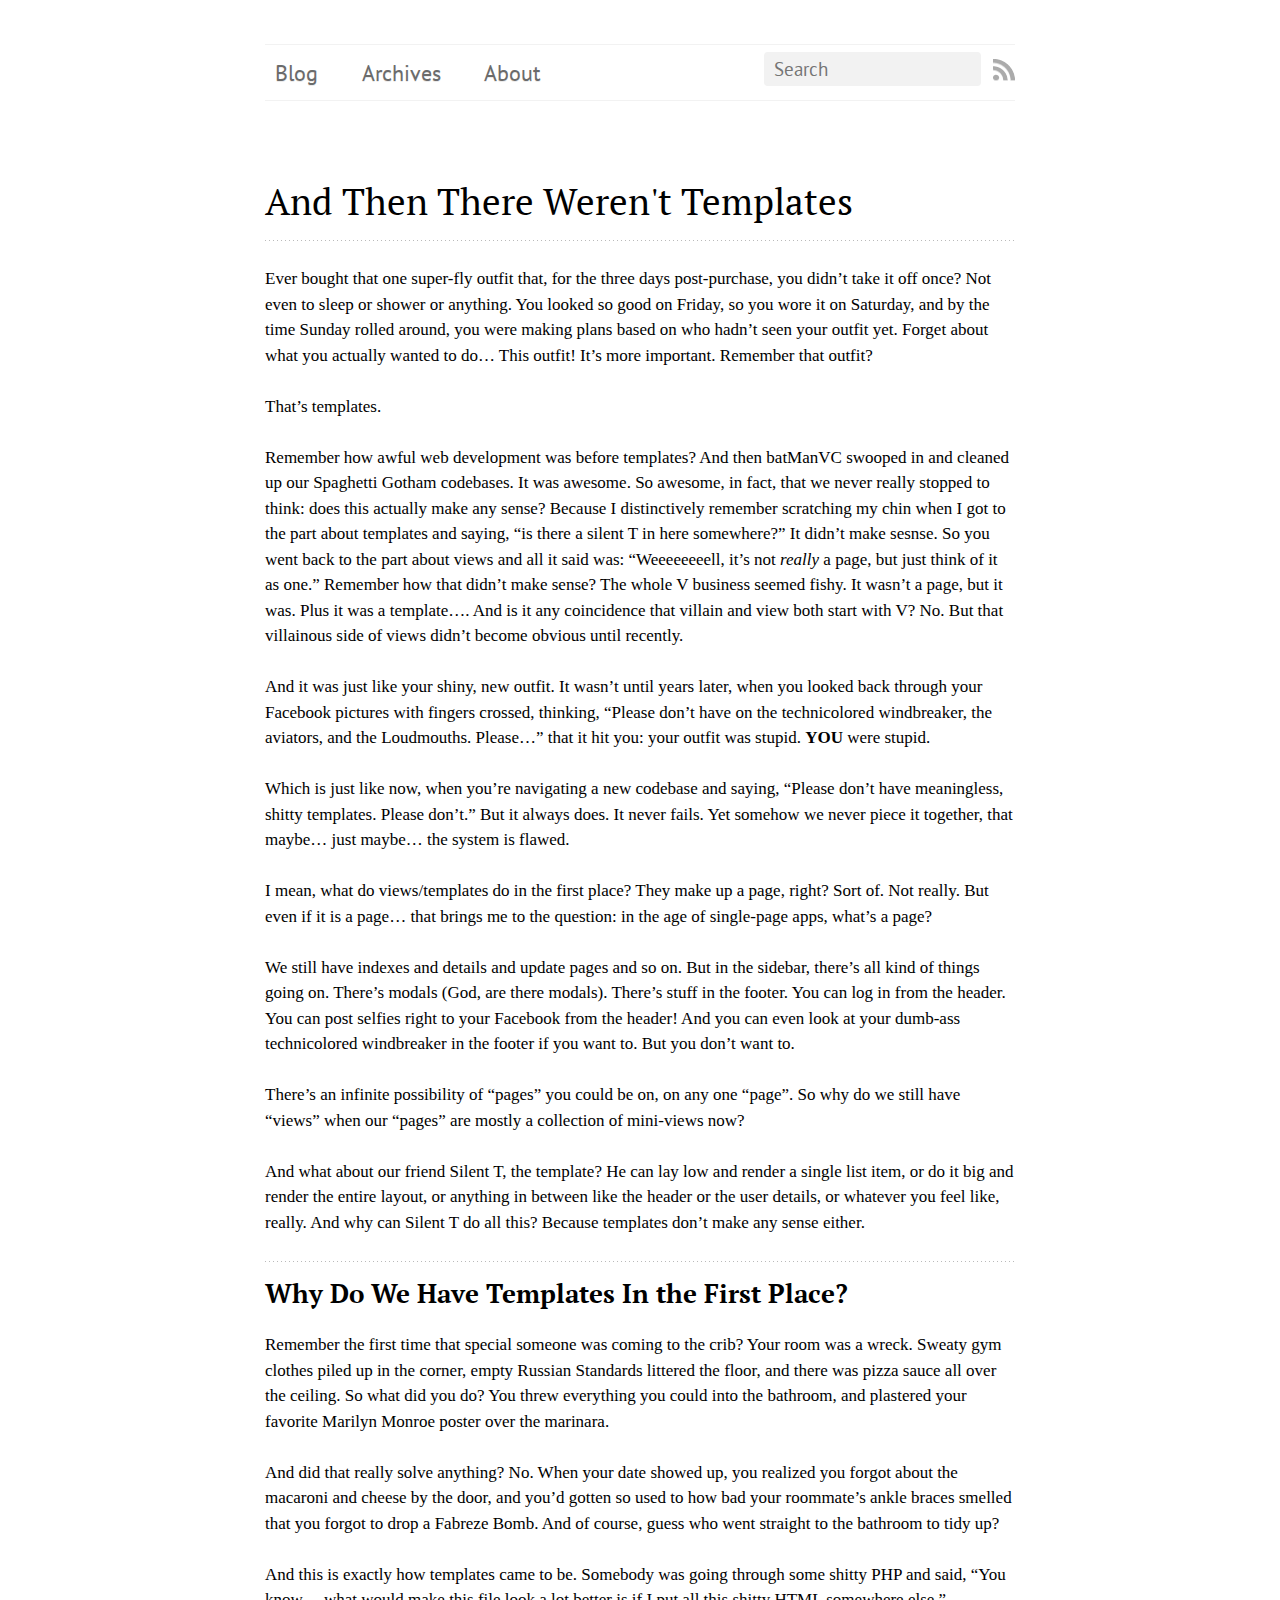
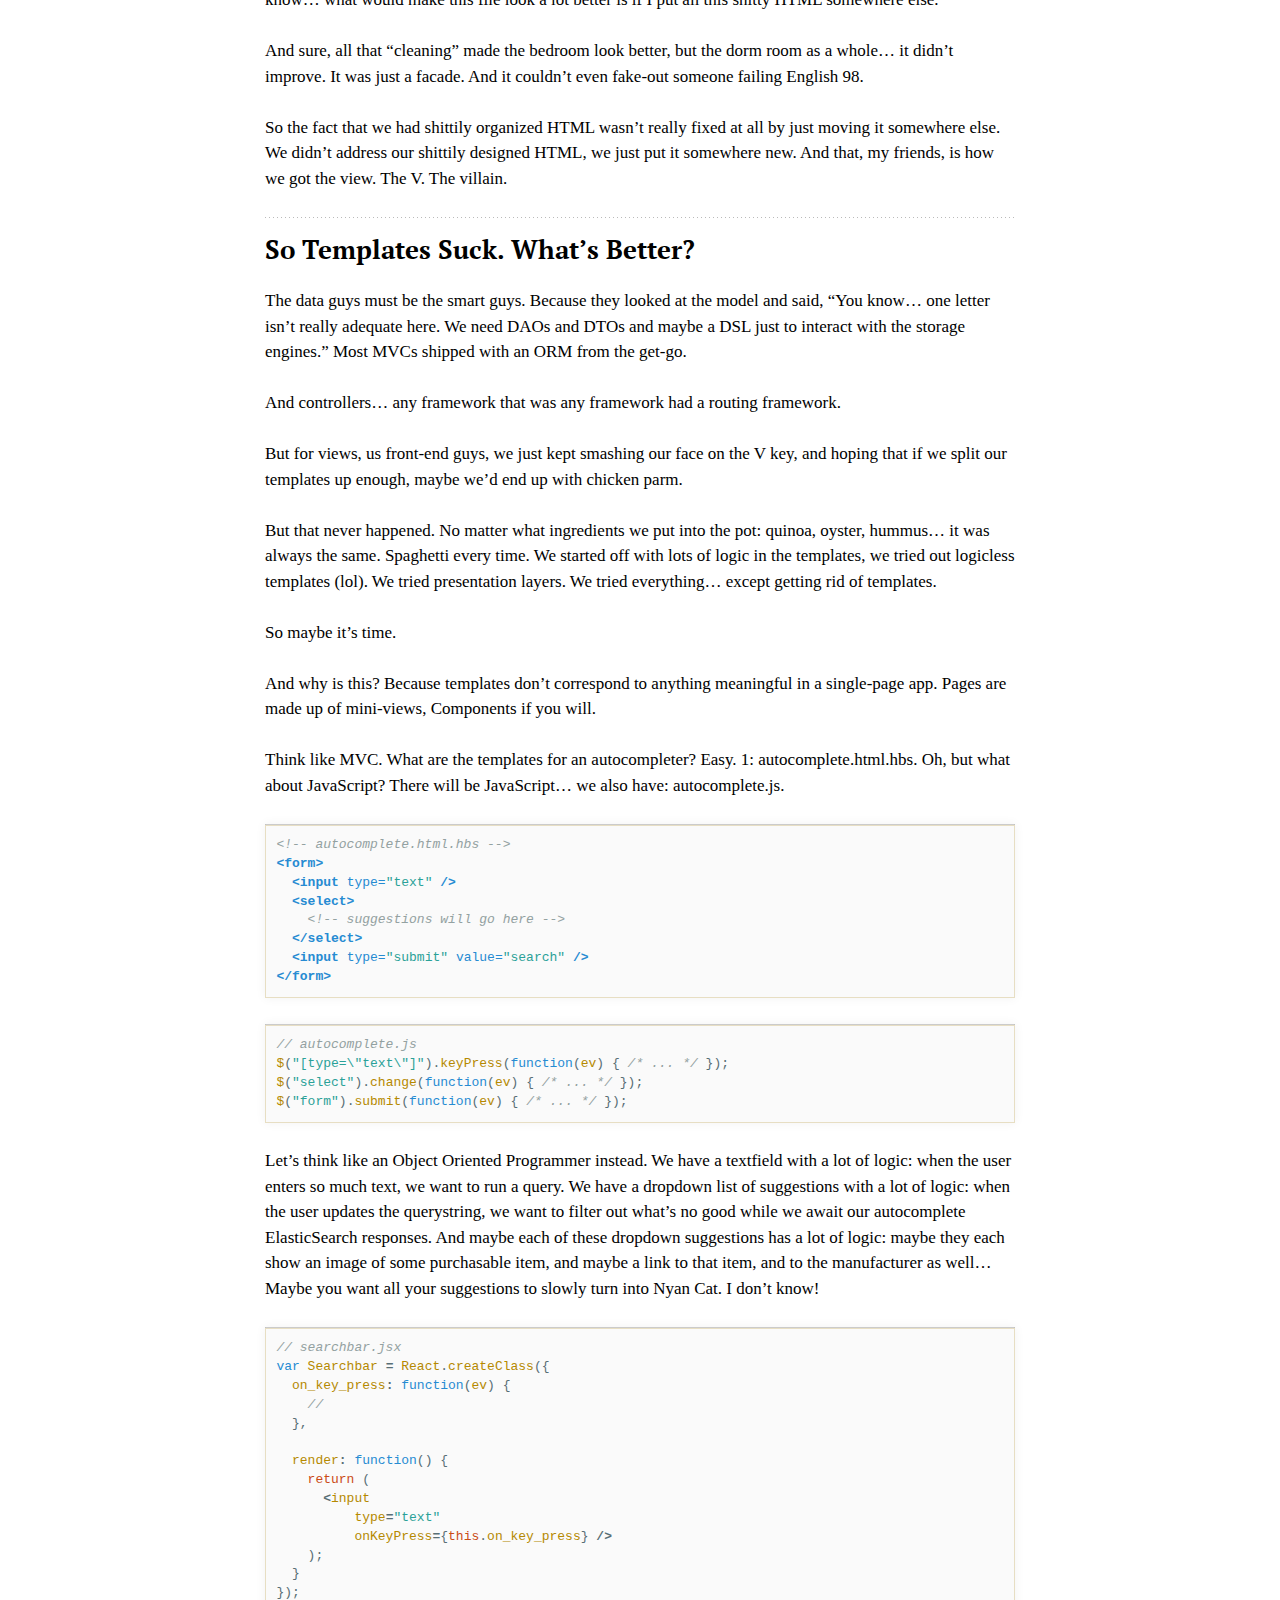
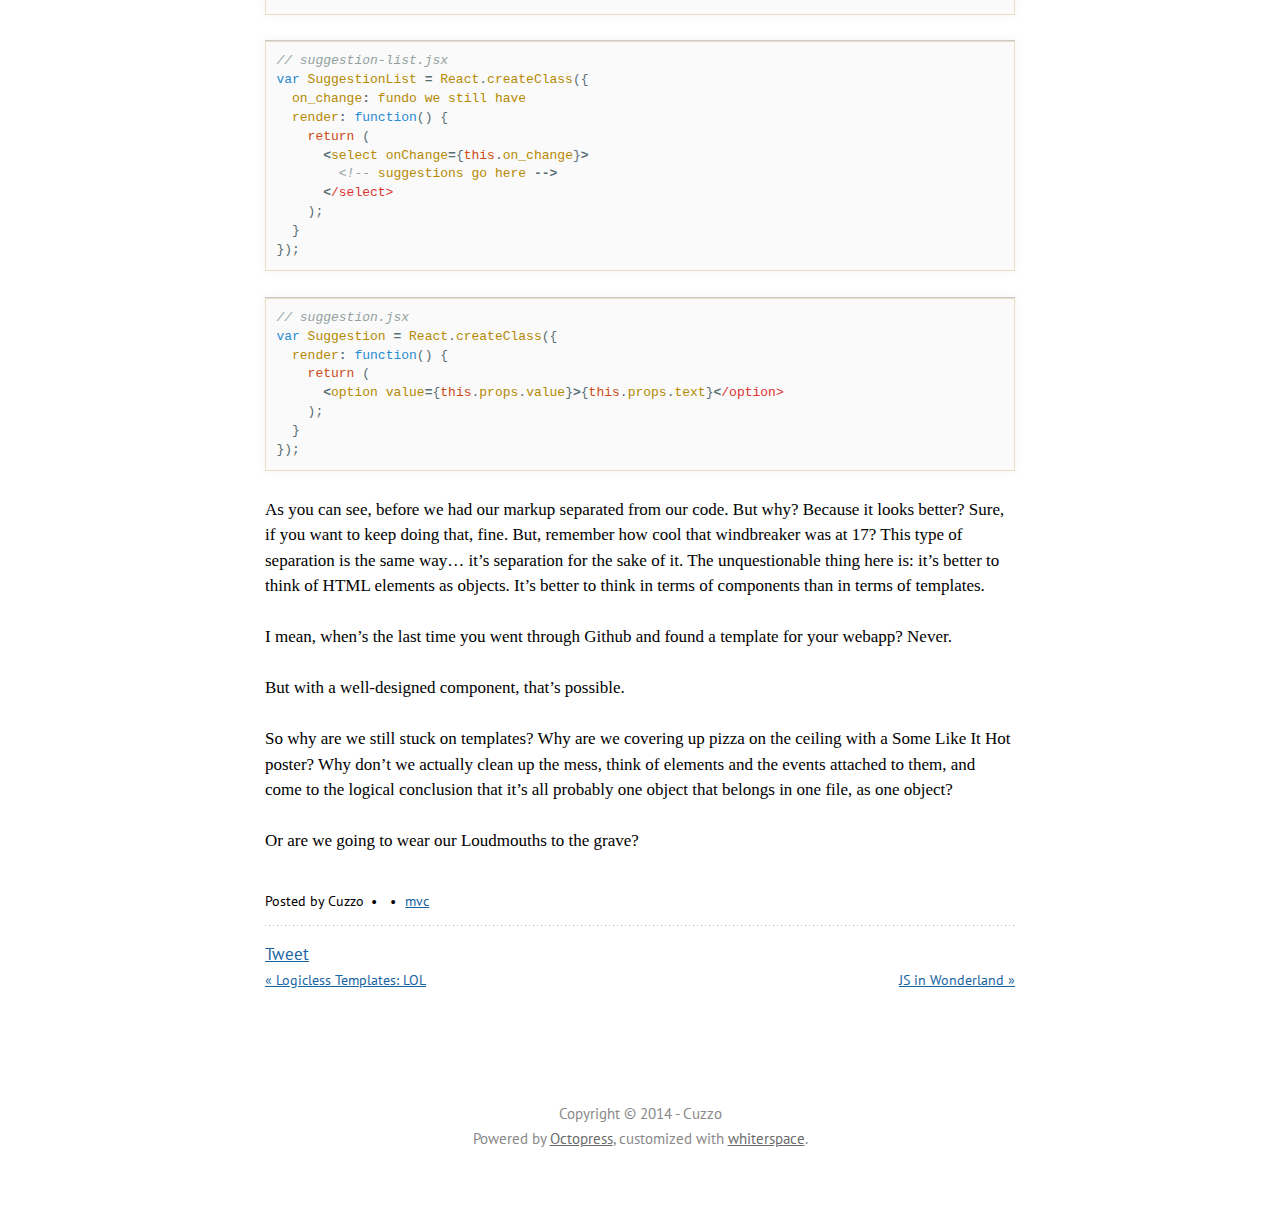
<file: blog/2014/09/16/and-then-there-werent-templates/index.html>
<!DOCTYPE html>
<!--[if IEMobile 7 ]><html class="no-js iem7"><![endif]-->
<!--[if lt IE 9]><html class="no-js lte-ie8"><![endif]-->
<!--[if (gt IE 8)|(gt IEMobile 7)|!(IEMobile)|!(IE)]><!--><html class="no-js" lang="en"><!--<![endif]-->
<head>
  <meta charset="utf-8">
  <title>And Then There Weren't Templates - Meditations</title>
  <meta name="author" content="Cuzzo">

  
  <meta name="description" content="Ever bought that one super-fly outfit that, for the three days post-purchase, you didn&rsquo;t take it off once? Not even to sleep or shower or &hellip;">
  

  <!-- http://t.co/dKP3o1e -->
  <meta name="HandheldFriendly" content="True">
  <meta name="MobileOptimized" content="320">
  <meta name="viewport" content="width=device-width, initial-scale=1">

  
  <link rel="canonical" href="http://cuzzo.github.io/blog/2014/09/16/and-then-there-werent-templates">
  <link href="/favicon.png" rel="icon">
  <link href="/stylesheets/screen.css" media="screen, projection" rel="stylesheet" type="text/css">
  <link href="/atom.xml" rel="alternate" title="Meditations" type="application/atom+xml">
  <script src="/javascripts/modernizr-2.0.js"></script>
  <script src="//ajax.googleapis.com/ajax/libs/jquery/1.9.1/jquery.min.js"></script>
  <script>!window.jQuery && document.write(unescape('%3Cscript src="./javascripts/lib/jquery.min.js"%3E%3C/script%3E'))</script>
  <script src="/javascripts/octopress.js" type="text/javascript"></script>
  <!--Fonts from Google"s Web font directory at http://google.com/webfonts -->
<link href="http://fonts.googleapis.com/css?family=PT+Serif:regular,italic,bold,bolditalic" rel="stylesheet" type="text/css">
<link href="http://fonts.googleapis.com/css?family=PT+Sans:regular,italic,bold,bolditalic" rel="stylesheet" type="text/css">
<link href='http://fonts.googleapis.com/css?family=Open+Sans' rel='stylesheet' type='text/css'>
<link href='http://fonts.googleapis.com/css?family=Fjalla+One' rel='stylesheet' type='text/css'>
  

</head>

<body   class="collapse-sidebar sidebar-footer" >
  <header role="banner">
</header>
  <nav role="navigation"><ul class="subscription" data-subscription="rss">
  <li><a href="/atom.xml" rel="subscribe-rss" title="subscribe via RSS">RSS</a></li>
  
</ul>
  
<form action="https://www.google.com/search" method="get">
  <fieldset role="search">
    <input type="hidden" name="q" value="site:cuzzo.github.io" />
    <input class="search" type="text" name="q" results="0" placeholder="Search"/>
  </fieldset>
</form>
  
<ul class="main-navigation">
  <li><a href="/">Blog</a></li>
  <li><a href="/blog/archives">Archives</a></li>
  <li><a href="/about">About</a></li>
</ul>

</nav>
  <div id="main">
    <div id="content">
      <div>
<article class="hentry" role="article">
  
  <header>
  
    
      <h1 class="entry-title">And Then There Weren't Templates</h1>
    
  
    
      <p class="meta">
        








  


<time datetime="2014-09-16T23:41:41-07:00" pubdate data-updated="true"></time>
        
      </p>
    
  </header>


<div class="entry-content"><p>Ever bought that one super-fly outfit that, for the three days post-purchase, you didn&rsquo;t take it off once? Not even to sleep or shower or anything. You looked so good on Friday, so you wore it on Saturday, and by the time Sunday rolled around, you were making plans based on who hadn&rsquo;t seen your outfit yet. Forget about what you actually wanted to do&hellip; This outfit! It&rsquo;s more important. Remember that outfit?</p>

<p>That&rsquo;s templates.</p>

<p>Remember how awful web development was before templates? And then batManVC swooped in and cleaned up our Spaghetti Gotham codebases. It was awesome. So awesome, in fact, that we never really stopped to think: does this actually make any sense? Because I distinctively remember scratching my chin when I got to the part about templates and saying, &ldquo;is there a silent T in here somewhere?&rdquo; It didn&rsquo;t make sesnse. So you went back to the part about views and all it said was: &ldquo;Weeeeeeeell, it&rsquo;s not <em>really</em> a page, but just think of it as one.&rdquo; Remember how that didn&rsquo;t make sense? The whole V business seemed fishy. It wasn&rsquo;t a page, but it was. Plus it was a template&hellip;. And is it any coincidence that villain and view both start with V? No. But that villainous side of views didn&rsquo;t become obvious until recently.</p>

<p>And it was just like your shiny, new outfit. It wasn&rsquo;t until years later, when you looked back through your Facebook pictures with fingers crossed, thinking, &ldquo;Please don&rsquo;t have on the technicolored windbreaker, the aviators, and the Loudmouths. Please&hellip;&rdquo; that it hit you: your outfit was stupid. <strong>YOU</strong> were stupid.</p>

<p>Which is just like now, when you&rsquo;re navigating a new codebase and saying, &ldquo;Please don&rsquo;t have meaningless, shitty templates. Please don&rsquo;t.&rdquo; But it always does. It never fails. Yet somehow we never piece it together, that maybe&hellip; just maybe&hellip; the system is flawed.</p>

<p>I mean, what do views/templates do in the first place? They make up a page, right? Sort of. Not really. But even if it is a page&hellip; that brings me to the question: in the age of single-page apps, what&rsquo;s a page?</p>

<p>We still have indexes and details and update pages and so on. But in the sidebar, there&rsquo;s all kind of things going on. There&rsquo;s modals (God, are there modals). There&rsquo;s stuff in the footer. You can log in from the header. You can post selfies right to your Facebook from the header! And you can even look at your dumb-ass technicolored windbreaker in the footer if you want to. But you don&rsquo;t want to.</p>

<p>There&rsquo;s an infinite possibility of &ldquo;pages&rdquo; you could be on, on any one &ldquo;page&rdquo;. So why do we still have &ldquo;views&rdquo; when our &ldquo;pages&rdquo; are mostly a collection of mini-views now?</p>

<p>And what about our friend Silent T, the template? He can lay low and render a single list item, or do it big and render the entire layout, or anything in between like the header or the user details, or whatever you feel like, really. And why can Silent T do all this? Because templates don&rsquo;t make any sense either.</p>

<h2>Why Do We Have Templates In the First Place?</h2>

<p>Remember the first time that special someone was coming to the crib? Your room was a wreck. Sweaty gym clothes piled up in the corner, empty Russian Standards littered the floor, and there was pizza sauce all over the ceiling. So what did you do? You threw everything you could into the bathroom, and plastered your favorite Marilyn Monroe poster over the marinara.</p>

<p>And did that really solve anything? No. When your date showed up, you realized you forgot about the macaroni and cheese by the door, and you&rsquo;d gotten so used to how bad your roommate&rsquo;s ankle braces smelled that you forgot to drop a Fabreze Bomb. And of course, guess who went straight to the bathroom to tidy up?</p>

<p>And this is exactly how templates came to be. Somebody was going through some shitty PHP and said, &ldquo;You know&hellip; what would make this file look a lot better is if I put all this shitty HTML somewhere else.&rdquo;</p>

<p>And sure, all that &ldquo;cleaning&rdquo; made the bedroom look better, but the dorm room as a whole&hellip; it didn&rsquo;t improve. It was just a facade. And it couldn&rsquo;t even fake-out someone failing English 98.</p>

<p>So the fact that we had shittily organized HTML wasn&rsquo;t really fixed at all by just moving it somewhere else. We didn&rsquo;t address our shittily designed HTML, we just put it somewhere new. And that, my friends, is how we got the view. The V. The villain.</p>

<h2>So Templates Suck. What&rsquo;s Better?</h2>

<p>The data guys must be the smart guys. Because they looked at the model and said, &ldquo;You know&hellip; one letter isn&rsquo;t really adequate here. We need DAOs and DTOs and maybe a DSL just to interact with the storage engines.&rdquo; Most MVCs shipped with an ORM from the get-go.</p>

<p>And controllers&hellip; any framework that was any framework had a routing framework.</p>

<p>But for views, us front-end guys, we just kept smashing our face on the V key, and hoping that if we split our templates up enough, maybe we&rsquo;d end up with chicken parm.</p>

<p>But that never happened. No matter what ingredients we put into the pot: quinoa, oyster, hummus&hellip; it was always the same. Spaghetti every time. We started off with lots of logic in the templates, we tried out logicless templates (lol). We tried presentation layers. We tried everything&hellip; except getting rid of templates.</p>

<p>So maybe it&rsquo;s time.</p>

<p>And why is this? Because templates don&rsquo;t correspond to anything meaningful in a single-page app. Pages are made up of mini-views, Components if you will.</p>

<p>Think like MVC. What are the templates for an autocompleter? Easy. 1: autocomplete.html.hbs. Oh, but what about JavaScript? There will be JavaScript&hellip; we also have: autocomplete.js.</p>

<div class='bogus-wrapper'><notextile><figure class='code'><figcaption><span></span></figcaption><div class="highlight"><table><tr><td class="gutter"><pre class="line-numbers"><span class='line-number'>1</span>
<span class='line-number'>2</span>
<span class='line-number'>3</span>
<span class='line-number'>4</span>
<span class='line-number'>5</span>
<span class='line-number'>6</span>
<span class='line-number'>7</span>
<span class='line-number'>8</span>
</pre></td><td class='code'><pre><code class='html'><span class='line'><span class="c">&lt;!-- autocomplete.html.hbs --&gt;</span>
</span><span class='line'><span class="nt">&lt;form&gt;</span>
</span><span class='line'>  <span class="nt">&lt;input</span> <span class="na">type=</span><span class="s">&quot;text&quot;</span> <span class="nt">/&gt;</span>
</span><span class='line'>  <span class="nt">&lt;select&gt;</span>
</span><span class='line'>    <span class="c">&lt;!-- suggestions will go here --&gt;</span>
</span><span class='line'>  <span class="nt">&lt;/select&gt;</span>
</span><span class='line'>  <span class="nt">&lt;input</span> <span class="na">type=</span><span class="s">&quot;submit&quot;</span> <span class="na">value=</span><span class="s">&quot;search&quot;</span> <span class="nt">/&gt;</span>
</span><span class='line'><span class="nt">&lt;/form&gt;</span>
</span></code></pre></td></tr></table></div></figure></notextile></div>




<div class='bogus-wrapper'><notextile><figure class='code'><figcaption><span></span></figcaption><div class="highlight"><table><tr><td class="gutter"><pre class="line-numbers"><span class='line-number'>1</span>
<span class='line-number'>2</span>
<span class='line-number'>3</span>
<span class='line-number'>4</span>
</pre></td><td class='code'><pre><code class='javascript'><span class='line'><span class="c1">// autocomplete.js</span>
</span><span class='line'><span class="nx">$</span><span class="p">(</span><span class="s2">&quot;[type=\&quot;text\&quot;]&quot;</span><span class="p">).</span><span class="nx">keyPress</span><span class="p">(</span><span class="kd">function</span><span class="p">(</span><span class="nx">ev</span><span class="p">)</span> <span class="p">{</span> <span class="cm">/* ... */</span> <span class="p">});</span>
</span><span class='line'><span class="nx">$</span><span class="p">(</span><span class="s2">&quot;select&quot;</span><span class="p">).</span><span class="nx">change</span><span class="p">(</span><span class="kd">function</span><span class="p">(</span><span class="nx">ev</span><span class="p">)</span> <span class="p">{</span> <span class="cm">/* ... */</span> <span class="p">});</span>
</span><span class='line'><span class="nx">$</span><span class="p">(</span><span class="s2">&quot;form&quot;</span><span class="p">).</span><span class="nx">submit</span><span class="p">(</span><span class="kd">function</span><span class="p">(</span><span class="nx">ev</span><span class="p">)</span> <span class="p">{</span> <span class="cm">/* ... */</span> <span class="p">});</span>
</span></code></pre></td></tr></table></div></figure></notextile></div>


<p>Let&rsquo;s think like an Object Oriented Programmer instead. We have a textfield with a lot of logic: when the user enters so much text, we want to run a query. We have a dropdown list of suggestions with a lot of logic: when the user updates the querystring, we want to filter out what&rsquo;s no good while we await our autocomplete ElasticSearch responses. And maybe each of these dropdown suggestions has a lot of logic: maybe they each show an image of some purchasable item, and maybe a link to that item, and to the manufacturer as well&hellip; Maybe you want all your suggestions to slowly turn into Nyan Cat. I don&rsquo;t know!</p>

<div class='bogus-wrapper'><notextile><figure class='code'><figcaption><span></span></figcaption><div class="highlight"><table><tr><td class="gutter"><pre class="line-numbers"><span class='line-number'>1</span>
<span class='line-number'>2</span>
<span class='line-number'>3</span>
<span class='line-number'>4</span>
<span class='line-number'>5</span>
<span class='line-number'>6</span>
<span class='line-number'>7</span>
<span class='line-number'>8</span>
<span class='line-number'>9</span>
<span class='line-number'>10</span>
<span class='line-number'>11</span>
<span class='line-number'>12</span>
<span class='line-number'>13</span>
<span class='line-number'>14</span>
</pre></td><td class='code'><pre><code class='javascript'><span class='line'><span class="c1">// searchbar.jsx</span>
</span><span class='line'><span class="kd">var</span> <span class="nx">Searchbar</span> <span class="o">=</span> <span class="nx">React</span><span class="p">.</span><span class="nx">createClass</span><span class="p">({</span>
</span><span class='line'>  <span class="nx">on_key_press</span><span class="o">:</span> <span class="kd">function</span><span class="p">(</span><span class="nx">ev</span><span class="p">)</span> <span class="p">{</span>
</span><span class='line'>    <span class="c1">//</span>
</span><span class='line'>  <span class="p">},</span>
</span><span class='line'>
</span><span class='line'>  <span class="nx">render</span><span class="o">:</span> <span class="kd">function</span><span class="p">()</span> <span class="p">{</span>
</span><span class='line'>    <span class="k">return</span> <span class="p">(</span>
</span><span class='line'>      <span class="o">&lt;</span><span class="nx">input</span>
</span><span class='line'>          <span class="nx">type</span><span class="o">=</span><span class="s2">&quot;text&quot;</span>
</span><span class='line'>          <span class="nx">onKeyPress</span><span class="o">=</span><span class="p">{</span><span class="k">this</span><span class="p">.</span><span class="nx">on_key_press</span><span class="p">}</span> <span class="o">/&gt;</span>
</span><span class='line'>    <span class="p">);</span>
</span><span class='line'>  <span class="p">}</span>
</span><span class='line'><span class="p">});</span>
</span></code></pre></td></tr></table></div></figure></notextile></div>




<div class='bogus-wrapper'><notextile><figure class='code'><figcaption><span></span></figcaption><div class="highlight"><table><tr><td class="gutter"><pre class="line-numbers"><span class='line-number'>1</span>
<span class='line-number'>2</span>
<span class='line-number'>3</span>
<span class='line-number'>4</span>
<span class='line-number'>5</span>
<span class='line-number'>6</span>
<span class='line-number'>7</span>
<span class='line-number'>8</span>
<span class='line-number'>9</span>
<span class='line-number'>10</span>
<span class='line-number'>11</span>
</pre></td><td class='code'><pre><code class='javascript'><span class='line'><span class="c1">// suggestion-list.jsx</span>
</span><span class='line'><span class="kd">var</span> <span class="nx">SuggestionList</span> <span class="o">=</span> <span class="nx">React</span><span class="p">.</span><span class="nx">createClass</span><span class="p">({</span>
</span><span class='line'>  <span class="nx">on_change</span><span class="o">:</span> <span class="nx">fundo</span> <span class="nx">we</span> <span class="nx">still</span> <span class="nx">have</span>
</span><span class='line'>  <span class="nx">render</span><span class="o">:</span> <span class="kd">function</span><span class="p">()</span> <span class="p">{</span>
</span><span class='line'>    <span class="k">return</span> <span class="p">(</span>
</span><span class='line'>      <span class="o">&lt;</span><span class="nx">select</span> <span class="nx">onChange</span><span class="o">=</span><span class="p">{</span><span class="k">this</span><span class="p">.</span><span class="nx">on_change</span><span class="p">}</span><span class="o">&gt;</span>
</span><span class='line'>        <span class="c">&lt;!--</span> <span class="nx">suggestions</span> <span class="nx">go</span> <span class="nx">here</span> <span class="o">--&gt;</span>
</span><span class='line'>      <span class="o">&lt;</span><span class="err">/select&gt;</span>
</span><span class='line'>    <span class="p">);</span>
</span><span class='line'>  <span class="p">}</span>
</span><span class='line'><span class="p">});</span>
</span></code></pre></td></tr></table></div></figure></notextile></div>




<div class='bogus-wrapper'><notextile><figure class='code'><figcaption><span></span></figcaption><div class="highlight"><table><tr><td class="gutter"><pre class="line-numbers"><span class='line-number'>1</span>
<span class='line-number'>2</span>
<span class='line-number'>3</span>
<span class='line-number'>4</span>
<span class='line-number'>5</span>
<span class='line-number'>6</span>
<span class='line-number'>7</span>
<span class='line-number'>8</span>
</pre></td><td class='code'><pre><code class='javascript'><span class='line'><span class="c1">// suggestion.jsx</span>
</span><span class='line'><span class="kd">var</span> <span class="nx">Suggestion</span> <span class="o">=</span> <span class="nx">React</span><span class="p">.</span><span class="nx">createClass</span><span class="p">({</span>
</span><span class='line'>  <span class="nx">render</span><span class="o">:</span> <span class="kd">function</span><span class="p">()</span> <span class="p">{</span>
</span><span class='line'>    <span class="k">return</span> <span class="p">(</span>
</span><span class='line'>      <span class="o">&lt;</span><span class="nx">option</span> <span class="nx">value</span><span class="o">=</span><span class="p">{</span><span class="k">this</span><span class="p">.</span><span class="nx">props</span><span class="p">.</span><span class="nx">value</span><span class="p">}</span><span class="o">&gt;</span><span class="p">{</span><span class="k">this</span><span class="p">.</span><span class="nx">props</span><span class="p">.</span><span class="nx">text</span><span class="p">}</span><span class="o">&lt;</span><span class="err">/option&gt;</span>
</span><span class='line'>    <span class="p">);</span>
</span><span class='line'>  <span class="p">}</span>
</span><span class='line'><span class="p">});</span>
</span></code></pre></td></tr></table></div></figure></notextile></div>


<p>As you can see, before we had our markup separated from our code. But why? Because it looks better? Sure, if you want to keep doing that, fine. But, remember how cool that windbreaker was at 17? This type of separation is the same way&hellip; it&rsquo;s separation for the sake of it. The unquestionable thing here is: it&rsquo;s better to think of HTML elements as objects. It&rsquo;s better to think in terms of components than in terms of templates.</p>

<p>I mean, when&rsquo;s the last time you went through Github and found a template for your webapp? Never.</p>

<p>But with a well-designed component, that&rsquo;s possible.</p>

<p>So why are we still stuck on templates? Why are we covering up pizza on the ceiling with a Some Like It Hot poster? Why don&rsquo;t we actually clean up the mess, think of elements and the events attached to them, and come to the logical conclusion that it&rsquo;s all probably one object that belongs in one file, as one object?</p>

<p>Or are we going to wear our Loudmouths to the grave?</p>
</div>


  <footer>
    <p class="meta">
      
  

<span class="byline author vcard">Posted by <span class="fn">Cuzzo</span></span>

      








  


<time datetime="2014-09-16T23:41:41-07:00" pubdate data-updated="true"></time>
      

<span class="categories">
  
    <a class='category' href='/blog/categories/mvc/'>mvc</a>
  
</span>


    </p>
    
      <div class="sharing">
  
  <a href="http://twitter.com/share" class="twitter-share-button" data-url="http://cuzzo.github.io/blog/2014/09/16/and-then-there-werent-templates/" data-via="" data-counturl="http://cuzzo.github.io/blog/2014/09/16/and-then-there-werent-templates/" >Tweet</a>
  
  
  
</div>

    
    <p class="meta">
      
        <a class="basic-alignment left" href="/blog/2014/09/14/logicless-templates-lol/" title="Previous Post: Logicless Templates: LOL">&laquo; Logicless Templates: LOL</a>
      
      
        <a class="basic-alignment right" href="/blog/2014/11/20/js-in-wonderland/" title="Next Post: JS in Wonderland">JS in Wonderland &raquo;</a>
      
    </p>
  </footer>
</article>

</div>

<aside class="sidebar">
  
    <section>
  <h1>Recent Posts</h1>
  <ul id="recent_posts">
    
      <li class="post">
        <a href="/blog/2014/11/20/js-in-wonderland/">JS in Wonderland</a>
      </li>
    
      <li class="post">
        <a href="/blog/2014/09/16/and-then-there-werent-templates/">And Then There Weren't Templates</a>
      </li>
    
      <li class="post">
        <a href="/blog/2014/09/14/logicless-templates-lol/">Logicless Templates: LOL</a>
      </li>
    
      <li class="post">
        <a href="/blog/2014/08/29/80-characters-is-enough/">80 Characters Is Enough</a>
      </li>
    
      <li class="post">
        <a href="/blog/2014/08/25/pretty-code-ugly/">Pretty Code Ugly</a>
      </li>
    
  </ul>
</section>





  
</aside>


    </div>
  </div>
  <footer role="contentinfo"><p>
  Copyright &copy; 2014 - Cuzzo <br/>
  <span class="credit">Powered by <a href="http://octopress.org">Octopress</a>, customized with <a href="https://github.com/mjhea0/whiterspace">whiterspace</a>.</span>
</p>

</footer>
  







  <script type="text/javascript">
    (function(){
      var twitterWidgets = document.createElement('script');
      twitterWidgets.type = 'text/javascript';
      twitterWidgets.async = true;
      twitterWidgets.src = 'http://platform.twitter.com/widgets.js';
      document.getElementsByTagName('head')[0].appendChild(twitterWidgets);
    })();
  </script>





</body>
</html>
</file>
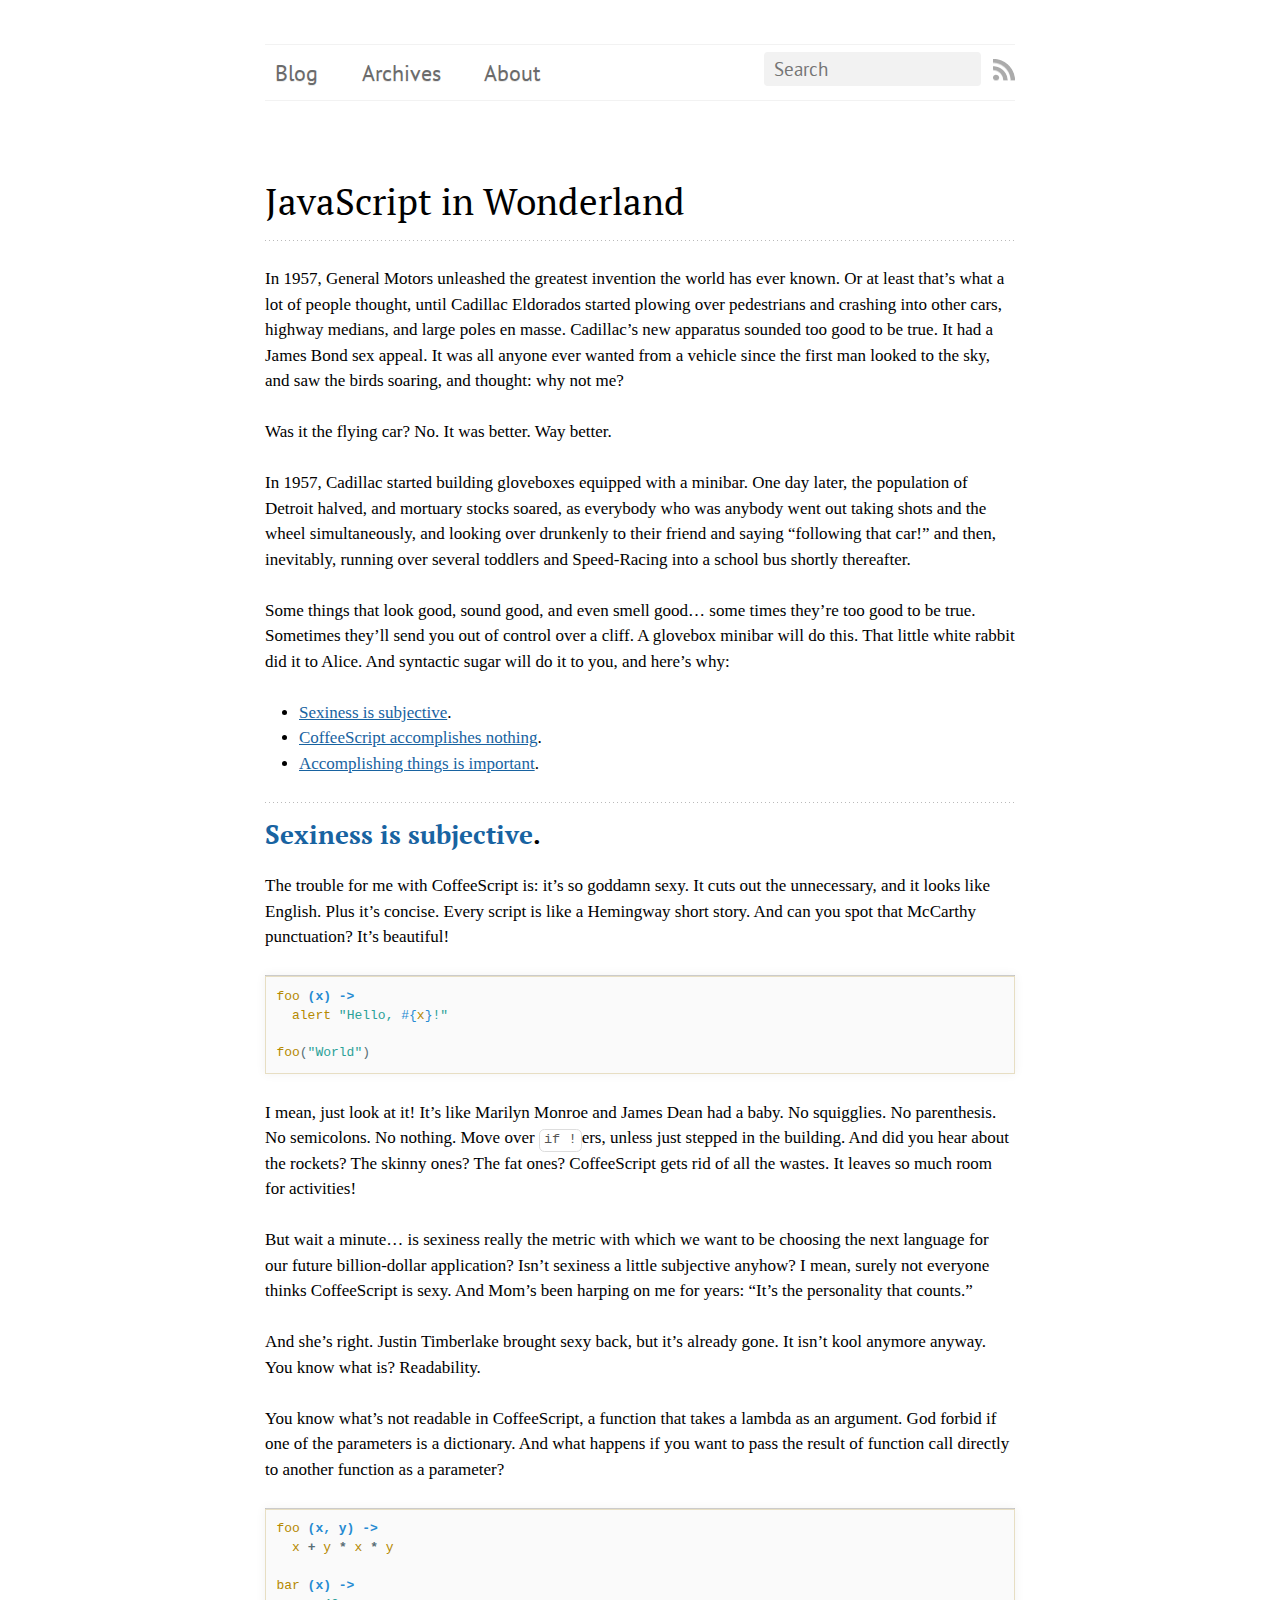
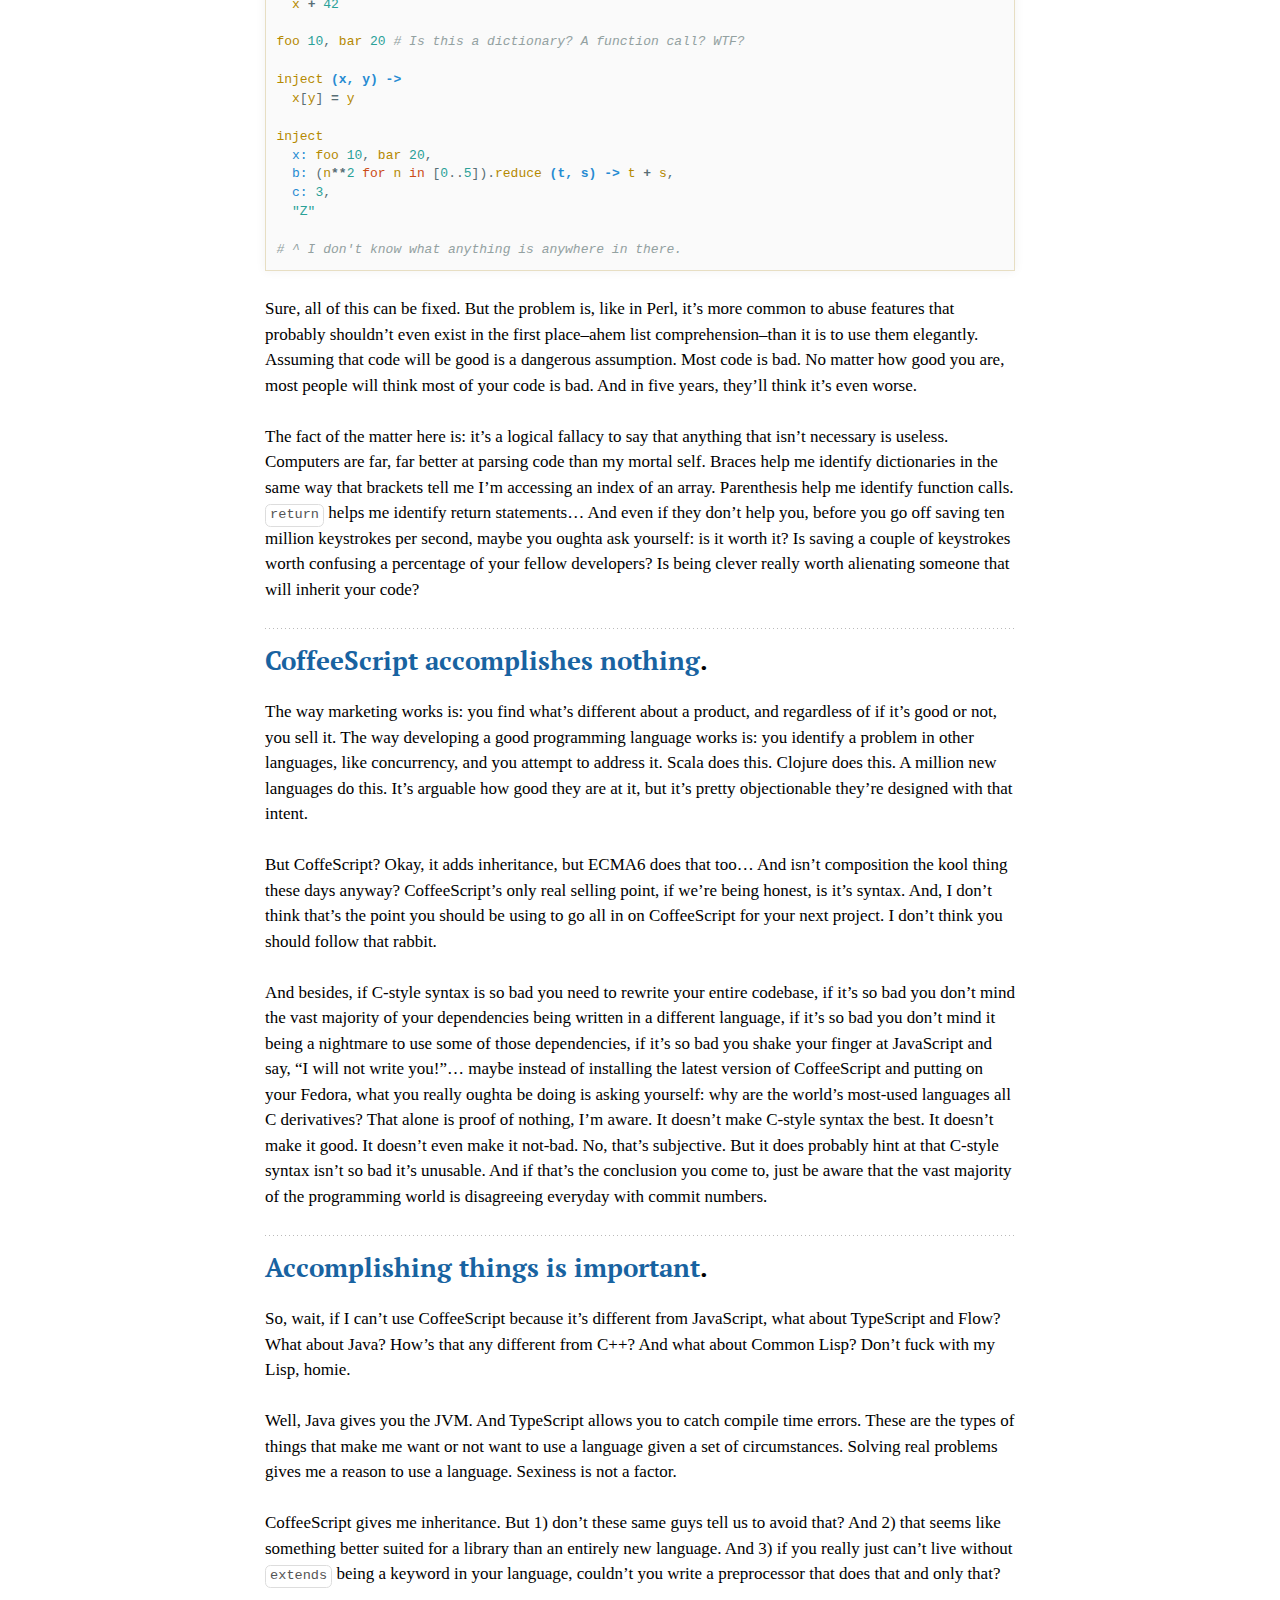
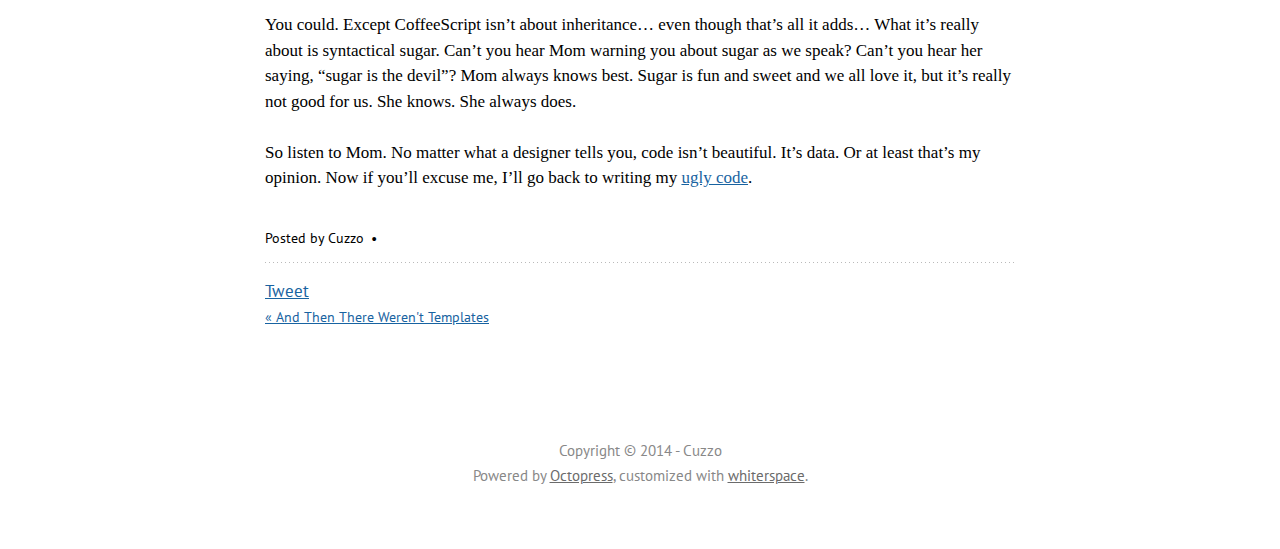
<file: blog/2014/11/20/javascript-in-wonderland/index.html>
<!DOCTYPE html>
<!--[if IEMobile 7 ]><html class="no-js iem7"><![endif]-->
<!--[if lt IE 9]><html class="no-js lte-ie8"><![endif]-->
<!--[if (gt IE 8)|(gt IEMobile 7)|!(IEMobile)|!(IE)]><!--><html class="no-js" lang="en"><!--<![endif]-->
<head>
  <meta charset="utf-8">
  <title>JavaScript in Wonderland - Meditations</title>
  <meta name="author" content="Cuzzo">

  
  <meta name="description" content="In 1957, General Motors unleashed the greatest invention the world has ever known. Or at least that&rsquo;s what a lot of people thought, until &hellip;">
  

  <!-- http://t.co/dKP3o1e -->
  <meta name="HandheldFriendly" content="True">
  <meta name="MobileOptimized" content="320">
  <meta name="viewport" content="width=device-width, initial-scale=1">

  
  <link rel="canonical" href="http://cuzzo.github.io/blog/2014/11/20/javascript-in-wonderland">
  <link href="/favicon.png" rel="icon">
  <link href="/stylesheets/screen.css" media="screen, projection" rel="stylesheet" type="text/css">
  <link href="/atom.xml" rel="alternate" title="Meditations" type="application/atom+xml">
  <script src="/javascripts/modernizr-2.0.js"></script>
  <script src="//ajax.googleapis.com/ajax/libs/jquery/1.9.1/jquery.min.js"></script>
  <script>!window.jQuery && document.write(unescape('%3Cscript src="./javascripts/lib/jquery.min.js"%3E%3C/script%3E'))</script>
  <script src="/javascripts/octopress.js" type="text/javascript"></script>
  <!--Fonts from Google"s Web font directory at http://google.com/webfonts -->
<link href="http://fonts.googleapis.com/css?family=PT+Serif:regular,italic,bold,bolditalic" rel="stylesheet" type="text/css">
<link href="http://fonts.googleapis.com/css?family=PT+Sans:regular,italic,bold,bolditalic" rel="stylesheet" type="text/css">
<link href='http://fonts.googleapis.com/css?family=Open+Sans' rel='stylesheet' type='text/css'>
<link href='http://fonts.googleapis.com/css?family=Fjalla+One' rel='stylesheet' type='text/css'>
  

</head>

<body   class="collapse-sidebar sidebar-footer" >
  <header role="banner">
</header>
  <nav role="navigation"><ul class="subscription" data-subscription="rss">
  <li><a href="/atom.xml" rel="subscribe-rss" title="subscribe via RSS">RSS</a></li>
  
</ul>
  
<form action="https://www.google.com/search" method="get">
  <fieldset role="search">
    <input type="hidden" name="q" value="site:cuzzo.github.io" />
    <input class="search" type="text" name="q" results="0" placeholder="Search"/>
  </fieldset>
</form>
  
<ul class="main-navigation">
  <li><a href="/">Blog</a></li>
  <li><a href="/blog/archives">Archives</a></li>
  <li><a href="/about">About</a></li>
</ul>

</nav>
  <div id="main">
    <div id="content">
      <div>
<article class="hentry" role="article">
  
  <header>
  
    
      <h1 class="entry-title">JavaScript in Wonderland</h1>
    
  
    
      <p class="meta">
        








  


<time datetime="2014-11-20T12:35:39-08:00" pubdate data-updated="true"></time>
        
      </p>
    
  </header>


<div class="entry-content"><p>In 1957, General Motors unleashed the greatest invention the world has ever known. Or at least that&rsquo;s what a lot of people thought, until Cadillac Eldorados started plowing over pedestrians and crashing into other cars, highway medians, and large poles en masse. Cadillac&rsquo;s new apparatus sounded too good to be true. It had a James Bond sex appeal. It was all anyone ever wanted from a vehicle since the first man looked to the sky, and saw the birds soaring, and thought: why not me?</p>

<p>Was it the flying car? No. It was better. Way better.</p>

<p>In 1957, Cadillac started building gloveboxes equipped with a minibar. One day later, the population of Detroit halved, and mortuary stocks soared, as everybody who was anybody went out taking shots and the wheel simultaneously, and looking over drunkenly to their friend and saying &ldquo;following that car!&rdquo; and then, inevitably, running over several toddlers and Speed-Racing into a school bus shortly thereafter.</p>

<p>Some things that look good, sound good, and even smell good&hellip; some times they&rsquo;re too good to be true. Sometimes they&rsquo;ll send you out of control over a cliff. A glovebox minibar will do this. That little white rabbit did it to Alice. And syntactic sugar will do it to you, and here&rsquo;s why:</p>

<ul>
<li><a href="#sexiness-is-subjective">Sexiness is subjective</a>.</li>
<li><a href="#coffeescript-accomplishes-nothing">CoffeeScript accomplishes nothing</a>.</li>
<li><a href="#accomplishing-things-is-important">Accomplishing things is important</a>.</li>
</ul>


<h2><a name="sexiness-is-subjective">Sexiness is subjective</a>.</h2>

<p>The trouble for me with CoffeeScript is: it&rsquo;s so goddamn sexy. It cuts out the unnecessary, and it looks like English. Plus it&rsquo;s concise. Every script is like a Hemingway short story. And can you spot that McCarthy punctuation? It&rsquo;s beautiful!</p>

<div class='bogus-wrapper'><notextile><figure class='code'><figcaption><span></span></figcaption><div class="highlight"><table><tr><td class="gutter"><pre class="line-numbers"><span class='line-number'>1</span>
<span class='line-number'>2</span>
<span class='line-number'>3</span>
<span class='line-number'>4</span>
</pre></td><td class='code'><pre><code class='CoffeeScript'><span class='line'><span class="nx">foo</span> <span class="nf">(x) -&gt;</span>
</span><span class='line'>  <span class="nx">alert</span> <span class="s">&quot;Hello, </span><span class="si">#{</span><span class="nx">x</span><span class="si">}</span><span class="s">!&quot;</span>
</span><span class='line'>
</span><span class='line'><span class="nx">foo</span><span class="p">(</span><span class="s">&quot;World&quot;</span><span class="p">)</span>
</span></code></pre></td></tr></table></div></figure></notextile></div>


<p>I mean, just look at it! It&rsquo;s like Marilyn Monroe and James Dean had a baby. No squigglies. No parenthesis. No semicolons. No nothing. Move over <code>if !</code>ers, unless just stepped in the building. And did you hear about the rockets? The skinny ones? The fat ones? CoffeeScript gets rid of all the wastes. It leaves so much room for activities!</p>

<p>But wait a minute&hellip; is sexiness really the metric with which we want to be choosing the next language for our future billion-dollar application? Isn&rsquo;t sexiness a little subjective anyhow? I mean, surely not everyone thinks CoffeeScript is sexy. And Mom&rsquo;s been harping on me for years: &ldquo;It&rsquo;s the personality that counts.&rdquo;</p>

<p>And she&rsquo;s right. Justin Timberlake brought sexy back, but it&rsquo;s already gone. It isn&rsquo;t kool anymore anyway. You know what is? Readability.</p>

<p>You know what&rsquo;s not readable in CoffeeScript, a function that takes a lambda as an argument. God forbid if one of the parameters is a dictionary. And what happens if you want to pass the result of function call directly to another function as a parameter?</p>

<div class='bogus-wrapper'><notextile><figure class='code'><figcaption><span></span></figcaption><div class="highlight"><table><tr><td class="gutter"><pre class="line-numbers"><span class='line-number'>1</span>
<span class='line-number'>2</span>
<span class='line-number'>3</span>
<span class='line-number'>4</span>
<span class='line-number'>5</span>
<span class='line-number'>6</span>
<span class='line-number'>7</span>
<span class='line-number'>8</span>
<span class='line-number'>9</span>
<span class='line-number'>10</span>
<span class='line-number'>11</span>
<span class='line-number'>12</span>
<span class='line-number'>13</span>
<span class='line-number'>14</span>
<span class='line-number'>15</span>
<span class='line-number'>16</span>
<span class='line-number'>17</span>
<span class='line-number'>18</span>
</pre></td><td class='code'><pre><code class='CoffeeScript'><span class='line'><span class="nx">foo</span> <span class="nf">(x, y) -&gt;</span>
</span><span class='line'>  <span class="nx">x</span> <span class="o">+</span> <span class="nx">y</span> <span class="o">*</span> <span class="nx">x</span> <span class="o">*</span> <span class="nx">y</span>
</span><span class='line'>
</span><span class='line'><span class="nx">bar</span> <span class="nf">(x) -&gt;</span>
</span><span class='line'>  <span class="nx">x</span> <span class="o">+</span> <span class="mi">42</span>
</span><span class='line'>
</span><span class='line'><span class="nx">foo</span> <span class="mi">10</span><span class="p">,</span> <span class="nx">bar</span> <span class="mi">20</span> <span class="c1"># Is this a dictionary? A function call? WTF?</span>
</span><span class='line'>
</span><span class='line'><span class="nx">inject</span> <span class="nf">(x, y) -&gt;</span>
</span><span class='line'>  <span class="nx">x</span><span class="p">[</span><span class="nx">y</span><span class="p">]</span> <span class="o">=</span> <span class="nx">y</span>
</span><span class='line'>
</span><span class='line'><span class="nx">inject</span>
</span><span class='line'>  <span class="nv">x: </span><span class="nx">foo</span> <span class="mi">10</span><span class="p">,</span> <span class="nx">bar</span> <span class="mi">20</span><span class="p">,</span>
</span><span class='line'>  <span class="nv">b: </span><span class="p">(</span><span class="nx">n</span><span class="o">**</span><span class="mi">2</span> <span class="k">for</span> <span class="nx">n</span> <span class="k">in</span> <span class="p">[</span><span class="mi">0</span><span class="p">..</span><span class="mi">5</span><span class="p">]).</span><span class="nx">reduce</span> <span class="nf">(t, s) -&gt;</span> <span class="nx">t</span> <span class="o">+</span> <span class="nx">s</span><span class="p">,</span>
</span><span class='line'>  <span class="nv">c: </span><span class="mi">3</span><span class="p">,</span>
</span><span class='line'>  <span class="s">&quot;Z&quot;</span>
</span><span class='line'>
</span><span class='line'><span class="c1"># ^ I don&#39;t know what anything is anywhere in there.</span>
</span></code></pre></td></tr></table></div></figure></notextile></div>


<p>Sure, all of this can be fixed. But the problem is, like in Perl, it&rsquo;s more common to abuse features that probably shouldn&rsquo;t even exist in the first place&ndash;ahem list comprehension&ndash;than it is to use them elegantly. Assuming that code will be good is a dangerous assumption. Most code is bad. No matter how good you are, most people will think most of your code is bad. And in five years, they&rsquo;ll think it&rsquo;s even worse.</p>

<p>The fact of the matter here is: it&rsquo;s a logical fallacy to say that anything that isn&rsquo;t necessary is useless. Computers are far, far better at parsing code than my mortal self. Braces help me identify dictionaries in the same way that brackets tell me I&rsquo;m accessing an index of an array. Parenthesis help me identify function calls. <code>return</code> helps me identify return statements&hellip; And even if they don&rsquo;t help you, before you go off saving ten million keystrokes per second, maybe you oughta ask yourself: is it worth it? Is saving a couple of keystrokes worth confusing a percentage of your fellow developers? Is being clever really worth alienating someone that will inherit your code?</p>

<h2><a name="coffeescript-accomplishes-nothing">CoffeeScript accomplishes nothing</a>.</h2>

<p>The way marketing works is: you find what&rsquo;s different about a product, and regardless of if it&rsquo;s good or not, you sell it. The way developing a good programming language works is: you identify a problem in other languages, like concurrency, and you attempt to address it. Scala does this. Clojure does this. A million new languages do this. It&rsquo;s arguable how good they are at it, but it&rsquo;s pretty objectionable they&rsquo;re designed with that intent.</p>

<p>But CoffeScript? Okay, it adds inheritance, but ECMA6 does that too&hellip; And isn&rsquo;t composition the kool thing these days anyway? CoffeeScript&rsquo;s only real selling point, if we&rsquo;re being honest, is it&rsquo;s syntax. And, I don&rsquo;t think that&rsquo;s the point you should be using to go all in on CoffeeScript for your next project. I don&rsquo;t think you should follow that rabbit.</p>

<p>And besides, if C-style syntax is so bad you need to rewrite your entire codebase, if it&rsquo;s so bad you don&rsquo;t mind the vast majority of your dependencies being written in a different language, if it&rsquo;s so bad you don&rsquo;t mind it being a nightmare to use some of those dependencies, if it&rsquo;s so bad you shake your finger at JavaScript and say, &ldquo;I will not write you!&rdquo;&hellip; maybe instead of installing the latest version of CoffeeScript and putting on your Fedora, what you really oughta be doing is asking yourself: why are the world&rsquo;s most-used languages all C derivatives? That alone is proof of nothing, I&rsquo;m aware. It doesn&rsquo;t make C-style syntax the best. It doesn&rsquo;t make it good. It doesn&rsquo;t even make it not-bad. No, that&rsquo;s subjective. But it does probably hint at that C-style syntax isn&rsquo;t so bad it&rsquo;s unusable. And if that&rsquo;s the conclusion you come to, just be aware that the vast majority of the programming world is disagreeing everyday with commit numbers.</p>

<h2><a name="accomplishing-things-is-important">Accomplishing things is important</a>.</h2>

<p>So, wait, if I can&rsquo;t use CoffeeScript because it&rsquo;s different from JavaScript, what about TypeScript and Flow? What about Java? How&rsquo;s that any different from C++? And what about Common Lisp? Don&rsquo;t fuck with my Lisp, homie.</p>

<p>Well, Java gives you the JVM. And TypeScript allows you to catch compile time errors. These are the types of things that make me want or not want to use a language given a set of circumstances. Solving real problems gives me a reason to use a language. Sexiness is not a factor.</p>

<p>CoffeeScript gives me inheritance. But 1) don&rsquo;t these same guys tell us to avoid that? And 2) that seems like something better suited for a library than an entirely new language. And 3) if you really just can&rsquo;t live without <code>extends</code> being a keyword in your language, couldn&rsquo;t you write a preprocessor that does that and only that?</p>

<p>You could. Except CoffeeScript isn&rsquo;t about inheritance&hellip; even though that&rsquo;s all it adds&hellip; What it&rsquo;s really about is syntactical sugar. Can&rsquo;t you hear Mom warning you about sugar as we speak? Can&rsquo;t you hear her saying, &ldquo;sugar is the devil&rdquo;? Mom always knows best. Sugar is fun and sweet and we all love it, but it&rsquo;s really not good for us. She knows. She always does.</p>

<p>So listen to Mom. No matter what a designer tells you, code isn&rsquo;t beautiful. It&rsquo;s data. Or at least that&rsquo;s my opinion. Now if you&rsquo;ll excuse me, I&rsquo;ll go back to writing my <a href="/blog/2014/08/25/pretty-code-ugly/">ugly code</a>.</p>
</div>


  <footer>
    <p class="meta">
      
  

<span class="byline author vcard">Posted by <span class="fn">Cuzzo</span></span>

      








  


<time datetime="2014-11-20T12:35:39-08:00" pubdate data-updated="true"></time>
      


    </p>
    
      <div class="sharing">
  
  <a href="http://twitter.com/share" class="twitter-share-button" data-url="http://cuzzo.github.io/blog/2014/11/20/javascript-in-wonderland/" data-via="" data-counturl="http://cuzzo.github.io/blog/2014/11/20/javascript-in-wonderland/" >Tweet</a>
  
  
  
</div>

    
    <p class="meta">
      
        <a class="basic-alignment left" href="/blog/2014/09/16/and-then-there-werent-templates/" title="Previous Post: And Then There Weren't Templates">&laquo; And Then There Weren't Templates</a>
      
      
    </p>
  </footer>
</article>

</div>

<aside class="sidebar">
  
    <section>
  <h1>Recent Posts</h1>
  <ul id="recent_posts">
    
      <li class="post">
        <a href="/blog/2014/11/20/javascript-in-wonderland/">JavaScript in Wonderland</a>
      </li>
    
      <li class="post">
        <a href="/blog/2014/09/16/and-then-there-werent-templates/">And Then There Weren't Templates</a>
      </li>
    
      <li class="post">
        <a href="/blog/2014/09/14/logicless-templates-lol/">Logicless Templates: LOL</a>
      </li>
    
      <li class="post">
        <a href="/blog/2014/08/29/80-characters-is-enough/">80 Characters Is Enough</a>
      </li>
    
      <li class="post">
        <a href="/blog/2014/08/25/pretty-code-ugly/">Pretty Code Ugly</a>
      </li>
    
  </ul>
</section>





  
</aside>


    </div>
  </div>
  <footer role="contentinfo"><p>
  Copyright &copy; 2014 - Cuzzo <br/>
  <span class="credit">Powered by <a href="http://octopress.org">Octopress</a>, customized with <a href="https://github.com/mjhea0/whiterspace">whiterspace</a>.</span>
</p>

</footer>
  







  <script type="text/javascript">
    (function(){
      var twitterWidgets = document.createElement('script');
      twitterWidgets.type = 'text/javascript';
      twitterWidgets.async = true;
      twitterWidgets.src = 'http://platform.twitter.com/widgets.js';
      document.getElementsByTagName('head')[0].appendChild(twitterWidgets);
    })();
  </script>





</body>
</html>
</file>
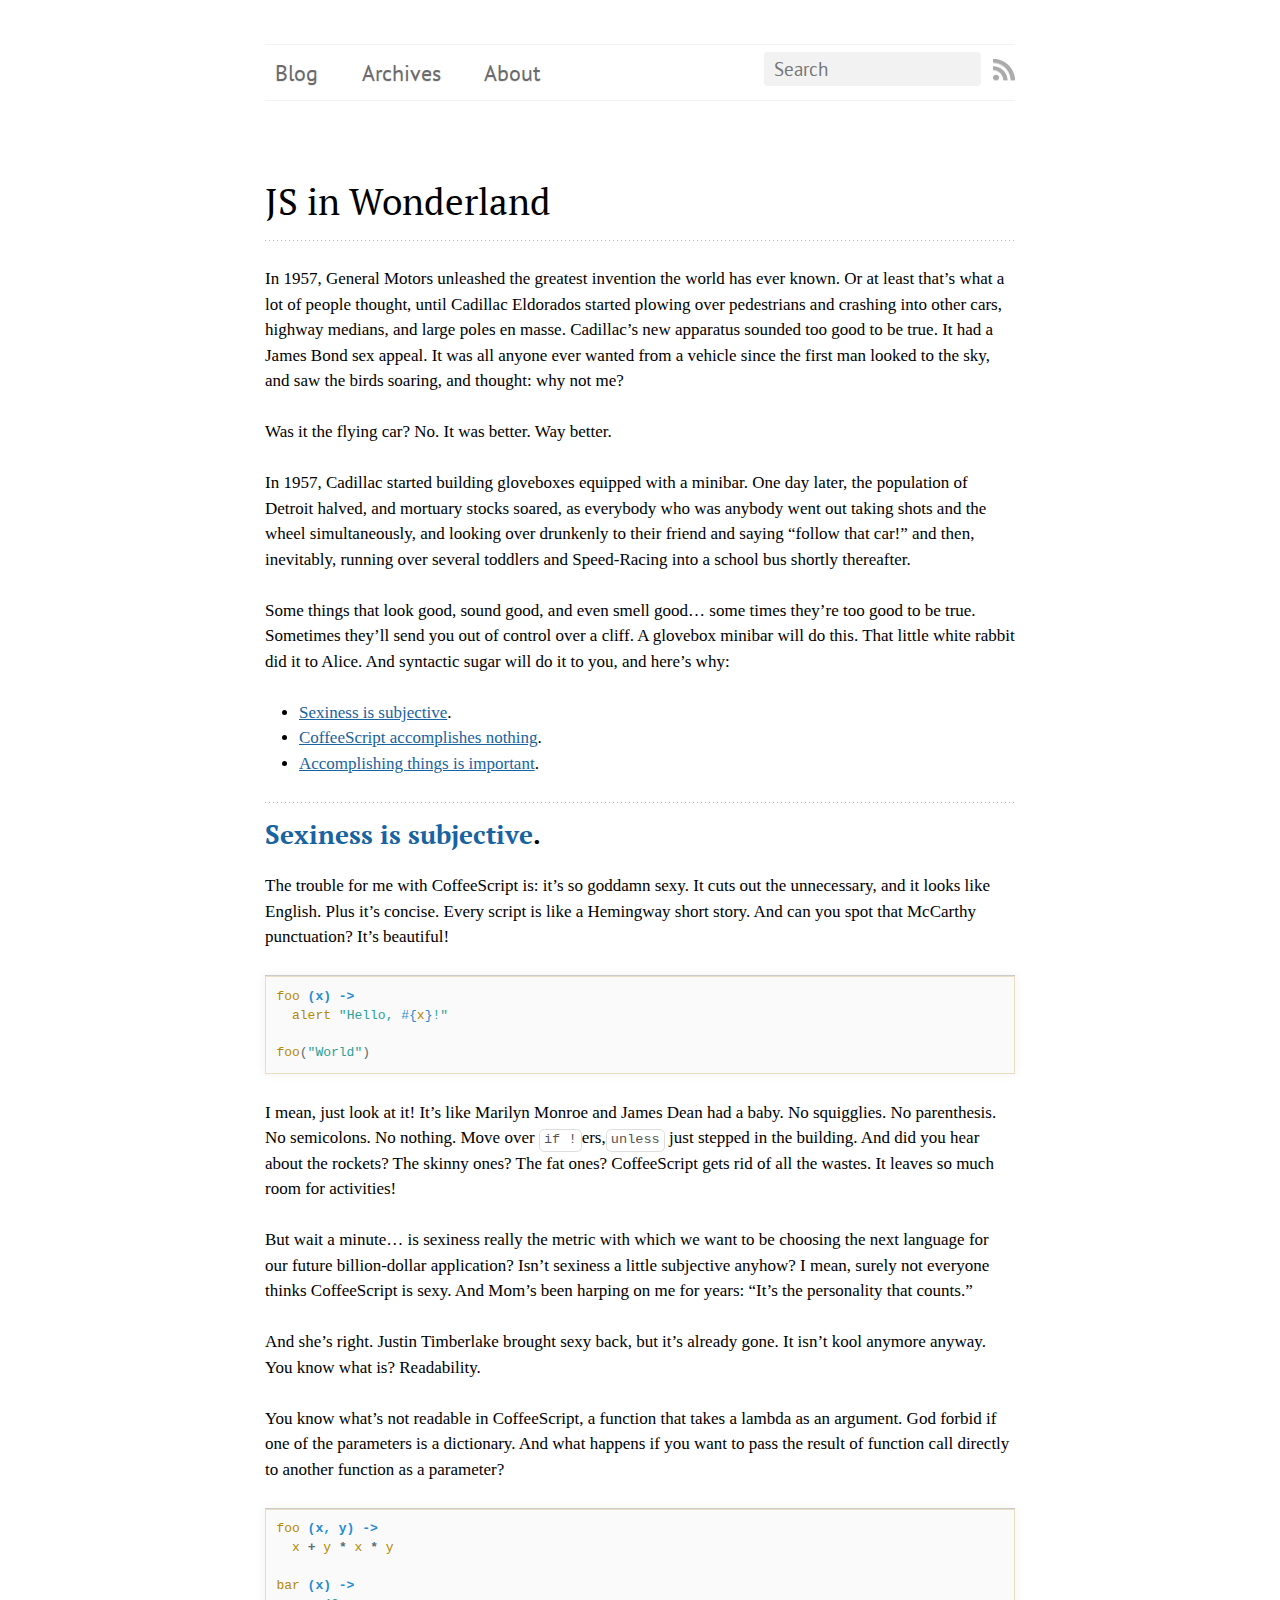
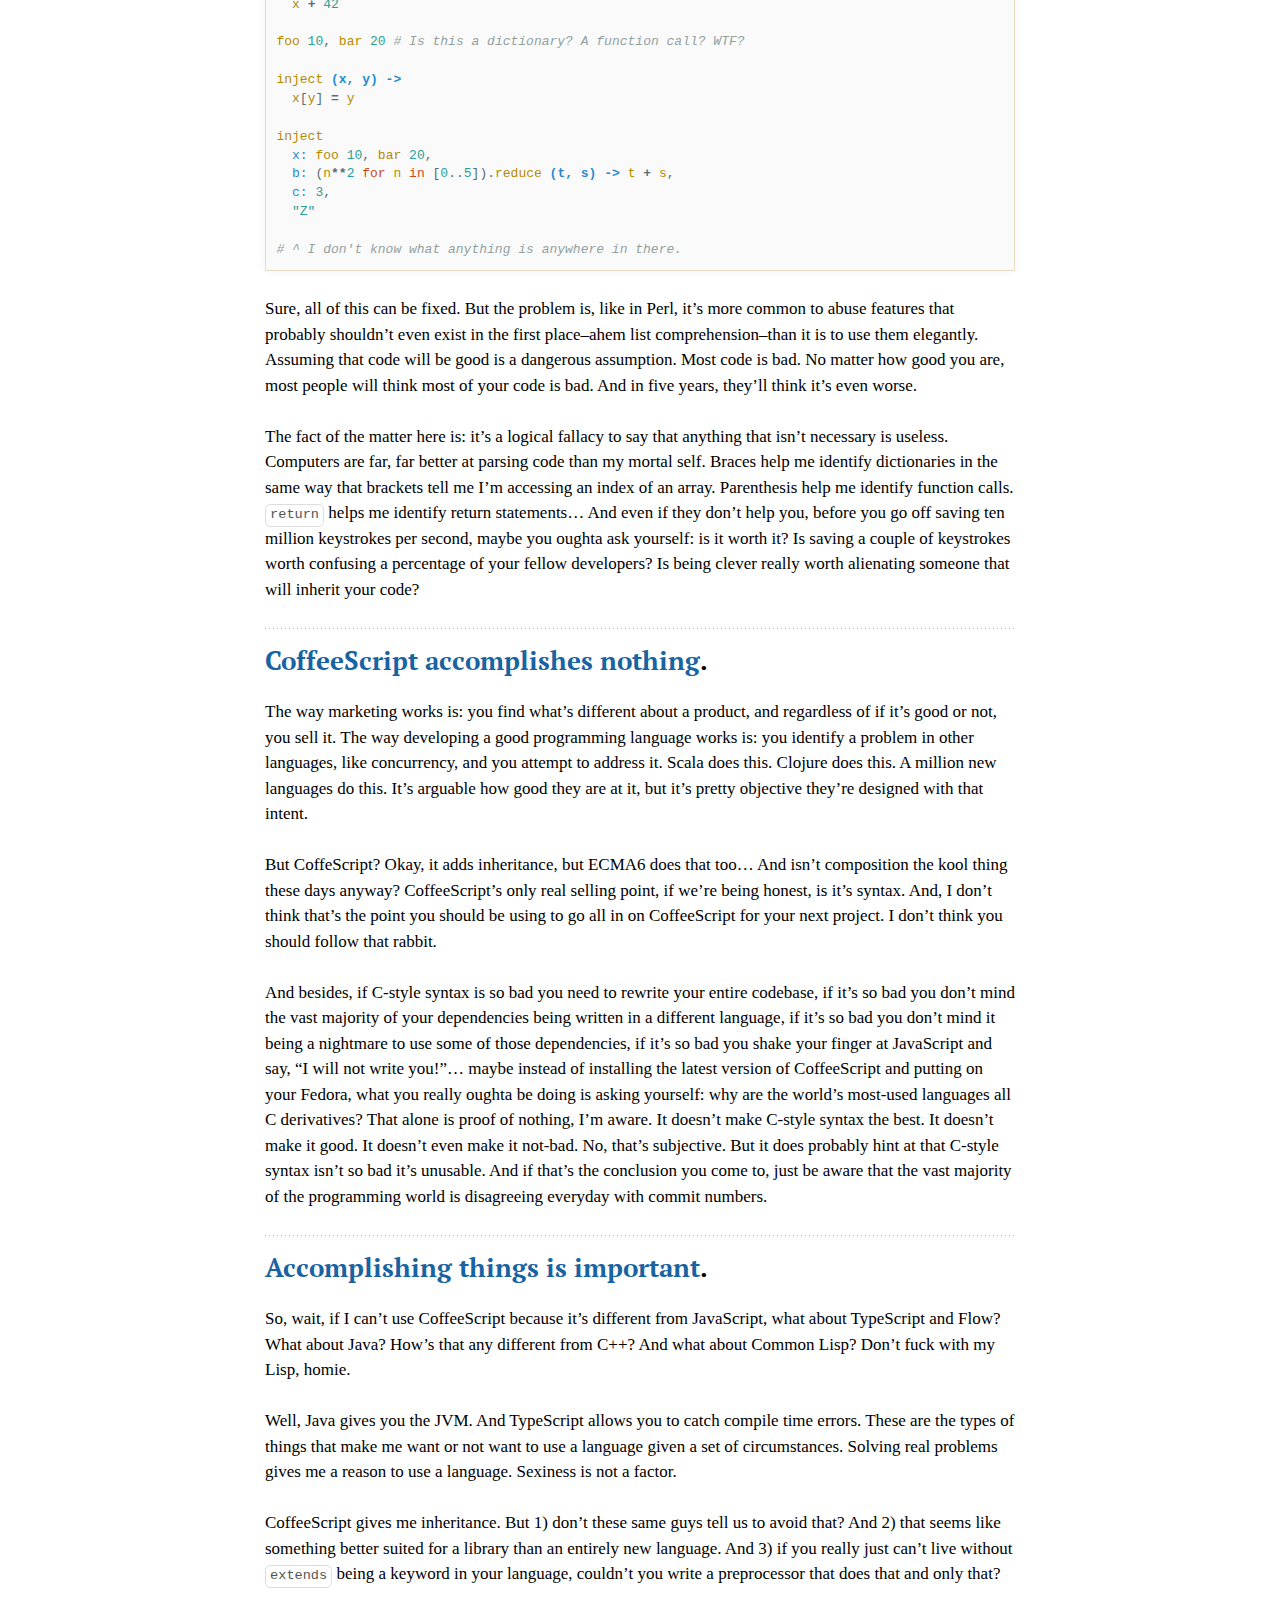
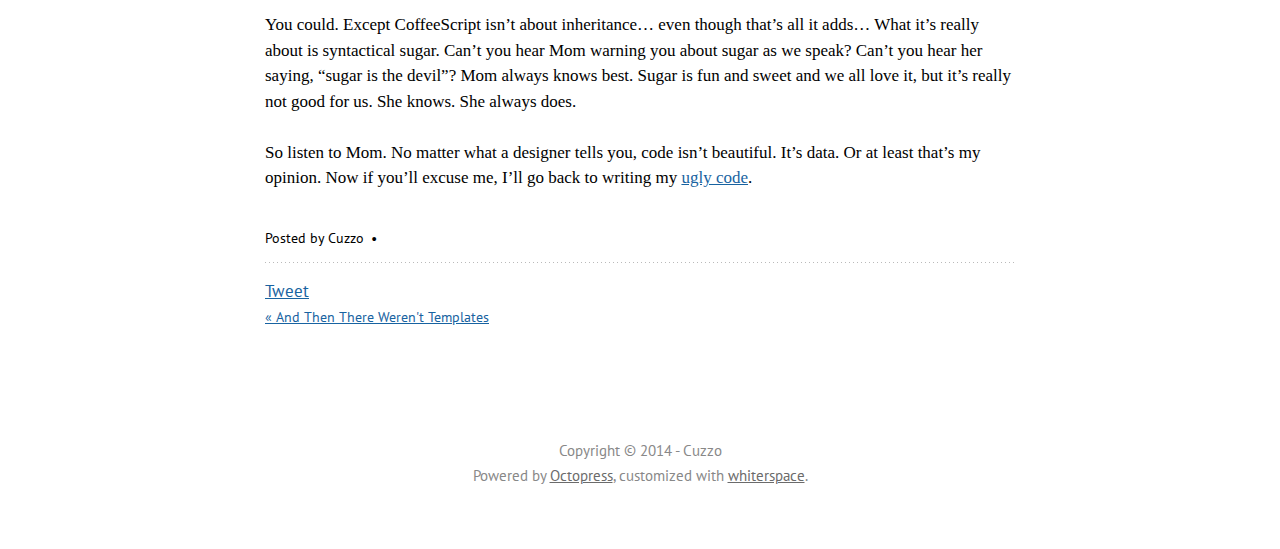
<file: blog/2014/11/20/js-in-wonderland/index.html>
<!DOCTYPE html>
<!--[if IEMobile 7 ]><html class="no-js iem7"><![endif]-->
<!--[if lt IE 9]><html class="no-js lte-ie8"><![endif]-->
<!--[if (gt IE 8)|(gt IEMobile 7)|!(IEMobile)|!(IE)]><!--><html class="no-js" lang="en"><!--<![endif]-->
<head>
  <meta charset="utf-8">
  <title>JS in Wonderland - Meditations</title>
  <meta name="author" content="Cuzzo">

  
  <meta name="description" content="In 1957, General Motors unleashed the greatest invention the world has ever known. Or at least that&rsquo;s what a lot of people thought, until &hellip;">
  

  <!-- http://t.co/dKP3o1e -->
  <meta name="HandheldFriendly" content="True">
  <meta name="MobileOptimized" content="320">
  <meta name="viewport" content="width=device-width, initial-scale=1">

  
  <link rel="canonical" href="http://cuzzo.github.io/blog/2014/11/20/js-in-wonderland">
  <link href="/favicon.png" rel="icon">
  <link href="/stylesheets/screen.css" media="screen, projection" rel="stylesheet" type="text/css">
  <link href="/atom.xml" rel="alternate" title="Meditations" type="application/atom+xml">
  <script src="/javascripts/modernizr-2.0.js"></script>
  <script src="//ajax.googleapis.com/ajax/libs/jquery/1.9.1/jquery.min.js"></script>
  <script>!window.jQuery && document.write(unescape('%3Cscript src="./javascripts/lib/jquery.min.js"%3E%3C/script%3E'))</script>
  <script src="/javascripts/octopress.js" type="text/javascript"></script>
  <!--Fonts from Google"s Web font directory at http://google.com/webfonts -->
<link href="http://fonts.googleapis.com/css?family=PT+Serif:regular,italic,bold,bolditalic" rel="stylesheet" type="text/css">
<link href="http://fonts.googleapis.com/css?family=PT+Sans:regular,italic,bold,bolditalic" rel="stylesheet" type="text/css">
<link href='http://fonts.googleapis.com/css?family=Open+Sans' rel='stylesheet' type='text/css'>
<link href='http://fonts.googleapis.com/css?family=Fjalla+One' rel='stylesheet' type='text/css'>
  

</head>

<body   class="collapse-sidebar sidebar-footer" >
  <header role="banner">
</header>
  <nav role="navigation"><ul class="subscription" data-subscription="rss">
  <li><a href="/atom.xml" rel="subscribe-rss" title="subscribe via RSS">RSS</a></li>
  
</ul>
  
<form action="https://www.google.com/search" method="get">
  <fieldset role="search">
    <input type="hidden" name="q" value="site:cuzzo.github.io" />
    <input class="search" type="text" name="q" results="0" placeholder="Search"/>
  </fieldset>
</form>
  
<ul class="main-navigation">
  <li><a href="/">Blog</a></li>
  <li><a href="/blog/archives">Archives</a></li>
  <li><a href="/about">About</a></li>
</ul>

</nav>
  <div id="main">
    <div id="content">
      <div>
<article class="hentry" role="article">
  
  <header>
  
    
      <h1 class="entry-title">JS in Wonderland</h1>
    
  
    
      <p class="meta">
        








  


<time datetime="2014-11-20T12:35:39-08:00" pubdate data-updated="true"></time>
        
      </p>
    
  </header>


<div class="entry-content"><p>In 1957, General Motors unleashed the greatest invention the world has ever known. Or at least that&rsquo;s what a lot of people thought, until Cadillac Eldorados started plowing over pedestrians and crashing into other cars, highway medians, and large poles en masse. Cadillac&rsquo;s new apparatus sounded too good to be true. It had a James Bond sex appeal. It was all anyone ever wanted from a vehicle since the first man looked to the sky, and saw the birds soaring, and thought: why not me?</p>

<p>Was it the flying car? No. It was better. Way better.</p>

<p>In 1957, Cadillac started building gloveboxes equipped with a minibar. One day later, the population of Detroit halved, and mortuary stocks soared, as everybody who was anybody went out taking shots and the wheel simultaneously, and looking over drunkenly to their friend and saying &ldquo;follow that car!&rdquo; and then, inevitably, running over several toddlers and Speed-Racing into a school bus shortly thereafter.</p>

<p>Some things that look good, sound good, and even smell good&hellip; some times they&rsquo;re too good to be true. Sometimes they&rsquo;ll send you out of control over a cliff. A glovebox minibar will do this. That little white rabbit did it to Alice. And syntactic sugar will do it to you, and here&rsquo;s why:</p>

<ul>
<li><a href="#sexiness-is-subjective">Sexiness is subjective</a>.</li>
<li><a href="#coffeescript-accomplishes-nothing">CoffeeScript accomplishes nothing</a>.</li>
<li><a href="#accomplishing-things-is-important">Accomplishing things is important</a>.</li>
</ul>


<h2><a name="sexiness-is-subjective">Sexiness is subjective</a>.</h2>

<p>The trouble for me with CoffeeScript is: it&rsquo;s so goddamn sexy. It cuts out the unnecessary, and it looks like English. Plus it&rsquo;s concise. Every script is like a Hemingway short story. And can you spot that McCarthy punctuation? It&rsquo;s beautiful!</p>

<div class='bogus-wrapper'><notextile><figure class='code'><figcaption><span></span></figcaption><div class="highlight"><table><tr><td class="gutter"><pre class="line-numbers"><span class='line-number'>1</span>
<span class='line-number'>2</span>
<span class='line-number'>3</span>
<span class='line-number'>4</span>
</pre></td><td class='code'><pre><code class='CoffeeScript'><span class='line'><span class="nx">foo</span> <span class="nf">(x) -&gt;</span>
</span><span class='line'>  <span class="nx">alert</span> <span class="s">&quot;Hello, </span><span class="si">#{</span><span class="nx">x</span><span class="si">}</span><span class="s">!&quot;</span>
</span><span class='line'>
</span><span class='line'><span class="nx">foo</span><span class="p">(</span><span class="s">&quot;World&quot;</span><span class="p">)</span>
</span></code></pre></td></tr></table></div></figure></notextile></div>


<p>I mean, just look at it! It&rsquo;s like Marilyn Monroe and James Dean had a baby. No squigglies. No parenthesis. No semicolons. No nothing. Move over <code>if !</code>ers,<code>unless</code> just stepped in the building. And did you hear about the rockets? The skinny ones? The fat ones? CoffeeScript gets rid of all the wastes. It leaves so much room for activities!</p>

<p>But wait a minute&hellip; is sexiness really the metric with which we want to be choosing the next language for our future billion-dollar application? Isn&rsquo;t sexiness a little subjective anyhow? I mean, surely not everyone thinks CoffeeScript is sexy. And Mom&rsquo;s been harping on me for years: &ldquo;It&rsquo;s the personality that counts.&rdquo;</p>

<p>And she&rsquo;s right. Justin Timberlake brought sexy back, but it&rsquo;s already gone. It isn&rsquo;t kool anymore anyway. You know what is? Readability.</p>

<p>You know what&rsquo;s not readable in CoffeeScript, a function that takes a lambda as an argument. God forbid if one of the parameters is a dictionary. And what happens if you want to pass the result of function call directly to another function as a parameter?</p>

<div class='bogus-wrapper'><notextile><figure class='code'><figcaption><span></span></figcaption><div class="highlight"><table><tr><td class="gutter"><pre class="line-numbers"><span class='line-number'>1</span>
<span class='line-number'>2</span>
<span class='line-number'>3</span>
<span class='line-number'>4</span>
<span class='line-number'>5</span>
<span class='line-number'>6</span>
<span class='line-number'>7</span>
<span class='line-number'>8</span>
<span class='line-number'>9</span>
<span class='line-number'>10</span>
<span class='line-number'>11</span>
<span class='line-number'>12</span>
<span class='line-number'>13</span>
<span class='line-number'>14</span>
<span class='line-number'>15</span>
<span class='line-number'>16</span>
<span class='line-number'>17</span>
<span class='line-number'>18</span>
</pre></td><td class='code'><pre><code class='CoffeeScript'><span class='line'><span class="nx">foo</span> <span class="nf">(x, y) -&gt;</span>
</span><span class='line'>  <span class="nx">x</span> <span class="o">+</span> <span class="nx">y</span> <span class="o">*</span> <span class="nx">x</span> <span class="o">*</span> <span class="nx">y</span>
</span><span class='line'>
</span><span class='line'><span class="nx">bar</span> <span class="nf">(x) -&gt;</span>
</span><span class='line'>  <span class="nx">x</span> <span class="o">+</span> <span class="mi">42</span>
</span><span class='line'>
</span><span class='line'><span class="nx">foo</span> <span class="mi">10</span><span class="p">,</span> <span class="nx">bar</span> <span class="mi">20</span> <span class="c1"># Is this a dictionary? A function call? WTF?</span>
</span><span class='line'>
</span><span class='line'><span class="nx">inject</span> <span class="nf">(x, y) -&gt;</span>
</span><span class='line'>  <span class="nx">x</span><span class="p">[</span><span class="nx">y</span><span class="p">]</span> <span class="o">=</span> <span class="nx">y</span>
</span><span class='line'>
</span><span class='line'><span class="nx">inject</span>
</span><span class='line'>  <span class="nv">x: </span><span class="nx">foo</span> <span class="mi">10</span><span class="p">,</span> <span class="nx">bar</span> <span class="mi">20</span><span class="p">,</span>
</span><span class='line'>  <span class="nv">b: </span><span class="p">(</span><span class="nx">n</span><span class="o">**</span><span class="mi">2</span> <span class="k">for</span> <span class="nx">n</span> <span class="k">in</span> <span class="p">[</span><span class="mi">0</span><span class="p">..</span><span class="mi">5</span><span class="p">]).</span><span class="nx">reduce</span> <span class="nf">(t, s) -&gt;</span> <span class="nx">t</span> <span class="o">+</span> <span class="nx">s</span><span class="p">,</span>
</span><span class='line'>  <span class="nv">c: </span><span class="mi">3</span><span class="p">,</span>
</span><span class='line'>  <span class="s">&quot;Z&quot;</span>
</span><span class='line'>
</span><span class='line'><span class="c1"># ^ I don&#39;t know what anything is anywhere in there.</span>
</span></code></pre></td></tr></table></div></figure></notextile></div>


<p>Sure, all of this can be fixed. But the problem is, like in Perl, it&rsquo;s more common to abuse features that probably shouldn&rsquo;t even exist in the first place&ndash;ahem list comprehension&ndash;than it is to use them elegantly. Assuming that code will be good is a dangerous assumption. Most code is bad. No matter how good you are, most people will think most of your code is bad. And in five years, they&rsquo;ll think it&rsquo;s even worse.</p>

<p>The fact of the matter here is: it&rsquo;s a logical fallacy to say that anything that isn&rsquo;t necessary is useless. Computers are far, far better at parsing code than my mortal self. Braces help me identify dictionaries in the same way that brackets tell me I&rsquo;m accessing an index of an array. Parenthesis help me identify function calls. <code>return</code> helps me identify return statements&hellip; And even if they don&rsquo;t help you, before you go off saving ten million keystrokes per second, maybe you oughta ask yourself: is it worth it? Is saving a couple of keystrokes worth confusing a percentage of your fellow developers? Is being clever really worth alienating someone that will inherit your code?</p>

<h2><a name="coffeescript-accomplishes-nothing">CoffeeScript accomplishes nothing</a>.</h2>

<p>The way marketing works is: you find what&rsquo;s different about a product, and regardless of if it&rsquo;s good or not, you sell it. The way developing a good programming language works is: you identify a problem in other languages, like concurrency, and you attempt to address it. Scala does this. Clojure does this. A million new languages do this. It&rsquo;s arguable how good they are at it, but it&rsquo;s pretty objective they&rsquo;re designed with that intent.</p>

<p>But CoffeScript? Okay, it adds inheritance, but ECMA6 does that too&hellip; And isn&rsquo;t composition the kool thing these days anyway? CoffeeScript&rsquo;s only real selling point, if we&rsquo;re being honest, is it&rsquo;s syntax. And, I don&rsquo;t think that&rsquo;s the point you should be using to go all in on CoffeeScript for your next project. I don&rsquo;t think you should follow that rabbit.</p>

<p>And besides, if C-style syntax is so bad you need to rewrite your entire codebase, if it&rsquo;s so bad you don&rsquo;t mind the vast majority of your dependencies being written in a different language, if it&rsquo;s so bad you don&rsquo;t mind it being a nightmare to use some of those dependencies, if it&rsquo;s so bad you shake your finger at JavaScript and say, &ldquo;I will not write you!&rdquo;&hellip; maybe instead of installing the latest version of CoffeeScript and putting on your Fedora, what you really oughta be doing is asking yourself: why are the world&rsquo;s most-used languages all C derivatives? That alone is proof of nothing, I&rsquo;m aware. It doesn&rsquo;t make C-style syntax the best. It doesn&rsquo;t make it good. It doesn&rsquo;t even make it not-bad. No, that&rsquo;s subjective. But it does probably hint at that C-style syntax isn&rsquo;t so bad it&rsquo;s unusable. And if that&rsquo;s the conclusion you come to, just be aware that the vast majority of the programming world is disagreeing everyday with commit numbers.</p>

<h2><a name="accomplishing-things-is-important">Accomplishing things is important</a>.</h2>

<p>So, wait, if I can&rsquo;t use CoffeeScript because it&rsquo;s different from JavaScript, what about TypeScript and Flow? What about Java? How&rsquo;s that any different from C++? And what about Common Lisp? Don&rsquo;t fuck with my Lisp, homie.</p>

<p>Well, Java gives you the JVM. And TypeScript allows you to catch compile time errors. These are the types of things that make me want or not want to use a language given a set of circumstances. Solving real problems gives me a reason to use a language. Sexiness is not a factor.</p>

<p>CoffeeScript gives me inheritance. But 1) don&rsquo;t these same guys tell us to avoid that? And 2) that seems like something better suited for a library than an entirely new language. And 3) if you really just can&rsquo;t live without <code>extends</code> being a keyword in your language, couldn&rsquo;t you write a preprocessor that does that and only that?</p>

<p>You could. Except CoffeeScript isn&rsquo;t about inheritance&hellip; even though that&rsquo;s all it adds&hellip; What it&rsquo;s really about is syntactical sugar. Can&rsquo;t you hear Mom warning you about sugar as we speak? Can&rsquo;t you hear her saying, &ldquo;sugar is the devil&rdquo;? Mom always knows best. Sugar is fun and sweet and we all love it, but it&rsquo;s really not good for us. She knows. She always does.</p>

<p>So listen to Mom. No matter what a designer tells you, code isn&rsquo;t beautiful. It&rsquo;s data. Or at least that&rsquo;s my opinion. Now if you&rsquo;ll excuse me, I&rsquo;ll go back to writing my <a href="/blog/2014/08/25/pretty-code-ugly/">ugly code</a>.</p>
</div>


  <footer>
    <p class="meta">
      
  

<span class="byline author vcard">Posted by <span class="fn">Cuzzo</span></span>

      








  


<time datetime="2014-11-20T12:35:39-08:00" pubdate data-updated="true"></time>
      


    </p>
    
      <div class="sharing">
  
  <a href="http://twitter.com/share" class="twitter-share-button" data-url="http://cuzzo.github.io/blog/2014/11/20/js-in-wonderland/" data-via="" data-counturl="http://cuzzo.github.io/blog/2014/11/20/js-in-wonderland/" >Tweet</a>
  
  
  
</div>

    
    <p class="meta">
      
        <a class="basic-alignment left" href="/blog/2014/09/16/and-then-there-werent-templates/" title="Previous Post: And Then There Weren't Templates">&laquo; And Then There Weren't Templates</a>
      
      
    </p>
  </footer>
</article>

</div>

<aside class="sidebar">
  
    <section>
  <h1>Recent Posts</h1>
  <ul id="recent_posts">
    
      <li class="post">
        <a href="/blog/2014/11/20/js-in-wonderland/">JS in Wonderland</a>
      </li>
    
      <li class="post">
        <a href="/blog/2014/09/16/and-then-there-werent-templates/">And Then There Weren't Templates</a>
      </li>
    
      <li class="post">
        <a href="/blog/2014/09/14/logicless-templates-lol/">Logicless Templates: LOL</a>
      </li>
    
      <li class="post">
        <a href="/blog/2014/08/29/80-characters-is-enough/">80 Characters Is Enough</a>
      </li>
    
      <li class="post">
        <a href="/blog/2014/08/25/pretty-code-ugly/">Pretty Code Ugly</a>
      </li>
    
  </ul>
</section>





  
</aside>


    </div>
  </div>
  <footer role="contentinfo"><p>
  Copyright &copy; 2014 - Cuzzo <br/>
  <span class="credit">Powered by <a href="http://octopress.org">Octopress</a>, customized with <a href="https://github.com/mjhea0/whiterspace">whiterspace</a>.</span>
</p>

</footer>
  







  <script type="text/javascript">
    (function(){
      var twitterWidgets = document.createElement('script');
      twitterWidgets.type = 'text/javascript';
      twitterWidgets.async = true;
      twitterWidgets.src = 'http://platform.twitter.com/widgets.js';
      document.getElementsByTagName('head')[0].appendChild(twitterWidgets);
    })();
  </script>





</body>
</html>
</file>
<file: stylesheets/screen.css>
html,body,div,span,applet,object,iframe,h1,h2,h3,h4,h5,h6,p,blockquote,pre,a,abbr,acronym,address,big,cite,code,del,dfn,em,img,ins,kbd,q,s,samp,small,strike,strong,sub,sup,tt,var,b,u,i,center,dl,dt,dd,ol,ul,li,fieldset,form,label,legend,table,caption,tbody,tfoot,thead,tr,th,td,article,aside,canvas,details,embed,figure,figcaption,footer,header,hgroup,menu,nav,output,ruby,section,summary,time,mark,audio,video{margin:0;padding:0;border:0;font:inherit;font-size:100%;vertical-align:baseline}html{line-height:1}ol,ul{list-style:none}table{border-collapse:collapse;border-spacing:0}caption,th,td{text-align:left;font-weight:normal;vertical-align:middle}q,blockquote{quotes:none}q:before,q:after,blockquote:before,blockquote:after{content:"";content:none}a img{border:none}article,aside,details,figcaption,figure,footer,header,hgroup,menu,nav,section,summary{display:block}article,aside,details,figcaption,figure,footer,header,hgroup,menu,nav,section,summary{display:block}a{color:#1863a1}a:visited{color:#751590}a:focus{color:#0181eb}a:hover{color:#0181eb}a:active{color:#01579f}aside.sidebar a{color:#1863a1}aside.sidebar a:focus{color:#0181eb}aside.sidebar a:hover{color:#0181eb}aside.sidebar a:active{color:#01579f}a{-webkit-transition:color 0.3s;-moz-transition:color 0.3s;-o-transition:color 0.3s;transition:color 0.3s}html{background:#252525 url('/images/line-tile.png?1408993280') top left}body>div{background:#f2f2f2 url('/images/noise.png?1408992938') top left;border-bottom:1px solid #bfbfbf}body>div>div{background:#f8f8f8 url('/images/noise.png?1408992938') top left;border-right:1px solid #e0e0e0}.heading,body>header h1,h1,h2,h3,h4,h5,h6{font-family:"PT Serif","Georgia","Helvetica Neue",Arial,sans-serif}.sans,body>header h2,article header p.meta,article>footer,#content .blog-index footer,html .gist .gist-file .gist-meta,#blog-archives a.category,#blog-archives time,aside.sidebar section,body>footer{font-family:"PT Sans","Helvetica Neue",Arial,sans-serif}.serif,body,#content .blog-index a[rel=full-article]{font-family:"PT Serif",Georgia,Times,"Times New Roman",serif}.mono,pre,code,tt,p code,li code{font-family:Menlo,Monaco,"Andale Mono","lucida console","Courier New",monospace}body>header h1{font-size:2.2em;font-family:"PT Serif","Georgia","Helvetica Neue",Arial,sans-serif;font-weight:normal;line-height:1.2em;margin-bottom:0.6667em}body>header h2{font-family:"PT Serif","Georgia","Helvetica Neue",Arial,sans-serif}body{line-height:1.5em;color:#222}h1{font-size:2.2em;line-height:1.2em}@media only screen and (min-width: 992px){body{font-size:1.15em}h1{font-size:2.6em;line-height:1.2em}}h1,h2,h3,h4,h5,h6{text-rendering:optimizelegibility;margin-bottom:1em;font-weight:bold}h2,section h1{font-size:1.5em}h3,section h2,section section h1{font-size:1.3em}h4,section h3,section section h2,section section section h1{font-size:1em}h5,section h4,section section h3{font-size:.9em}h6,section h5,section section h4,section section section h3{font-size:.8em}p,article blockquote,ul,ol{margin-bottom:1.5em}ul{list-style-type:disc}ul ul{list-style-type:circle;margin-bottom:0px}ul ul ul{list-style-type:square;margin-bottom:0px}ol{list-style-type:decimal}ol ol{list-style-type:lower-alpha;margin-bottom:0px}ol ol ol{list-style-type:lower-roman;margin-bottom:0px}ul,ul ul,ul ol,ol,ol ul,ol ol{margin-left:1.3em}ul ul,ul ol,ol ul,ol ol{margin-bottom:0em}strong{font-weight:bold}em{font-style:italic}sup,sub{font-size:0.8em;position:relative;display:inline-block}sup{top:-.5em}sub{bottom:-.5em}q{font-style:italic}q:before{content:"\201C"}q:after{content:"\201D"}em,dfn{font-style:italic}strong,dfn{font-weight:bold}del,s{text-decoration:line-through}abbr,acronym{border-bottom:1px dotted;cursor:help}sub,sup{line-height:0}hr{margin-bottom:0.2em}small{font-size:.8em}big{font-size:1.2em}article blockquote{font-style:italic;position:relative;font-size:1.2em;line-height:1.5em;padding-left:1em;border-left:4px solid rgba(170,170,170,0.5)}article blockquote cite{font-style:italic}article blockquote cite a{color:#aaa !important;word-wrap:break-word}article blockquote cite:before{content:'\2014';padding-right:.3em;padding-left:.3em;color:#aaa}@media only screen and (min-width: 992px){article blockquote{padding-left:1.5em;border-left-width:4px}}.pullquote-right:before,.pullquote-left:before{padding:0;border:none;content:attr(data-pullquote);float:right;width:45%;margin:.5em 0 1em 1.5em;position:relative;top:7px;font-size:1.4em;line-height:1.45em}.pullquote-left:before{float:left;margin:.5em 1.5em 1em 0}.force-wrap,article a,aside.sidebar a{white-space:-moz-pre-wrap;white-space:-pre-wrap;white-space:-o-pre-wrap;white-space:pre-wrap;word-wrap:break-word}.group,body>header,body>nav,body>footer,body #content>article,body #content>div>article,body #content>div>section,body div.pagination,aside.sidebar,#main,#content,.sidebar{*zoom:1}.group:after,body>header:after,body>nav:after,body>footer:after,body #content>article:after,body #content>div>section:after,body div.pagination:after,#main:after,#content:after,.sidebar:after{content:"";display:table;clear:both}body{-webkit-text-size-adjust:none;max-width:1200px;position:relative;margin:0 auto}body>header,body>nav,body>footer,body #content>article,body #content>div>article,body #content>div>section{padding-left:18px;padding-right:18px}@media only screen and (min-width: 480px){body>header,body>nav,body>footer,body #content>article,body #content>div>article,body #content>div>section{padding-left:25px;padding-right:25px}}@media only screen and (min-width: 768px){body>header,body>nav,body>footer,body #content>article,body #content>div>article,body #content>div>section{padding-left:35px;padding-right:35px}}@media only screen and (min-width: 992px){body>header,body>nav,body>footer,body #content>article,body #content>div>article,body #content>div>section{padding-left:55px;padding-right:55px}}body div.pagination{margin-left:18px;margin-right:18px}@media only screen and (min-width: 480px){body div.pagination{margin-left:25px;margin-right:25px}}@media only screen and (min-width: 768px){body div.pagination{margin-left:35px;margin-right:35px}}@media only screen and (min-width: 992px){body div.pagination{margin-left:55px;margin-right:55px}}body>header{font-size:1em;padding-top:1.5em;padding-bottom:1.5em}#content{overflow:hidden}#content>div,#content>article{width:100%}aside.sidebar{float:none;padding:0 18px 1px;background-color:#f7f7f7;border-top:1px solid #e0e0e0}.flex-content,article img,article video,article .flash-video,aside.sidebar img{max-width:100%;height:auto}.basic-alignment.left,article img.left,article video.left,article .left.flash-video,aside.sidebar img.left{float:left;margin-right:1.5em}.basic-alignment.right,article img.right,article video.right,article .right.flash-video,aside.sidebar img.right{float:right;margin-left:1.5em}.basic-alignment.center,article img.center,article video.center,article .center.flash-video,aside.sidebar img.center{display:block;margin:0 auto 1.5em}.basic-alignment.left,article img.left,article video.left,article .left.flash-video,aside.sidebar img.left,.basic-alignment.right,article img.right,article video.right,article .right.flash-video,aside.sidebar img.right{margin-bottom:.8em}.toggle-sidebar,.no-sidebar .toggle-sidebar{display:none}@media only screen and (min-width: 750px){body.sidebar-footer aside.sidebar{float:none;width:auto;clear:left;margin:0;padding:0 35px 1px;background-color:#f7f7f7;border-top:1px solid #eaeaea}body.sidebar-footer aside.sidebar section.odd,body.sidebar-footer aside.sidebar section.even{float:left;width:48%}body.sidebar-footer aside.sidebar section.odd{margin-left:0}body.sidebar-footer aside.sidebar section.even{margin-left:4%}body.sidebar-footer aside.sidebar.thirds section{width:30%;margin-left:5%}body.sidebar-footer aside.sidebar.thirds section.first{margin-left:0;clear:both}}body.sidebar-footer #content{margin-right:0px}body.sidebar-footer .toggle-sidebar{display:none}@media only screen and (min-width: 550px){body>header{font-size:1em}}@media only screen and (min-width: 750px){aside.sidebar{float:none;width:auto;clear:left;margin:0;padding:0 35px 1px;background-color:#f7f7f7;border-top:1px solid #eaeaea}aside.sidebar section.odd,aside.sidebar section.even{float:left;width:48%}aside.sidebar section.odd{margin-left:0}aside.sidebar section.even{margin-left:4%}aside.sidebar.thirds section{width:30%;margin-left:5%}aside.sidebar.thirds section.first{margin-left:0;clear:both}}@media only screen and (min-width: 768px){body{-webkit-text-size-adjust:auto}body>header{font-size:1.2em}#main{padding:0;margin:0 auto}#content{overflow:visible;margin-right:240px;position:relative}.no-sidebar #content{margin-right:0;border-right:0}.collapse-sidebar #content{margin-right:20px}#content>div,#content>article{padding-top:17.5px;padding-bottom:17.5px;float:left}aside.sidebar{width:210px;padding:0 15px 15px;background:none;clear:none;float:left;margin:0 -100% 0 0}aside.sidebar section{width:auto;margin-left:0}aside.sidebar section.odd,aside.sidebar section.even{float:none;width:auto;margin-left:0}.collapse-sidebar aside.sidebar{float:none;width:auto;clear:left;margin:0;padding:0 35px 1px;background-color:#f7f7f7;border-top:1px solid #eaeaea}.collapse-sidebar aside.sidebar section.odd,.collapse-sidebar aside.sidebar section.even{float:left;width:48%}.collapse-sidebar aside.sidebar section.odd{margin-left:0}.collapse-sidebar aside.sidebar section.even{margin-left:4%}.collapse-sidebar aside.sidebar.thirds section{width:30%;margin-left:5%}.collapse-sidebar aside.sidebar.thirds section.first{margin-left:0;clear:both}}@media only screen and (min-width: 992px){body>header{font-size:1.3em}#content{margin-right:300px}#content>div,#content>article{padding-top:27.5px;padding-bottom:27.5px}aside.sidebar{width:260px;padding:1.2em 20px 20px}.collapse-sidebar aside.sidebar{padding-left:55px;padding-right:55px}}@media only screen and (min-width: 768px){ul,ol{margin-left:0}}body>header{background:#333}body>header h1{display:inline-block;margin:0}body>header h1 a,body>header h1 a:visited,body>header h1 a:hover{color:#f2f2f2;text-decoration:none}body>header h2{margin:.2em 0 0;font-size:1em;color:#aaa;font-weight:normal}body>nav{position:relative;background-color:#ccc;background:url('/images/noise.png?1408992938'),-webkit-gradient(linear, 50% 0%, 50% 100%, color-stop(0%, #e0e0e0), color-stop(50%, #cccccc), color-stop(100%, #b0b0b0));background:url('/images/noise.png?1408992938'),-webkit-linear-gradient(#e0e0e0,#cccccc,#b0b0b0);background:url('/images/noise.png?1408992938'),-moz-linear-gradient(#e0e0e0,#cccccc,#b0b0b0);background:url('/images/noise.png?1408992938'),-o-linear-gradient(#e0e0e0,#cccccc,#b0b0b0);background:url('/images/noise.png?1408992938'),linear-gradient(#e0e0e0,#cccccc,#b0b0b0);border-top:1px solid #f2f2f2;border-bottom:1px solid #8c8c8c;padding-top:.35em;padding-bottom:.35em}body>nav form{-webkit-background-clip:padding;-moz-background-clip:padding;background-clip:padding-box;margin:0;padding:0}body>nav form .search{padding:.3em .5em 0;font-size:.85em;font-family:"PT Sans","Helvetica Neue",Arial,sans-serif;line-height:1.1em;width:95%;-webkit-border-radius:0.5em;-moz-border-radius:0.5em;-ms-border-radius:0.5em;-o-border-radius:0.5em;border-radius:0.5em;-webkit-background-clip:padding;-moz-background-clip:padding;background-clip:padding-box;-webkit-box-shadow:#d1d1d1 0 1px;-moz-box-shadow:#d1d1d1 0 1px;box-shadow:#d1d1d1 0 1px;background-color:#f2f2f2;border:1px solid #b3b3b3;color:#888}body>nav form .search:focus{color:#444;border-color:#80b1df;-webkit-box-shadow:#80b1df 0 0 4px,#80b1df 0 0 3px inset;-moz-box-shadow:#80b1df 0 0 4px,#80b1df 0 0 3px inset;box-shadow:#80b1df 0 0 4px,#80b1df 0 0 3px inset;background-color:#fff;outline:none}body>nav fieldset[role=search]{float:right;width:48%}body>nav fieldset.mobile-nav{float:left;width:48%}body>nav fieldset.mobile-nav select{width:100%;font-size:.8em;border:1px solid #888}body>nav ul{display:none}@media only screen and (min-width: 550px){body>nav{font-size:.9em}body>nav ul{margin:0;padding:0;border:0;overflow:hidden;*zoom:1;float:left;display:block;padding-top:.15em}body>nav ul li{list-style-image:none;list-style-type:none;margin-left:0;white-space:nowrap;display:inline;float:left;padding-left:0;padding-right:0}body>nav ul li:first-child,body>nav ul li.first{padding-left:0}body>nav ul li:last-child{padding-right:0}body>nav ul li.last{padding-right:0}body>nav ul.subscription{margin-left:.8em;float:right}body>nav ul.subscription li:last-child a{padding-right:0}body>nav ul li{margin:0}body>nav a{color:#6b6b6b;font-family:"PT Sans","Helvetica Neue",Arial,sans-serif;text-shadow:#ebebeb 0 1px;float:left;text-decoration:none;font-size:1.1em;padding:.1em 0;line-height:1.5em}body>nav a:visited{color:#6b6b6b}body>nav a:hover{color:#2b2b2b}body>nav li+li{border-left:1px solid #b0b0b0;margin-left:.8em}body>nav li+li a{padding-left:.8em;border-left:1px solid #dedede}body>nav form{float:right;text-align:left;padding-left:.8em;width:175px}body>nav form .search{width:93%;font-size:.95em;line-height:1.2em}body>nav ul[data-subscription$=email]+form{width:97px}body>nav ul[data-subscription$=email]+form .search{width:91%}body>nav fieldset.mobile-nav{display:none}body>nav fieldset[role=search]{width:99%}}@media only screen and (min-width: 992px){body>nav form{width:215px}body>nav ul[data-subscription$=email]+form{width:147px}}.no-placeholder body>nav .search{background:#f2f2f2 url('/images/search.png?1408993280') 0.3em 0.25em no-repeat;text-indent:1.3em}@media only screen and (min-width: 550px){.maskImage body>nav ul[data-subscription$=email]+form{width:123px}}@media only screen and (min-width: 992px){.maskImage body>nav ul[data-subscription$=email]+form{width:173px}}.maskImage ul.subscription{position:relative;top:.2em}.maskImage ul.subscription li,.maskImage ul.subscription a{border:0;padding:0}.maskImage a[rel=subscribe-rss]{position:relative;top:0px;text-indent:-999999em;background-color:#dedede;border:0;padding:0}.maskImage a[rel=subscribe-rss],.maskImage a[rel=subscribe-rss]:after{-webkit-mask-image:url('/images/rss.png?1408993280');-moz-mask-image:url('/images/rss.png?1408993280');-ms-mask-image:url('/images/rss.png?1408993280');-o-mask-image:url('/images/rss.png?1408993280');mask-image:url('/images/rss.png?1408993280');-webkit-mask-repeat:no-repeat;-moz-mask-repeat:no-repeat;-ms-mask-repeat:no-repeat;-o-mask-repeat:no-repeat;mask-repeat:no-repeat;width:22px;height:22px}.maskImage a[rel=subscribe-rss]:after{content:"";position:absolute;top:-1px;left:0;background-color:#ababab}.maskImage a[rel=subscribe-rss]:hover:after{background-color:#9e9e9e}.maskImage a[rel=subscribe-email]{position:relative;top:0px;text-indent:-999999em;background-color:#dedede;border:0;padding:0}.maskImage a[rel=subscribe-email],.maskImage a[rel=subscribe-email]:after{-webkit-mask-image:url('/images/email.png?1408993280');-moz-mask-image:url('/images/email.png?1408993280');-ms-mask-image:url('/images/email.png?1408993280');-o-mask-image:url('/images/email.png?1408993280');mask-image:url('/images/email.png?1408993280');-webkit-mask-repeat:no-repeat;-moz-mask-repeat:no-repeat;-ms-mask-repeat:no-repeat;-o-mask-repeat:no-repeat;mask-repeat:no-repeat;width:28px;height:22px}.maskImage a[rel=subscribe-email]:after{content:"";position:absolute;top:-1px;left:0;background-color:#ababab}.maskImage a[rel=subscribe-email]:hover:after{background-color:#9e9e9e}article{padding-top:1em}article header{position:relative;padding-top:2em;padding-bottom:1em;margin-bottom:1em;background:url('[data-uri]') bottom left repeat-x}article header h1{margin:0}article header h1 a{text-decoration:none}article header h1 a:hover{text-decoration:underline}article header p{font-size:.9em;color:#aaa;margin:0}article header p.meta{text-transform:uppercase;position:absolute;top:0}@media only screen and (min-width: 768px){article header{margin-bottom:1.5em;padding-bottom:1em;background:url('[data-uri]') bottom left repeat-x}}article h2{padding-top:0.8em;background:url('[data-uri]') top left repeat-x}.entry-content article h2:first-child,article header+h2{padding-top:0}article h2:first-child,article header+h2{background:none}article .feature{padding-top:.5em;margin-bottom:1em;padding-bottom:1em;background:url('[data-uri]') bottom left repeat-x;font-size:2.0em;font-style:italic;line-height:1.3em}article img,article video,article .flash-video{-webkit-border-radius:0.3em;-moz-border-radius:0.3em;-ms-border-radius:0.3em;-o-border-radius:0.3em;border-radius:0.3em;-webkit-box-shadow:rgba(0,0,0,0.15) 0 1px 4px;-moz-box-shadow:rgba(0,0,0,0.15) 0 1px 4px;box-shadow:rgba(0,0,0,0.15) 0 1px 4px;-webkit-box-sizing:border-box;-moz-box-sizing:border-box;box-sizing:border-box;border:#fff 0.5em solid}article video,article .flash-video{margin:0 auto 1.5em}article video{display:block;width:100%}article .flash-video>div{position:relative;display:block;padding-bottom:56.25%;padding-top:1px;height:0;overflow:hidden}article .flash-video>div iframe,article .flash-video>div object,article .flash-video>div embed{position:absolute;top:0;left:0;width:100%;height:100%}article>footer{padding-bottom:2.5em;margin-top:2em}article>footer p.meta{margin-bottom:.8em;font-size:.85em;clear:both;overflow:hidden}.blog-index article+article{background:url('[data-uri]') top left repeat-x}#content .blog-index{padding-top:0;padding-bottom:0}#content .blog-index article{padding-top:2em}#content .blog-index article header{background:none;padding-bottom:0}#content .blog-index article h1{font-size:2.2em}#content .blog-index article h1 a{color:inherit}#content .blog-index article h1 a:hover{color:#0181eb}#content .blog-index a[rel=full-article]{background:#ebebeb;display:inline-block;padding:.4em .8em;margin-right:.5em;text-decoration:none;color:#666;-webkit-transition:background-color 0.5s;-moz-transition:background-color 0.5s;-o-transition:background-color 0.5s;transition:background-color 0.5s}#content .blog-index a[rel=full-article]:hover{background:#0181eb;text-shadow:none;color:#f8f8f8}#content .blog-index footer{margin-top:1em}.separator,article>footer .byline+time:before,article>footer time+time:before,article>footer .comments:before,article>footer .byline ~ .categories:before{content:"\2022 ";padding:0 .4em 0 .2em;display:inline-block}#content div.pagination{text-align:center;font-size:.95em;position:relative;background:url('[data-uri]') top left repeat-x;padding-top:1.5em;padding-bottom:1.5em}#content div.pagination a{text-decoration:none;color:#aaa}#content div.pagination a.prev{position:absolute;left:0}#content div.pagination a.next{position:absolute;right:0}#content div.pagination a:hover{color:#0181eb}#content div.pagination a[href*=archive]:before,#content div.pagination a[href*=archive]:after{content:'\2014';padding:0 .3em}p.meta+.sharing{padding-top:1em;padding-left:0;background:url('[data-uri]') top left repeat-x}#fb-root{display:none}.highlight,html .gist .gist-file .gist-syntax .gist-highlight{border:1px solid #e7dec3 !important}.highlight table td.code,html .gist .gist-file .gist-syntax .gist-highlight table td.code{width:100%}.highlight .line-numbers,html .gist .gist-file .gist-syntax .highlight .line_numbers{text-align:right;font-size:13px;line-height:1.45em;background:#fdf8e8 url('/images/noise.png?1408992938') top left !important;border-right:1px solid #ebe4ce !important;-webkit-box-shadow:#fef9ed -1px 0 inset;-moz-box-shadow:#fef9ed -1px 0 inset;box-shadow:#fef9ed -1px 0 inset;text-shadow:#f1ecdc 0 -1px;padding:.8em !important;-webkit-border-radius:0;-moz-border-radius:0;-ms-border-radius:0;-o-border-radius:0;border-radius:0}.highlight .line-numbers span,html .gist .gist-file .gist-syntax .highlight .line_numbers span{color:#93a1a1 !important}figure.code,.gist-file,pre{-webkit-box-shadow:rgba(0,0,0,0.06) 0 0 10px;-moz-box-shadow:rgba(0,0,0,0.06) 0 0 10px;box-shadow:rgba(0,0,0,0.06) 0 0 10px}figure.code .highlight pre,.gist-file .highlight pre,pre .highlight pre{-webkit-box-shadow:none;-moz-box-shadow:none;box-shadow:none}.gist .highlight *::-moz-selection,figure.code .highlight *::-moz-selection{background:#fff;color:inherit;text-shadow:#fdf6e3 0 1px}.gist .highlight *::-webkit-selection,figure.code .highlight *::-webkit-selection{background:#fff;color:inherit;text-shadow:#fdf6e3 0 1px}.gist .highlight *::selection,figure.code .highlight *::selection{background:#fff;color:inherit;text-shadow:#fdf6e3 0 1px}html .gist .gist-file{margin-bottom:1.8em;position:relative;border:none;padding-top:26px !important}html .gist .gist-file .highlight{margin-bottom:0}html .gist .gist-file .gist-syntax{border-bottom:0 !important;background:none !important}html .gist .gist-file .gist-syntax .gist-highlight{background:#fdf6e3 !important}html .gist .gist-file .gist-syntax .highlight pre{padding:0}html .gist .gist-file .gist-meta{padding:.6em 0.8em;border:1px solid #f1ecdc !important;color:#93a1a1;font-size:.7em !important;background:#fef9ed url('/images/noise.png?1408992938') top left;border:1px solid #e7dec3 !important;border-top:1px solid #fef9ed !important;line-height:1.5em}html .gist .gist-file .gist-meta a{color:#75878b !important;text-decoration:none}html .gist .gist-file .gist-meta a:hover{text-decoration:underline}html .gist .gist-file .gist-meta a:hover{color:#586e75 !important}html .gist .gist-file .gist-meta a[href*='#file']{position:absolute;top:0;left:0;right:-10px;color:#474747 !important}html .gist .gist-file .gist-meta a[href*='#file']:hover{color:#1863a1 !important}html .gist .gist-file .gist-meta a[href*=raw]{top:.4em}pre{background:#fdf6e3 url('/images/noise.png?1408992938') top left;-webkit-border-radius:0.4em;-moz-border-radius:0.4em;-ms-border-radius:0.4em;-o-border-radius:0.4em;border-radius:0.4em;border:1px solid #e7dec3;line-height:1.45em;font-size:13px;margin-bottom:2.1em;padding:.8em 1em;color:#586e75;overflow:auto}h3.filename+pre{-moz-border-radius-topleft:0px;-webkit-border-top-left-radius:0px;border-top-left-radius:0px;-moz-border-radius-topright:0px;-webkit-border-top-right-radius:0px;border-top-right-radius:0px}p code,li code{display:inline-block;white-space:no-wrap;background:#fff;font-size:.8em;line-height:1.5em;color:#555;border:1px solid #ddd;-webkit-border-radius:0.4em;-moz-border-radius:0.4em;-ms-border-radius:0.4em;-o-border-radius:0.4em;border-radius:0.4em;padding:0 .3em;margin:-1px 0}p pre code,li pre code{font-size:1em !important;background:none;border:none}.pre-code,html .gist .gist-file .gist-syntax .highlight pre,.highlight code{font-family:Menlo,Monaco,"Andale Mono","lucida console","Courier New",monospace !important;overflow:scroll;overflow-y:hidden;display:block;padding:.8em;overflow-x:auto;line-height:1.45em;background:#fdf6e3 url('/images/noise.png?1408992938') top left !important;color:#586e75 !important}.pre-code span,html .gist .gist-file .gist-syntax .highlight pre span,.highlight code span{color:#586e75 !important}.pre-code span,html .gist .gist-file .gist-syntax .highlight pre span,.highlight code span{font-style:normal !important;font-weight:normal !important}.pre-code .c,html .gist .gist-file .gist-syntax .highlight pre .c,.highlight code .c{color:#93a1a1 !important;font-style:italic !important}.pre-code .cm,html .gist .gist-file .gist-syntax .highlight pre .cm,.highlight code .cm{color:#93a1a1 !important;font-style:italic !important}.pre-code .cp,html .gist .gist-file .gist-syntax .highlight pre .cp,.highlight code .cp{color:#93a1a1 !important;font-style:italic !important}.pre-code .c1,html .gist .gist-file .gist-syntax .highlight pre .c1,.highlight code .c1{color:#93a1a1 !important;font-style:italic !important}.pre-code .cs,html .gist .gist-file .gist-syntax .highlight pre .cs,.highlight code .cs{color:#93a1a1 !important;font-weight:bold !important;font-style:italic !important}.pre-code .err,html .gist .gist-file .gist-syntax .highlight pre .err,.highlight code .err{color:#dc322f !important;background:none !important}.pre-code .k,html .gist .gist-file .gist-syntax .highlight pre .k,.highlight code .k{color:#cb4b16 !important}.pre-code .o,html .gist .gist-file .gist-syntax .highlight pre .o,.highlight code .o{color:#586e75 !important;font-weight:bold !important}.pre-code .p,html .gist .gist-file .gist-syntax .highlight pre .p,.highlight code .p{color:#586e75 !important}.pre-code .ow,html .gist .gist-file .gist-syntax .highlight pre .ow,.highlight code .ow{color:#2aa198 !important;font-weight:bold !important}.pre-code .gd,html .gist .gist-file .gist-syntax .highlight pre .gd,.highlight code .gd{color:#586e75 !important;background-color:#f4c5b6 !important;display:inline-block}.pre-code .gd .x,html .gist .gist-file .gist-syntax .highlight pre .gd .x,.highlight code .gd .x{color:#586e75 !important;background-color:#f1b1a4 !important;display:inline-block}.pre-code .ge,html .gist .gist-file .gist-syntax .highlight pre .ge,.highlight code .ge{color:#586e75 !important;font-style:italic !important}.pre-code .gh,html .gist .gist-file .gist-syntax .highlight pre .gh,.highlight code .gh{color:#93a1a1 !important}.pre-code .gi,html .gist .gist-file .gist-syntax .highlight pre .gi,.highlight code .gi{color:#586e75 !important;background-color:#e5e3b5 !important;display:inline-block}.pre-code .gi .x,html .gist .gist-file .gist-syntax .highlight pre .gi .x,.highlight code .gi .x{color:#586e75 !important;background-color:#cdd088 !important;display:inline-block}.pre-code .gs,html .gist .gist-file .gist-syntax .highlight pre .gs,.highlight code .gs{color:#586e75 !important;font-weight:bold !important}.pre-code .gu,html .gist .gist-file .gist-syntax .highlight pre .gu,.highlight code .gu{color:#6c71c4 !important}.pre-code .kc,html .gist .gist-file .gist-syntax .highlight pre .kc,.highlight code .kc{color:#859900 !important;font-weight:bold !important}.pre-code .kd,html .gist .gist-file .gist-syntax .highlight pre .kd,.highlight code .kd{color:#268bd2 !important}.pre-code .kp,html .gist .gist-file .gist-syntax .highlight pre .kp,.highlight code .kp{color:#cb4b16 !important;font-weight:bold !important}.pre-code .kr,html .gist .gist-file .gist-syntax .highlight pre .kr,.highlight code .kr{color:#d33682 !important;font-weight:bold !important}.pre-code .kt,html .gist .gist-file .gist-syntax .highlight pre .kt,.highlight code .kt{color:#2aa198 !important}.pre-code .n,html .gist .gist-file .gist-syntax .highlight pre .n,.highlight code .n{color:#268bd2 !important}.pre-code .na,html .gist .gist-file .gist-syntax .highlight pre .na,.highlight code .na{color:#268bd2 !important}.pre-code .nb,html .gist .gist-file .gist-syntax .highlight pre .nb,.highlight code .nb{color:#859900 !important}.pre-code .nc,html .gist .gist-file .gist-syntax .highlight pre .nc,.highlight code .nc{color:#d33682 !important}.pre-code .no,html .gist .gist-file .gist-syntax .highlight pre .no,.highlight code .no{color:#b58900 !important}.pre-code .nl,html .gist .gist-file .gist-syntax .highlight pre .nl,.highlight code .nl{color:#859900 !important}.pre-code .ne,html .gist .gist-file .gist-syntax .highlight pre .ne,.highlight code .ne{color:#268bd2 !important;font-weight:bold !important}.pre-code .nf,html .gist .gist-file .gist-syntax .highlight pre .nf,.highlight code .nf{color:#268bd2 !important;font-weight:bold !important}.pre-code .nn,html .gist .gist-file .gist-syntax .highlight pre .nn,.highlight code .nn{color:#b58900 !important}.pre-code .nt,html .gist .gist-file .gist-syntax .highlight pre .nt,.highlight code .nt{color:#268bd2 !important;font-weight:bold !important}.pre-code .nx,html .gist .gist-file .gist-syntax .highlight pre .nx,.highlight code .nx{color:#b58900 !important}.pre-code .vg,html .gist .gist-file .gist-syntax .highlight pre .vg,.highlight code .vg{color:#268bd2 !important}.pre-code .vi,html .gist .gist-file .gist-syntax .highlight pre .vi,.highlight code .vi{color:#268bd2 !important}.pre-code .nv,html .gist .gist-file .gist-syntax .highlight pre .nv,.highlight code .nv{color:#268bd2 !important}.pre-code .mf,html .gist .gist-file .gist-syntax .highlight pre .mf,.highlight code .mf{color:#2aa198 !important}.pre-code .m,html .gist .gist-file .gist-syntax .highlight pre .m,.highlight code .m{color:#2aa198 !important}.pre-code .mh,html .gist .gist-file .gist-syntax .highlight pre .mh,.highlight code .mh{color:#2aa198 !important}.pre-code .mi,html .gist .gist-file .gist-syntax .highlight pre .mi,.highlight code .mi{color:#2aa198 !important}.pre-code .s,html .gist .gist-file .gist-syntax .highlight pre .s,.highlight code .s{color:#2aa198 !important}.pre-code .sd,html .gist .gist-file .gist-syntax .highlight pre .sd,.highlight code .sd{color:#2aa198 !important}.pre-code .s2,html .gist .gist-file .gist-syntax .highlight pre .s2,.highlight code .s2{color:#2aa198 !important}.pre-code .se,html .gist .gist-file .gist-syntax .highlight pre .se,.highlight code .se{color:#dc322f !important}.pre-code .si,html .gist .gist-file .gist-syntax .highlight pre .si,.highlight code .si{color:#268bd2 !important}.pre-code .sr,html .gist .gist-file .gist-syntax .highlight pre .sr,.highlight code .sr{color:#2aa198 !important}.pre-code .s1,html .gist .gist-file .gist-syntax .highlight pre .s1,.highlight code .s1{color:#2aa198 !important}.pre-code div .gd,html .gist .gist-file .gist-syntax .highlight pre div .gd,.highlight code div .gd,.pre-code div .gd .x,html .gist .gist-file .gist-syntax .highlight pre div .gd .x,.highlight code div .gd .x,.pre-code div .gi,html .gist .gist-file .gist-syntax .highlight pre div .gi,.highlight code div .gi,.pre-code div .gi .x,html .gist .gist-file .gist-syntax .highlight pre div .gi .x,.highlight code div .gi .x{display:inline-block;width:100%}.highlight,.gist-highlight{margin-bottom:1.8em;background:#fdf6e3;overflow-y:hidden;overflow-x:auto}.highlight pre,.gist-highlight pre{background:none;-webkit-border-radius:0px;-moz-border-radius:0px;-ms-border-radius:0px;-o-border-radius:0px;border-radius:0px;border:none;padding:0;margin-bottom:0}pre::-webkit-scrollbar,.highlight::-webkit-scrollbar,.gist-highlight::-webkit-scrollbar{height:.5em;background:rgba(0,0,0,0.15)}pre::-webkit-scrollbar-thumb:horizontal,.highlight::-webkit-scrollbar-thumb:horizontal,.gist-highlight::-webkit-scrollbar-thumb:horizontal{background:rgba(0,0,0,0.15);-webkit-border-radius:4px;border-radius:4px}.highlight code{background:#000}figure.code{background:none;padding:0;border:0;margin-bottom:1.5em}figure.code pre{margin-bottom:0}figure.code figcaption{position:relative}figure.code .highlight{margin-bottom:0}.code-title,html .gist .gist-file .gist-meta a[href*='#file'],h3.filename,figure.code figcaption{text-align:center;font-size:13px;line-height:2em;text-shadow:#cbcccc 0 1px 0;color:#474747;font-weight:normal;margin-bottom:0;-moz-border-radius-topleft:5px;-webkit-border-top-left-radius:5px;border-top-left-radius:5px;-moz-border-radius-topright:5px;-webkit-border-top-right-radius:5px;border-top-right-radius:5px;font-family:"Helvetica Neue", Arial, "Lucida Grande", "Lucida Sans Unicode", Lucida, sans-serif;background:#aaa url('/images/code_bg.png?1408993280') top repeat-x;border:1px solid #565656;border-top-color:#cbcbcb;border-left-color:#a5a5a5;border-right-color:#a5a5a5;border-bottom:0}.download-source,html .gist .gist-file .gist-meta a[href*=raw],figure.code figcaption a{position:absolute;right:.8em;text-decoration:none;color:#666 !important;z-index:1;font-size:13px;text-shadow:#cbcccc 0 1px 0;padding-left:3em}.download-source:hover,html .gist .gist-file .gist-meta a[href*=raw]:hover,figure.code figcaption a:hover{text-decoration:underline}#archive #content>div,#archive #content>div>article{padding-top:0}#blog-archives{color:#aaa}#blog-archives article{padding:1em 0 1em;position:relative;background:url('[data-uri]') bottom left repeat-x}#blog-archives article:last-child{background:none}#blog-archives article footer{padding:0;margin:0}#blog-archives h1{color:#222;margin-bottom:.3em}#blog-archives h2{display:none}#blog-archives h1{font-size:1.5em}#blog-archives h1 a{text-decoration:none;color:inherit;font-weight:normal;display:inline-block}#blog-archives h1 a:hover{text-decoration:underline}#blog-archives h1 a:hover{color:#0181eb}#blog-archives a.category,#blog-archives time{color:#aaa}#blog-archives .entry-content{display:none}#blog-archives time{font-size:.9em;line-height:1.2em}#blog-archives time .month,#blog-archives time .day{display:inline-block}#blog-archives time .month{text-transform:uppercase}#blog-archives p{margin-bottom:1em}#blog-archives a,#blog-archives .entry-content a{color:inherit}#blog-archives a:hover,#blog-archives .entry-content a:hover{color:#0181eb}#blog-archives a:hover{color:#0181eb}@media only screen and (min-width: 550px){#blog-archives article{margin-left:5em}#blog-archives h2{margin-bottom:.3em;font-weight:normal;display:inline-block;position:relative;top:-1px;float:left}#blog-archives h2:first-child{padding-top:.75em}#blog-archives time{position:absolute;text-align:right;left:0em;top:1.8em}#blog-archives .year{display:none}#blog-archives article{padding-left:4.5em;padding-bottom:.7em}#blog-archives a.category{line-height:1.1em}}#content>.category article{margin-left:0;padding-left:6.8em}#content>.category .year{display:inline}.side-shadow-border,aside.sidebar section h1,aside.sidebar li{-webkit-box-shadow:#fff 0 1px;-moz-box-shadow:#fff 0 1px;box-shadow:#fff 0 1px}aside.sidebar{overflow:hidden;color:#4b4b4b;text-shadow:#fff 0 1px}aside.sidebar section{font-size:.8em;line-height:1.4em;margin-bottom:1.5em}aside.sidebar section h1{margin:1.5em 0 0;padding-bottom:.2em;border-bottom:1px solid #e0e0e0}aside.sidebar section h1+p{padding-top:.4em}aside.sidebar img{-webkit-border-radius:0.3em;-moz-border-radius:0.3em;-ms-border-radius:0.3em;-o-border-radius:0.3em;border-radius:0.3em;-webkit-box-shadow:rgba(0,0,0,0.15) 0 1px 4px;-moz-box-shadow:rgba(0,0,0,0.15) 0 1px 4px;box-shadow:rgba(0,0,0,0.15) 0 1px 4px;-webkit-box-sizing:border-box;-moz-box-sizing:border-box;box-sizing:border-box;border:#fff 0.3em solid}aside.sidebar ul{margin-bottom:0.5em;margin-left:0}aside.sidebar li{list-style:none;padding:.5em 0;margin:0;border-bottom:1px solid #e0e0e0}aside.sidebar li p:last-child{margin-bottom:0}aside.sidebar a{color:inherit;-webkit-transition:color 0.5s;-moz-transition:color 0.5s;-o-transition:color 0.5s;transition:color 0.5s}aside.sidebar:hover a{color:#1863a1}aside.sidebar:hover a:hover{color:#0181eb}.aside-alt-link,#pinboard_linkroll .pin-tag{color:#7e7e7e}.aside-alt-link:hover,#pinboard_linkroll .pin-tag:hover{color:#0181eb}@media only screen and (min-width: 768px){.toggle-sidebar{outline:none;position:absolute;right:-10px;top:0;bottom:0;display:inline-block;text-decoration:none;color:#cecece;width:9px;cursor:pointer}.toggle-sidebar:hover{background:#e9e9e9;background:-webkit-gradient(linear, 0% 50%, 100% 50%, color-stop(0%, rgba(224,224,224,0.5)), color-stop(100%, rgba(224,224,224,0)));background:-webkit-linear-gradient(left, rgba(224,224,224,0.5),rgba(224,224,224,0));background:-moz-linear-gradient(left, rgba(224,224,224,0.5),rgba(224,224,224,0));background:-o-linear-gradient(left, rgba(224,224,224,0.5),rgba(224,224,224,0));background:linear-gradient(left, rgba(224,224,224,0.5),rgba(224,224,224,0))}.toggle-sidebar:after{position:absolute;right:-11px;top:0;width:20px;font-size:1.2em;line-height:1.1em;padding-bottom:.15em;-moz-border-radius-bottomright:0.3em;-webkit-border-bottom-right-radius:0.3em;border-bottom-right-radius:0.3em;text-align:center;background:#f8f8f8 url('/images/noise.png?1408992938') top left;border-bottom:1px solid #e0e0e0;border-right:1px solid #e0e0e0;content:"\00BB";text-indent:-1px}.collapse-sidebar .toggle-sidebar{text-indent:0px;right:-20px;width:19px}.collapse-sidebar .toggle-sidebar:hover{background:#e9e9e9}.collapse-sidebar .toggle-sidebar:after{border-left:1px solid #e0e0e0;text-shadow:#fff 0 1px;content:"\00AB";left:0px;right:0;text-align:center;text-indent:0;border:0;border-right-width:0;background:none}}.googleplus h1{-moz-box-shadow:none !important;-webkit-box-shadow:none !important;-o-box-shadow:none !important;box-shadow:none !important;border-bottom:0px none !important}.googleplus a{text-decoration:none;white-space:normal !important;line-height:32px}.googleplus a img{float:left;margin-right:0.5em;border:0 none}.googleplus-hidden{position:absolute;top:-1000em;left:-1000em}#pinboard_linkroll .pin-title,#pinboard_linkroll .pin-description{display:block;margin-bottom:.5em}#pinboard_linkroll .pin-tag{text-decoration:none}#pinboard_linkroll .pin-tag:hover{text-decoration:underline}#pinboard_linkroll .pin-tag:after{content:','}#pinboard_linkroll .pin-tag:last-child:after{content:''}.delicious-posts a.delicious-link{margin-bottom:.5em;display:block}.delicious-posts p{font-size:1em}body>footer{font-size:.8em;color:#888;text-shadow:#d9d9d9 0 1px;background-color:#ccc;background:url('/images/noise.png?1408992938'),-webkit-gradient(linear, 50% 0%, 50% 100%, color-stop(0%, #e0e0e0), color-stop(50%, #cccccc), color-stop(100%, #b0b0b0));background:url('/images/noise.png?1408992938'),-webkit-linear-gradient(#e0e0e0,#cccccc,#b0b0b0);background:url('/images/noise.png?1408992938'),-moz-linear-gradient(#e0e0e0,#cccccc,#b0b0b0);background:url('/images/noise.png?1408992938'),-o-linear-gradient(#e0e0e0,#cccccc,#b0b0b0);background:url('/images/noise.png?1408992938'),linear-gradient(#e0e0e0,#cccccc,#b0b0b0);border-top:1px solid #f2f2f2;position:relative;padding-top:1em;padding-bottom:1em;margin-bottom:3em;-moz-border-radius-bottomleft:0.4em;-webkit-border-bottom-left-radius:0.4em;border-bottom-left-radius:0.4em;-moz-border-radius-bottomright:0.4em;-webkit-border-bottom-right-radius:0.4em;border-bottom-right-radius:0.4em;z-index:1}body>footer a{color:#6b6b6b}body>footer a:visited{color:#6b6b6b}body>footer a:hover{color:#484848}body>footer p:last-child{margin-bottom:0}html{background:#FFFFFF}body{font-family:'Georgia', serif;font-size:17px;color:#000;max-width:750px;padding-left:0.5em;padding-right:0.5em}body a:hover{color:#3b185f;background:#f9f8fa}body>header{background:#FFFFFF;padding-top:.5em}body>header h1 a,body>header h1 a:visited,body>header h1 a:hover{color:#8C8C8C}body>nav{background:#FFFFFF;font-size:20px;border-bottom:1px solid #F2F2F2;padding-left:0px;padding-right:0px}body>nav a{text-decoration:none;font-size:22px;padding-left:10px;padding-right:10px}body>nav form .search{border-radius:0.2em 0.2em 0.2em 0.2em;box-shadow:none;border:0px;padding-top:0.3em;padding-bottom:0.3em;padding-left:0.5em;padding-right:0.5em}body>nav li+li{border-left:0px}body>nav li+li a{border:0px}body>div{background:#FFFFFF;border-bottom:0px}body>div>div{background:#FFFFFF;border-right-width:0px}body>footer{text-align:center;background:#FFFFFF;text-shadow:none;color:#888;padding-left:0;padding-right:0;border-top:0px;padding-left:0px;padding-right:0px;font-size:15px}body #content>article{padding-top:2em;padding-left:0px;padding-right:0px}body #content>div>article,body #content>div>section{padding-left:0px;padding-right:0px}article .entry-content h3{font-style:italic}article ul,article ol{margin-left:2em}article a,article a:visited{color:#1863A1}#content div.pagination{margin:0 10px;padding-bottom:1.5em;margin-top:4em;position:relative;text-align:center;border-top:dotted 1px #D1D1D1;border-bottom:dotted 1px #D1D1D1;color:#888}#content div.pagination a{color:#888}#content .blog-index article{padding-top:2em}#content .blog-index article header{padding-top:2em;padding-left:0;padding-right:0}#content .blog-index h1 a{font-weight:400}#content .blog-index h1 a:hover{text-decoration:none}#content .hentry h1.entry-title{font-weight:400;font-size:2.2em}figure.code .highlight{background:#fafafa !important}figure.code .highlight .gutter{display:none}pre,.pre-code,html .gist .gist-file .gist-syntax .highlight pre,.highlight code,html .gist .gist-file .gist-syntax .highlight pre,.highlight code{background:#fafafa !important}aside{display:none}
</file>
